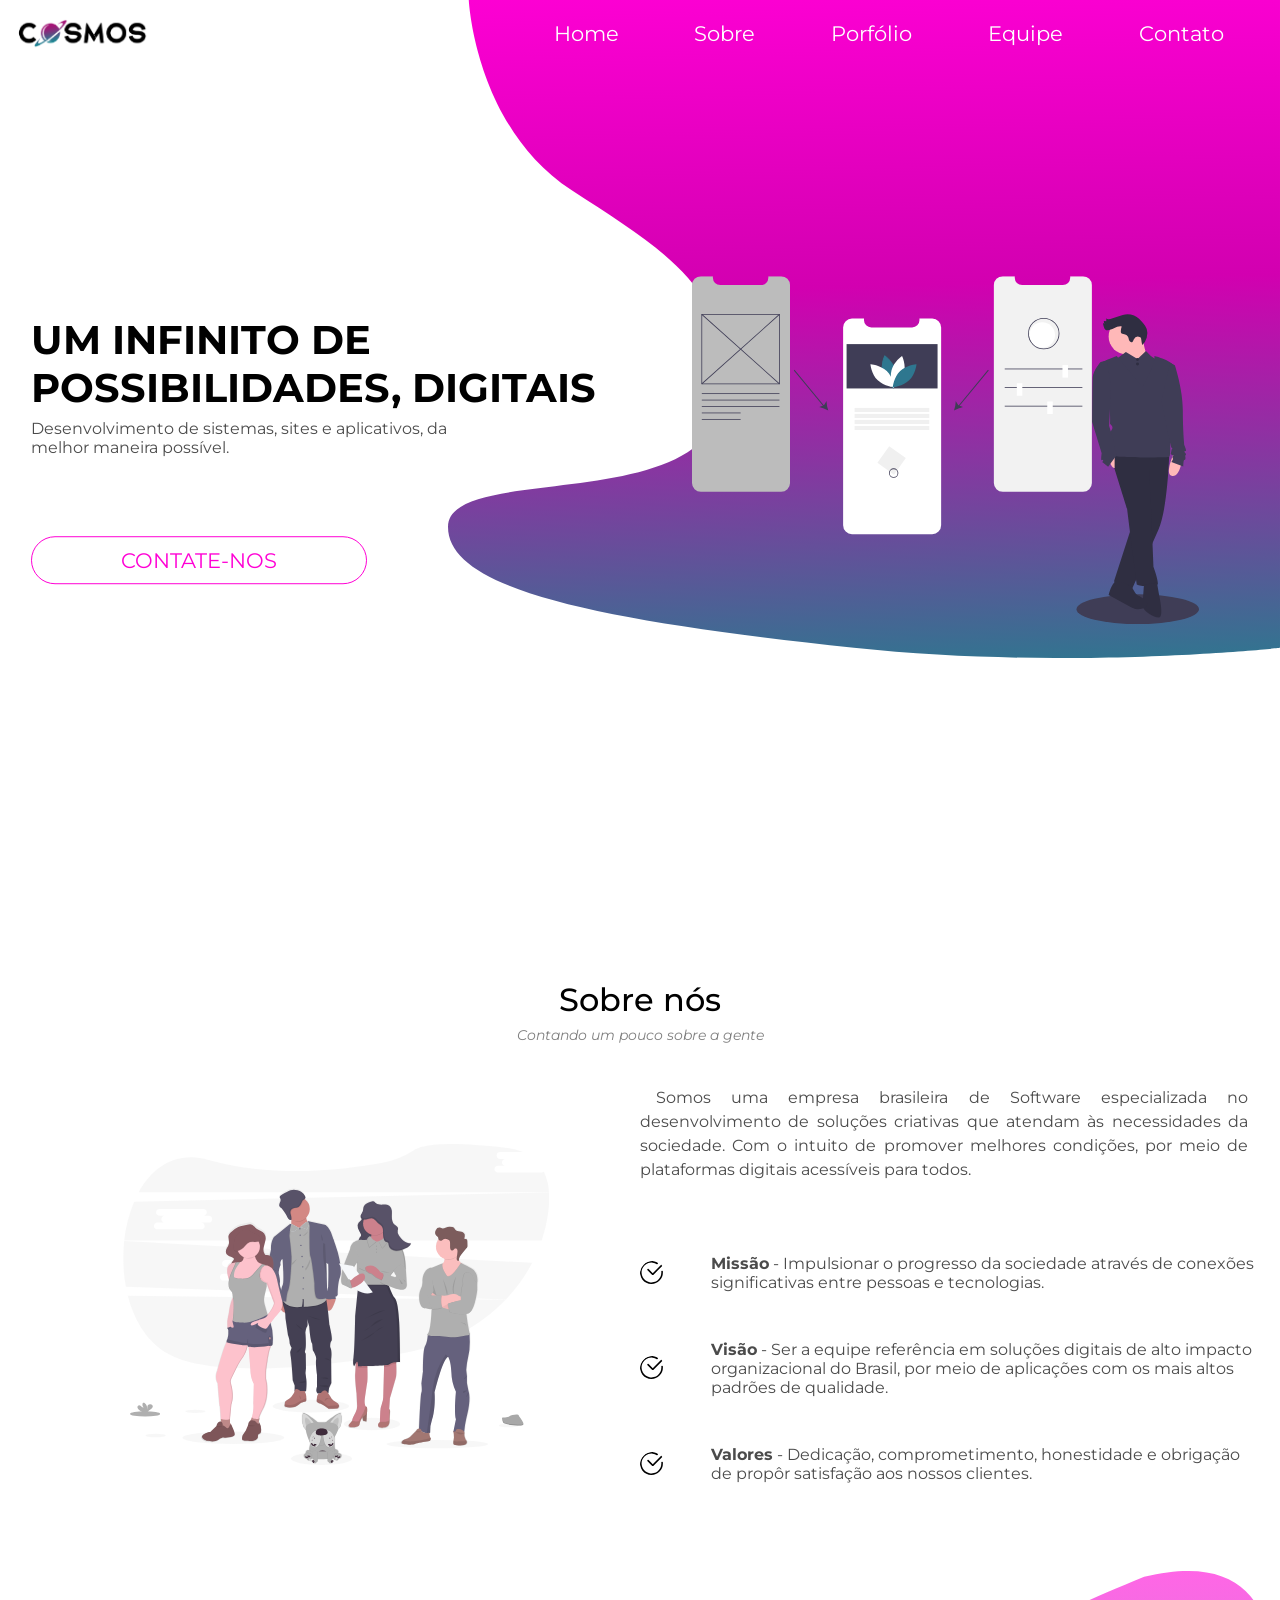
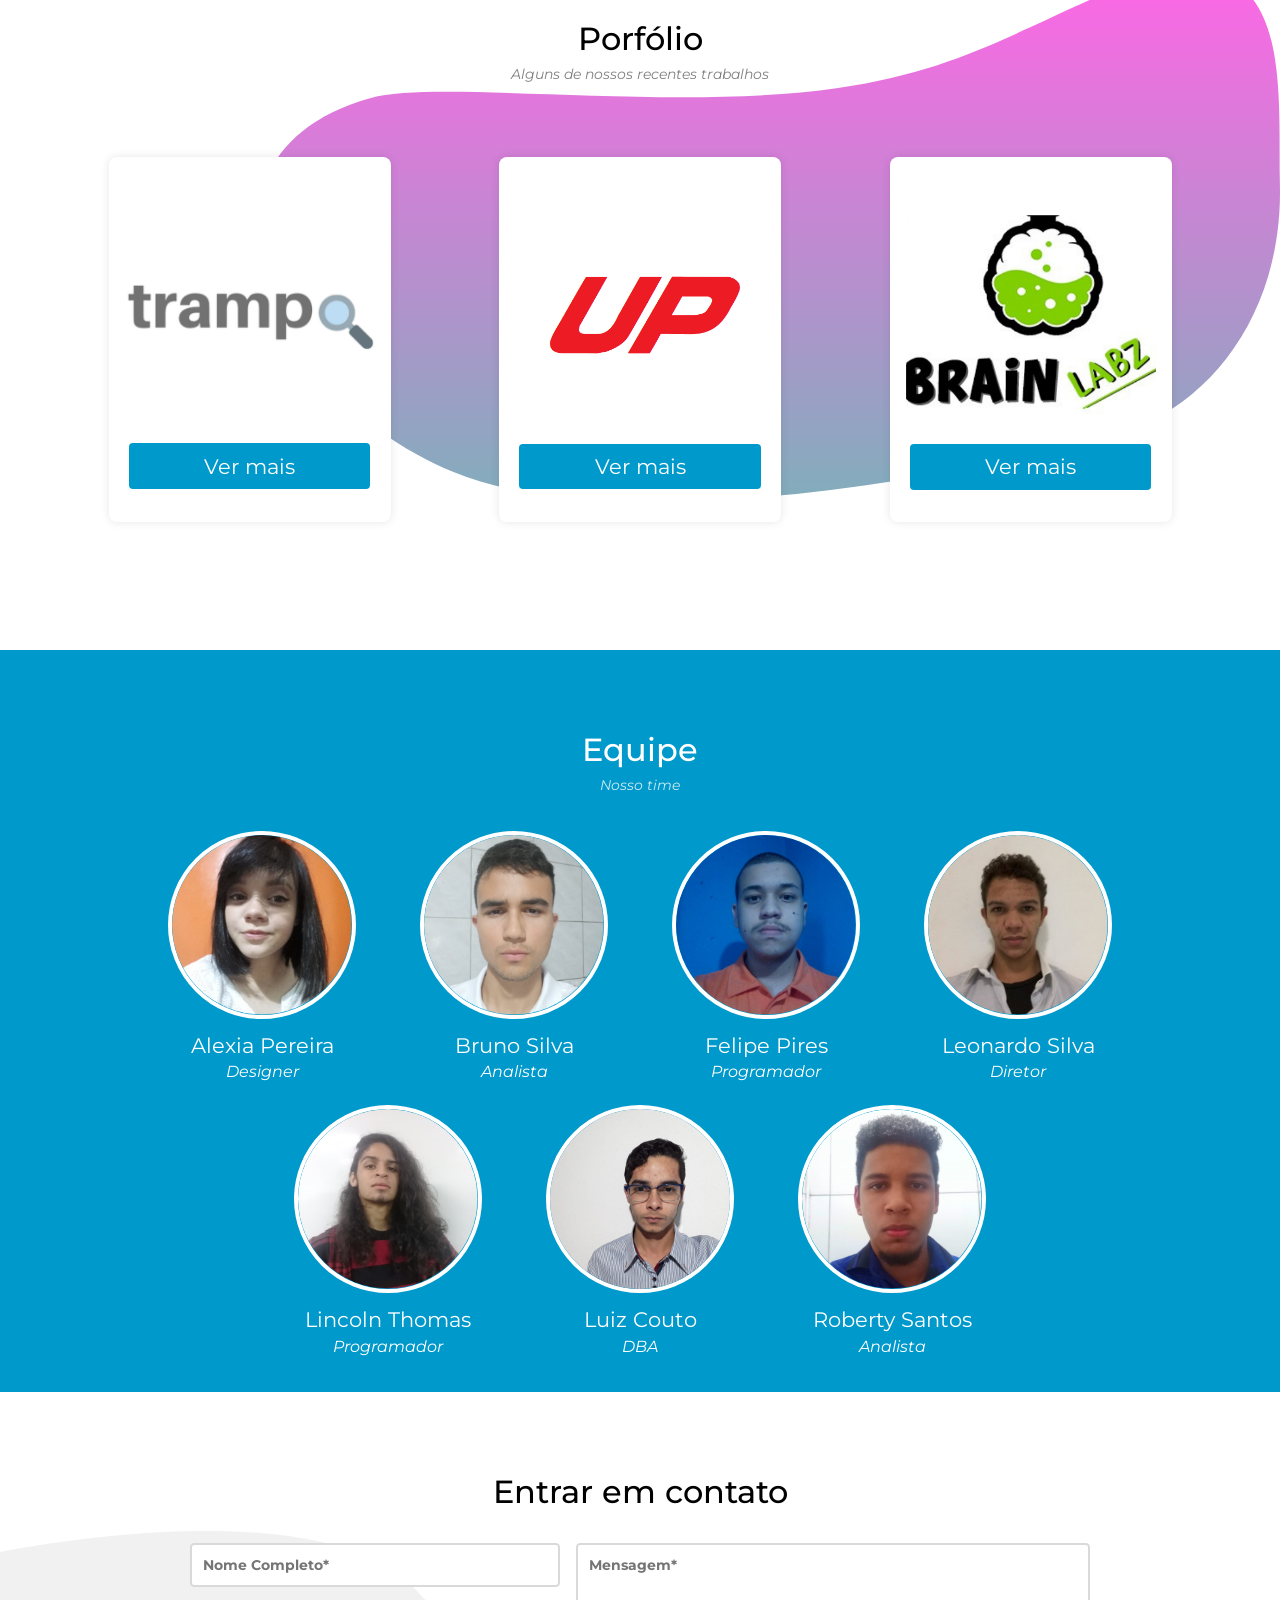
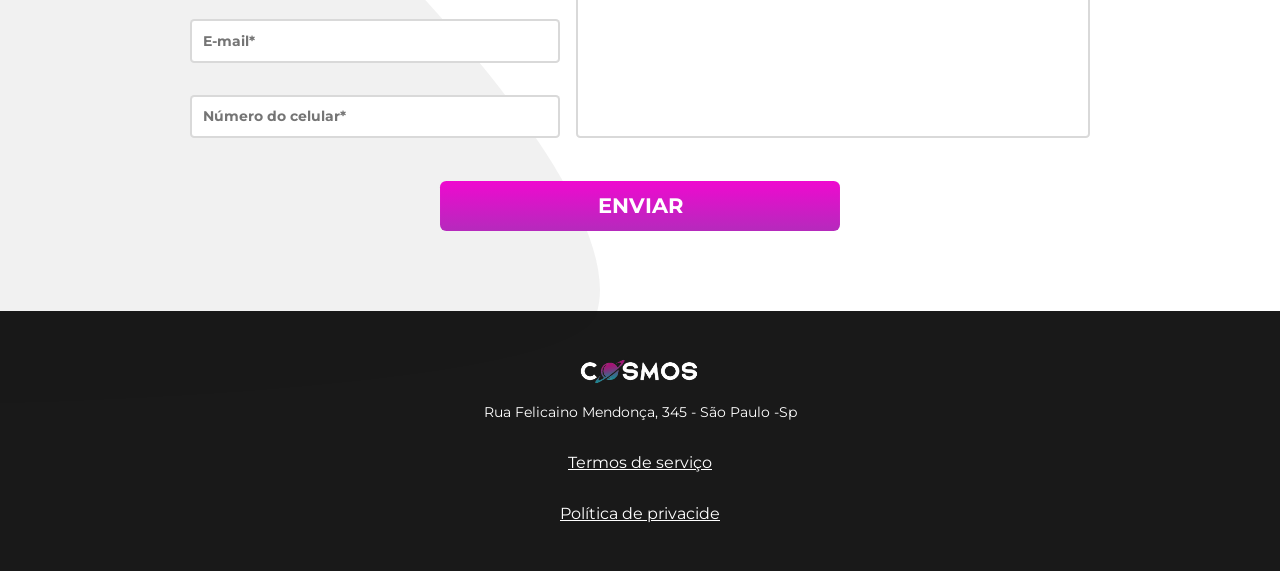
<file: site-institucional/index.html>
<!DOCTYPE html>
<html lang="en">

<head>
    <meta charset="UTF-8">
    <meta name="viewport" content="width=device-width, initial-scale=1.0">
    <meta http-equiv="X-UA-Compatible" content="ie=edge">
    <script src="https://ajax.googleapis.com/ajax/libs/jquery/3.3.1/jquery.min.js"></script>
    <link rel="icon" href="img/icon/logo-cosmos.png">
    <link rel="stylesheet" href="css/main.css">
    <link rel="stylesheet" href="css/swiper.min.css">

    <title>Cosmos</title>
</head>

<body>
    <img src="img/background/header-background.svg" alt="background" class="header-background hide-desktop">
    <img src="img/background/home-desktop-background.svg" alt="background" class="home-desktop-background hide-mobile hide-tablet">

    <!-- home -->
    <section class="home" id="homeSection">
        <header class="header">
            <a href="#homeSection"><img src="img/logo/cosmos-logo-black.png" width="130" alt="logo cosmos black" draggable="false" id="header-logoCosmos"></a>
            <img src="img/icon/navbar-icon.svg" alt="navbar icon" draggable="false" class="navbar-icon hide-desktop" onclick="toggleNav()">
            <nav>
                <a href="javascript:void(0)" onclick="toggleNav()">&times;</a>
                <a href="#homeSection">Home</a>
                <a href="#aboutSection">Sobre</a>
                <a href="#portfolioSection">Porfólio</a>
                <a href="#teamSection">Equipe</a>
                <a href="#contactSection">Contato</a>
            </nav>
        </header>
        <div class="introduction">
            <img src="img/ilustration/mobile-ilustration1.svg" alt="ilustration mobile devices and a girl" class="ilustration1 hide-desktop">
            <h1>Um infinito de possibilidades, digitais</h1>
            <p>Desenvolvimento de sistemas, sites e aplicativos, da melhor maneira possível.</p>
            <a href="#contactSection">Contate-nos</a>
            <img src="img/ilustration/home-desktop-ilustration.svg" alt="ilustration" class="home-desktop-ilustration hide-mobile hide-tablet">
        </div>
    </section>

    <!-- about -->
    <section class="about" id="aboutSection">
        <h1>Sobre nós</h1>
        <h3>Contando um pouco sobre a gente</h3>
        <div class="about-content">

            <img src="img/ilustration/mobile-ilustration2.svg" alt="ilustration" class="ilustration2" draggable="false">
            <p>Somos uma empresa brasileira de Software especializada no desenvolvimento de soluções criativas que atendam às necessidades da sociedade. Com o intuito de promover melhores condições, por meio de plataformas digitais acessíveis para todos.
            </p>
            <ul>
                <span></span>
                <li><strong>Missão</strong> - Impulsionar o progresso da sociedade através de conexões significativas entre pessoas e tecnologias. </li>
                <span></span>
                <li><strong>Visão</strong> - Ser a equipe referência em soluções digitais de alto impacto organizacional do Brasil, por meio de aplicações com os mais altos padrões de qualidade. </li>
                <span></span>
                <li><strong>Valores</strong> - Dedicação, comprometimento, honestidade e obrigação de propôr satisfação aos nossos clientes.</li>
            </ul>
        </div>
    </section>

    <!-- portfolio -->
    <section class="portfolio" id="portfolioSection">
        <h1>Porfólio</h1>
        <h3>Alguns de nossos recentes trabalhos</h3>
        <div class="swiper-container hide-desktop">
            <!-- Additional required wrapper -->
            <div class="swiper-wrapper">
                <!-- Slides -->
                <div class="swiper-slide">
                    <img src="img/logo/trampo.png" alt="trampo logo">
                    <span onclick="toggleModal(1)">Ver mais</span>
                </div>
                <div class="swiper-slide">
                    <img src="img/logo/up.png" alt="logo up">
                    <span onclick="toggleModal(2)">Ver mais</span>
                </div>
                <div class="swiper-slide">
                    <img src="img/logo/brainlabz.png" alt="brainlabz logo">
                    <span onclick="toggleModal(3)">Ver mais</span>
                </div>
            </div>
            <!-- If we need navigation buttons -->
            <div class="swiper-button-prev hide-mobile hide-desktop"></div>
            <div class="swiper-button-next hide-mobile hide-desktop"></div>
        </div>
        <img src="img/background/portfolio-desktop-background.svg" alt="background" class="portfolio-desktop-background hide-tablet hide-mobile">
        <div class="portfolio-content hide-mobile hide-tablet">
            <div class="project">
                <img src="img/logo/trampo.png" alt="trampo logo">
                <span onclick="toggleModal(1)">Ver mais</span>
            </div>
            <div class="project">
                <img src="img/logo/up.png" alt="up logo">
                <span onclick="toggleModal(2)">Ver mais</span>
            </div>
            <div class="project">
                <img src="img/logo/brainlabz.png" alt="brainlabz logo">
                <span onclick="toggleModal(3)">Ver mais</span>
            </div>
        </div>
    </section>

    <!-- team -->
    <section class="team" id="teamSection">

        <h1>Equipe</h1>
        <h3>Nosso time</h3>
        <div class="profiles">
            <div class="profile">
                <img src="img/team/alexia.png" alt="team member Alexia">
                <h2>Alexia Pereira</h2>
                <h4>Designer</h4>
            </div>
            <div class="profile">
                <img src="img/team/bruno.png" alt="team member Bruno">
                <h2>Bruno Silva</h2>
                <h4>Analista</h4>
            </div>
            <div class="profile">
                <img src="img/team/felipe.png" alt="team member Felipe">
                <h2>Felipe Pires</h2>
                <h4>Programador</h4>
            </div>
            <div class="profile">
                <img src="img/team/leonardo.png" alt="team member Leonardo">
                <h2>Leonardo Silva</h2>
                <h4>Diretor</h4>
            </div>
            <div class="profile">
                <img src="img/team/lincoln.png" alt="team member lincoln">
                <h2>Lincoln Thomas</h2>
                <h4>Programador</h4>
            </div>
            <div class="profile">
                <img src="img/team/luiz.png" alt="team member Luiz">
                <h2>Luiz Couto</h2>
                <h4>DBA</h4>
            </div>
            <div class="profile">
                <img src="img/team/roberty.png" alt="team member Roberty">
                <h2>Roberty Santos</h2>
                <h4>Analista</h4>
            </div>
        </div>
    </section>

    <!-- get in touch -->
    <section class="contact" id="contactSection">
        <h1>Entrar em contato</h1>
        <img src="img/background/contact-background.svg" alt="contact background" class="contact-background">
        <form action="">
            <input type="text" placeholder="Nome Completo*" required>
            <input type="email" placeholder="E-mail*" required>
            <input type="tel" placeholder="Número do celular*" required>
            <textarea name="message" id="" placeholder="Mensagem*" required></textarea>
            <input type="submit" value="Enviar">
        </form>
    </section>

    <!-- footer -->
    <footer>
        <img src="img/logo/cosmos-logo-white.png" alt="cosmos logo" width="120">
        <p>Rua Felicaino Mendonça, 345 - São Paulo -Sp</p>
        <a href="#">Termos de serviço</a>
        <a href="#">Política de privacide</a>
    </footer>


    <div class="modal m1">
        <div class="modal-content">
            <span onclick="toggleModal(1)">&times;</span>
            <img src="img/logo/trampo.png" alt="logo trampo">
            <h1>Trampo</h1>
            <p>O Trampo é uma plataforma online que tem como objetivo a conexão entre os trabalhadores informais a clientes em potenciais, gerando assim uma maior produtividade e economia para ambos os lados, sendo esta uma melhora de tempo evitando horas
                gastas procurando seja por um prestador ou tentando destacar-se para atrair mais clientes. </p>
        </div>
    </div>

    <div class="modal m2">
        <div class="modal-content">
            <span onclick="toggleModal(2)">&times;</span>
            <img src="img/logo/up.png" alt="logo up">
            <h1>Up</h1>
            <p>O UP é um carrinho robô seguidor de linha, criado em 2018 por integrantes da equipe Cosmos, sendo este especificamente: Bruno Silva, Alexia Pereira e Roberty Santos. O UP já participou de diversas competioções, conquistando até o então 2 medalhas,
                sendo esta uma de prata e outra de bronze, nas competições de Campeonato de robótica Etapa Itu e Etapa Guaianazes, respectivamente.</p>
        </div>
    </div>

    <div class="modal m3">
        <div class="modal-content">
            <span onclick="toggleModal(3)">&times;</span>
            <img src="img/logo/brainlabz.png" alt="brainlabz logo">
            <h1>BrainLabz</h1>
            <p>O BrainLabz é um recente projeto criado em 2019 pela dupla Alexia Pereira e Bruno Silva no componente curricular de Desenvolvimento de Sistemas da grade curricular do curso técnico em informática providenciado gratuitamente pela Etec de Guaianazes</p>
        </div>
    </div>

    <script src="js/swiper.min.js"></script>
    <script src="js/main.js"></script>

</body>

</html>
</file>
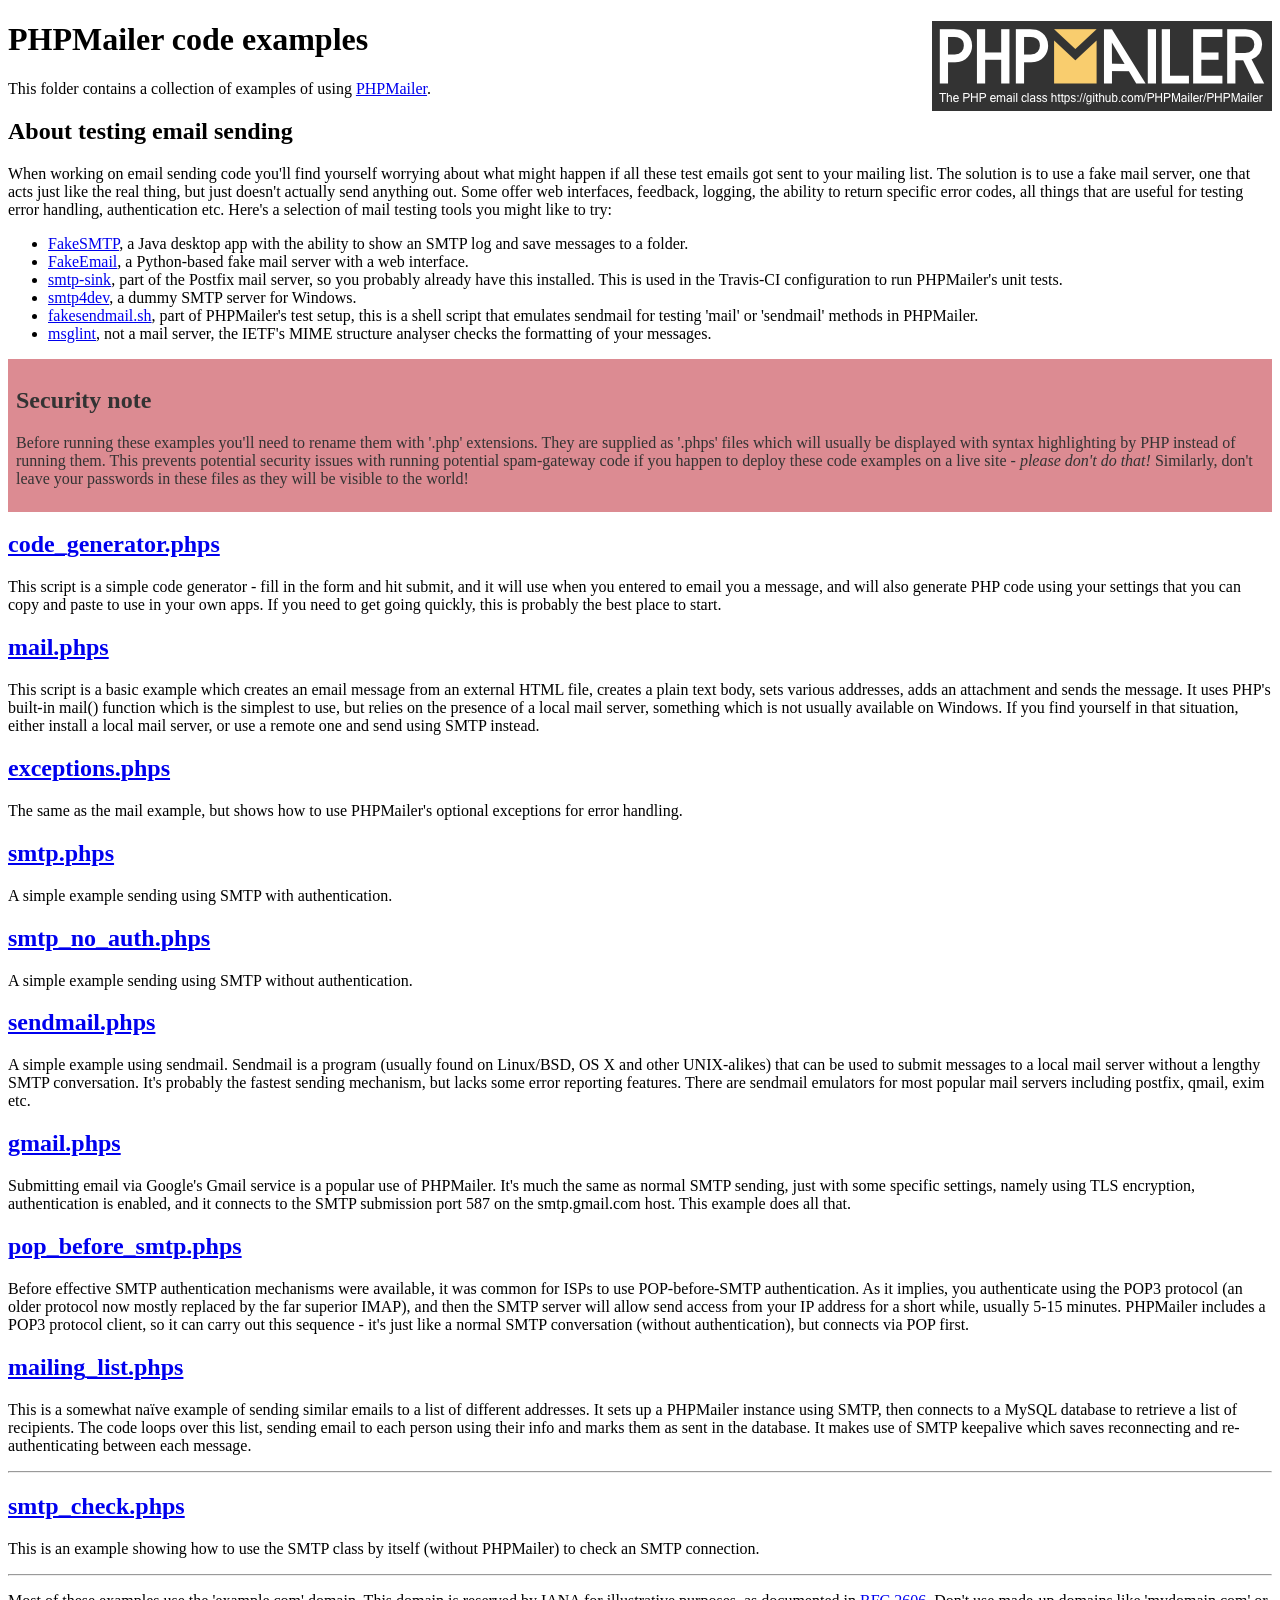
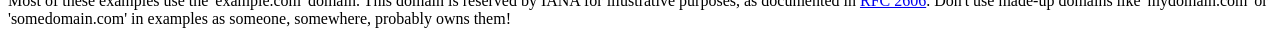
<file: site-trampo/Controller/PHPMailer/examples/index.html>
<!DOCTYPE html>
<html>
<head>
	<meta charset="UTF-8">
	<title>PHPMailer Examples</title>
</head>
<body>
<h1>PHPMailer code examples<a href="https://github.com/PHPMailer/PHPMailer"><img src="images/phpmailer.png" style="float:right; border:0;" alt="PHPMailer logo"></a></h1>
<p>This folder contains a collection of examples of using <a href="https://github.com/PHPMailer/PHPMailer">PHPMailer</a>.</p>
<h2>About testing email sending</h2>
<p>When working on email sending code you'll find yourself worrying about what might happen if all these test emails got sent to your mailing list. The solution is to use a fake mail server, one that acts just like the real thing, but just doesn't actually send anything out. Some offer web interfaces, feedback, logging, the ability to return specific error codes, all things that are useful for testing error handling, authentication etc. Here's a selection of mail testing tools you might like to try:</p>
<ul>
  <li><a href="https://github.com/Nilhcem/FakeSMTP">FakeSMTP</a>, a Java desktop app with the ability to show an SMTP log and save messages to a folder. </li>
  <li><a href="https://github.com/isotoma/FakeEmail">FakeEmail</a>, a Python-based fake mail server with a web interface.</li>
  <li><a href="http://www.postfix.org/smtp-sink.1.html">smtp-sink</a>, part of the Postfix mail server, so you probably already have this installed. This is used in the Travis-CI configuration to run PHPMailer's unit tests.</li>
  <li><a href="http://smtp4dev.codeplex.com">smtp4dev</a>, a dummy SMTP server for Windows.</li>
  <li><a href="https://github.com/PHPMailer/PHPMailer/blob/master/test/fakesendmail.sh">fakesendmail.sh</a>, part of PHPMailer's test setup, this is a shell script that emulates sendmail for testing 'mail' or 'sendmail' methods in PHPMailer.</li>
  <li><a href="http://tools.ietf.org/tools/msglint/">msglint</a>, not a mail server, the IETF's MIME structure analyser checks the formatting of your messages.</li>
</ul>
<div style="padding: 8px; color: #333333; background-color: #dc8b92">
<h2>Security note</h2>
<p>Before running these examples you'll need to rename them with '.php' extensions. They are supplied as '.phps' files which will usually be displayed with syntax highlighting by PHP instead of running them. This prevents potential security issues with running potential spam-gateway code if you happen to deploy these code examples on a live site - <em>please don't do that!</em> Similarly, don't leave your passwords in these files as they will be visible to the world!</p>
</div>
<h2><a href="code_generator.phps">code_generator.phps</a></h2>
<p>This script is a simple code generator - fill in the form and hit submit, and it will use when you entered to email you a message, and will also generate PHP code using your settings that you can copy and paste to use in your own apps. If you need to get going quickly, this is probably the best place to start.</p>
<h2><a href="mail.phps">mail.phps</a></h2>
<p>This script is a basic example which creates an email message from an external HTML file, creates a plain text body, sets various addresses, adds an attachment and sends the message. It uses PHP's built-in mail() function which is the simplest to use, but relies on the presence of a local mail server, something which is not usually available on Windows. If you find yourself in that situation, either install a local mail server, or use a remote one and send using SMTP instead.</p>
<h2><a href="exceptions.phps">exceptions.phps</a></h2>
<p>The same as the mail example, but shows how to use PHPMailer's optional exceptions for error handling.</p>
<h2><a href="smtp.phps">smtp.phps</a></h2>
<p>A simple example sending using SMTP with authentication.</p>
<h2><a href="smtp_no_auth.phps">smtp_no_auth.phps</a></h2>
<p>A simple example sending using SMTP without authentication.</p>
<h2><a href="sendmail.phps">sendmail.phps</a></h2>
<p>A simple example using sendmail. Sendmail is a program (usually found on Linux/BSD, OS X and other UNIX-alikes) that can be used to submit messages to a local mail server without a lengthy SMTP conversation. It's probably the fastest sending mechanism, but lacks some error reporting features. There are sendmail emulators for most popular mail servers including postfix, qmail, exim etc.</p>
<h2><a href="gmail.phps">gmail.phps</a></h2>
<p>Submitting email via Google's Gmail service is a popular use of PHPMailer. It's much the same as normal SMTP sending, just with some specific settings, namely using TLS encryption, authentication is enabled, and it connects to the SMTP submission port 587 on the smtp.gmail.com host. This example does all that.</p>
<h2><a href="pop_before_smtp.phps">pop_before_smtp.phps</a></h2>
<p>Before effective SMTP authentication mechanisms were available, it was common for ISPs to use POP-before-SMTP authentication. As it implies, you authenticate using the POP3 protocol (an older protocol now mostly replaced by the far superior IMAP), and then the SMTP server will allow send access from your IP address for a short while, usually 5-15 minutes. PHPMailer includes a POP3 protocol client, so it can carry out this sequence - it's just like a normal SMTP conversation (without authentication), but connects via POP first.</p>
<h2><a href="mailing_list.phps">mailing_list.phps</a></h2>
<p>This is a somewhat naïve example of sending similar emails to a list of different addresses. It sets up a PHPMailer instance using SMTP, then connects to a MySQL database to retrieve a list of recipients. The code loops over this list, sending email to each person using their info and marks them as sent in the database. It makes use of SMTP keepalive which saves reconnecting and re-authenticating between each message.</p>
<hr>
<h2><a href="smtp_check.phps">smtp_check.phps</a></h2>
<p>This is an example showing how to use the SMTP class by itself (without PHPMailer) to check an SMTP connection.</p>
<hr>
<p>Most of these examples use the 'example.com' domain. This domain is reserved by IANA for illustrative purposes, as documented in <a href="http://tools.ietf.org/html/rfc2606">RFC 2606</a>. Don't use made-up domains like 'mydomain.com' or 'somedomain.com' in examples as someone, somewhere, probably owns them!</p>
</body>
</html>
</file>
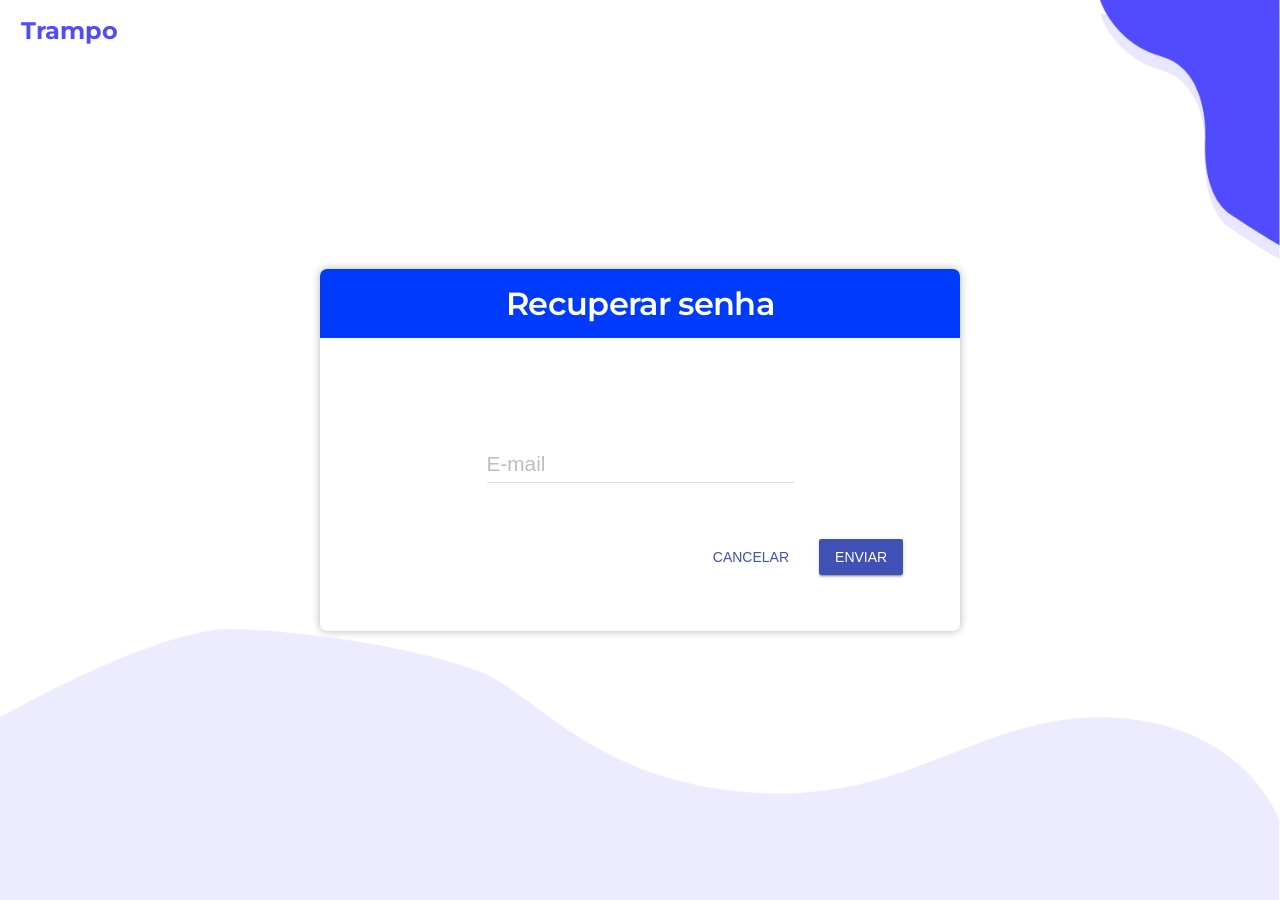
<file: site-trampo/View/PasswordRecovery/ConfirmEmail/index.html>
<!DOCTYPE html>
<html lang="pt-br">

<head>
    <meta charset="UTF-8">
    <meta name="viewport" content="width=device-width, initial-scale=1.0">
    <meta http-equiv="X-UA-Compatible" content="ie=edge">
    <link href="https://fonts.googleapis.com/icon?family=Material+Icons" rel="stylesheet">
    <link rel="stylesheet" href="css/material.min.css">
    <link rel="stylesheet" href="css/main.css">
    <title>Recuperar senha</title>
</head>

<body>
    <img src="img/icons/right-top-desktop-background.png" alt="background" class="top-desktop-background">
    <img src="img/icons/top-mobile-background.png" alt="background" class="top-mobile-background">
    <header>
        <a href="../../../View/Home/index.html">
            <h2>Trampo</h2>
        </a>
    </header>
    <main>

        <div class="wrapper">
            <h1>Recuperar senha</h1>
            <form action="../../../Controller/enviaEmail.php" method="POST" class="mdl-grid">
                <div class="mdl-cell mdl-cell--12-col">
                    <div class="mdl-textfield mdl-js-textfield mdl-textfield--floating-label">
                        <input class="mdl-textfield__input" type="email" id="email" name="email">
                        <label class="mdl-textfield__label" for="email">E-mail</label>
                    </div>
                </div>
                <div class="mdl-cell mdl-cell--6-col"></div>
                <div class="mdl-cell mdl-cell--6-col mdl-cell--12-col-tablet">
                    <a href="../../../View/Home/index.html"><button type="button" class="mdl-button mdl-js-button mdl-button--primary mdl-js-ripple-effect">Cancelar</button></a>
                    <button type="submit " class="mdl-button mdl-js-button mdl-button--raised mdl-button--primary mdl-js-ripple-effect " action="../../../Controller/enviaEmail.php" method="POST">Enviar</button>
                </div>
            </form>
        </div>

    </main>
    <img src="img/icons/bottom-desktop-background.png " alt="background " class="desktop-bottom-background ">
    <script src="js/main.js "></script>
    <script src="js/material.min.js ">
    </script>
</body>

</html>
</file>
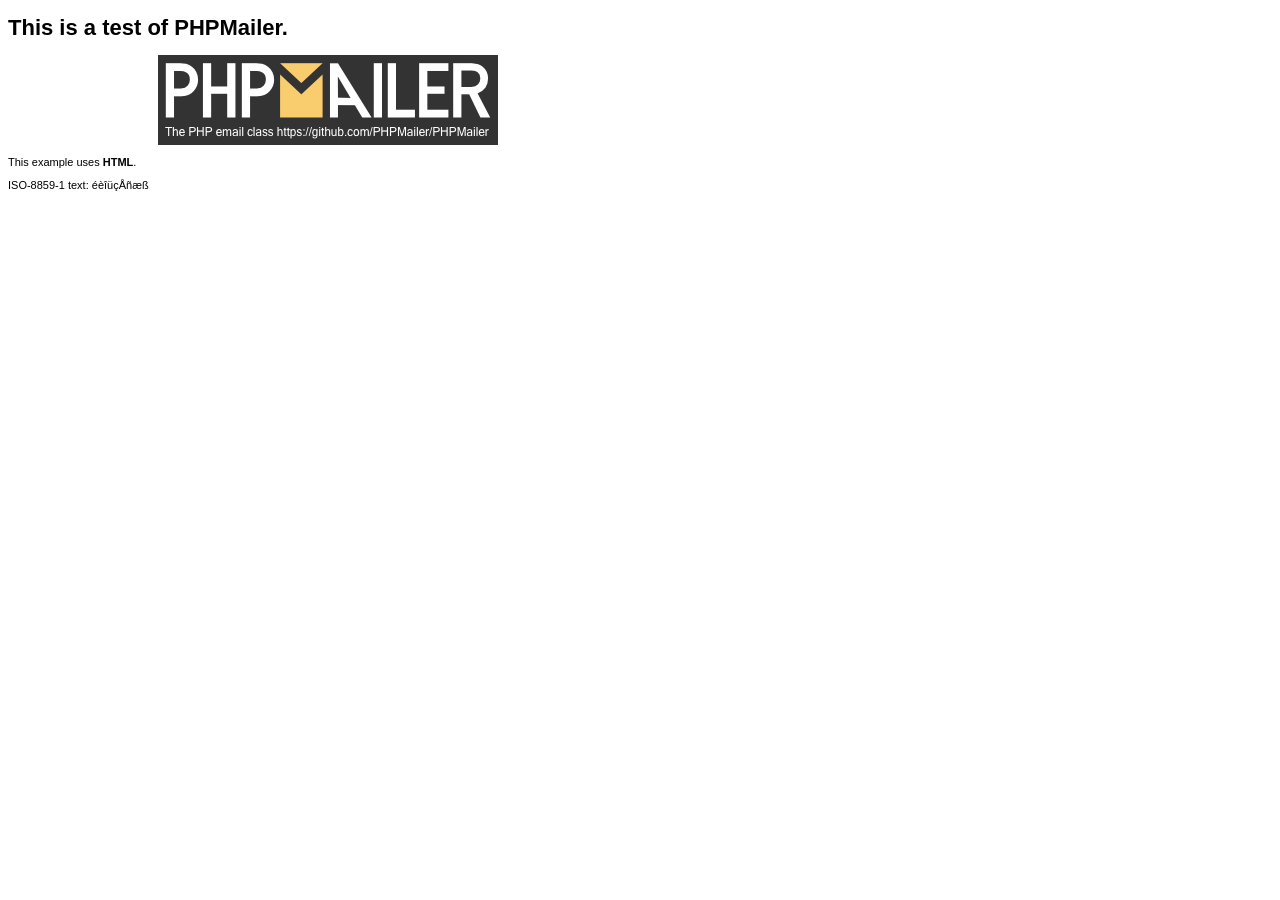
<file: site-trampo/Controller/PHPMailer/examples/contents.html>
<!DOCTYPE HTML PUBLIC "-//W3C//DTD HTML 4.01 Transitional//EN" "http://www.w3.org/TR/html4/loose.dtd">
<html>
<head>
  <meta http-equiv="Content-Type" content="text/html; charset=iso-8859-1">
  <title>PHPMailer Test</title>
</head>
<body>
<div style="width: 640px; font-family: Arial, Helvetica, sans-serif; font-size: 11px;">
  <h1>This is a test of PHPMailer.</h1>
  <div align="center">
    <a href="https://github.com/PHPMailer/PHPMailer/"><img src="images/phpmailer.png" height="90" width="340" alt="PHPMailer rocks"></a>
  </div>
  <p>This example uses <strong>HTML</strong>.</p>
  <p>ISO-8859-1 text: ���������</p>
</div>
</body>
</html>
</file>
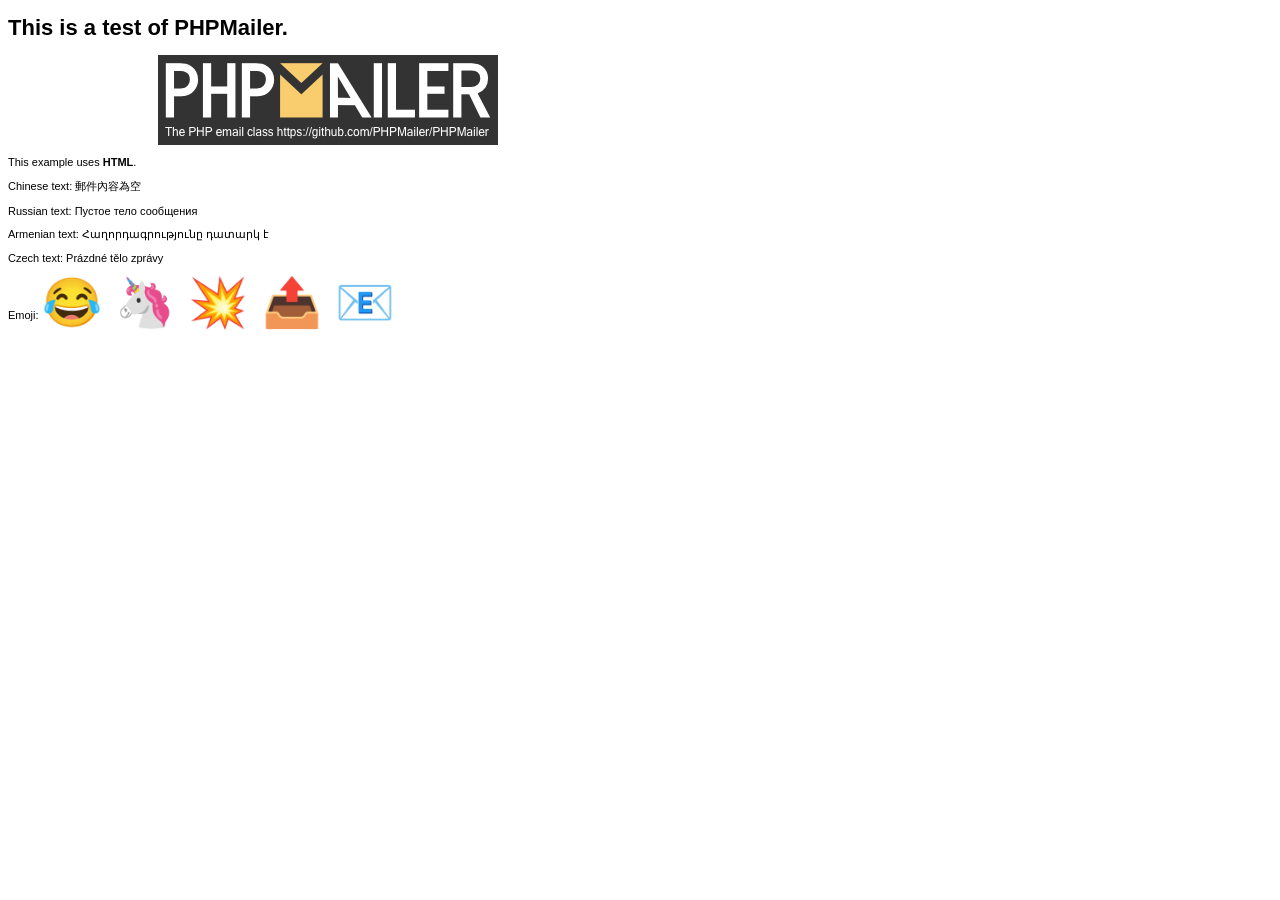
<file: site-trampo/Controller/PHPMailer/examples/contentsutf8.html>
<!DOCTYPE HTML PUBLIC "-//W3C//DTD HTML 4.01 Transitional//EN" "http://www.w3.org/TR/html4/loose.dtd">
<html>
<head>
  <meta http-equiv="Content-Type" content="text/html; charset=utf-8">
  <title>PHPMailer Test</title>
</head>
<body>
<div style="width: 640px; font-family: Arial, Helvetica, sans-serif; font-size: 11px;">
  <h1>This is a test of PHPMailer.</h1>
  <div align="center">
    <a href="https://github.com/PHPMailer/PHPMailer/"><img src="images/phpmailer.png" height="90" width="340" alt="PHPMailer rocks"></a>
  </div>
  <p>This example uses <strong>HTML</strong>.</p>
  <p>Chinese text: 郵件內容為空</p>
  <p>Russian text: Пустое тело сообщения</p>
  <p>Armenian text: Հաղորդագրությունը դատարկ է</p>
  <p>Czech text: Prázdné tělo zprávy</p>
  <p>Emoji: <span style="font-size: 48px">😂 🦄 💥 📤 📧</span></p>
</div>
</body>
</html>
</file>
<file: site-institucional/css/main.css>
@import url("https://fonts.googleapis.com/css?family=Montserrat:400,600,700&display=swap");
html {
  scroll-behavior: smooth;
}

body {
  margin: 0;
  overflow-x: hidden;
}

p,
h1,
h2,
h3,
h4,
input,
textarea,
a {
  width: 90%;
  margin: auto;
  font-family: "Montserrat";
}

h1 {
  font-size: 2em;
  text-align: center;
  font-weight: 500;
  text-transform: initial;
}

h2 {
  font-size: 1.3em;
}

h3 {
  font-size: 0.9em;
  color: rgba(0, 0, 0, 0.5);
  font-style: italic;
  font-weight: normal;
  width: 100%;
  text-align: center;
  margin-top: 0.5em;
  margin-bottom: 1.8em;
}

a {
  text-decoration: none;
  color: white;
}

p {
  color: #4b4b4b;
}

.header-background {
  width: 45%;
  max-width: 200px;
  position: absolute;
  z-index: -1;
  right: 0;
}

.home-desktop-background {
  width: 65%;
  position: absolute;
  right: 0;
  z-index: -1;
}

img {
  -webkit-user-select: none;
     -moz-user-select: none;
      -ms-user-select: none;
          user-select: none;
}

header {
  -webkit-box-sizing: border-box;
          box-sizing: border-box;
  padding: 1.1em;
  display: -webkit-box;
  display: -ms-flexbox;
  display: flex;
  -webkit-box-pack: justify;
      -ms-flex-pack: justify;
          justify-content: space-between;
  -webkit-transition: 0.4s;
  transition: 0.4s;
  position: absolute;
  width: 100%;
  top: 0;
  z-index: 1;
}

header a:first-of-type {
  width: auto;
  margin: 0;
}

header img:first-of-type {
  cursor: pointer;
}

header .navbar-icon {
  cursor: pointer;
}

header nav {
  position: fixed;
  width: 0;
  height: 100vh;
  background: rgba(0, 0, 0, 0.96);
  top: 0;
  right: 0;
  z-index: 5;
  -webkit-box-sizing: border-box;
          box-sizing: border-box;
  overflow-x: hidden;
  padding-top: 2em;
}

header nav a {
  width: 100%;
  display: block;
  margin-top: 1.3em;
  margin-left: 1em;
  font-size: 1.3em;
  width: -webkit-fit-content;
  width: -moz-fit-content;
  width: fit-content;
  color: rgba(255, 255, 255, 0.7);
}

header nav a:hover {
  color: #fff;
}

header nav a:first-of-type {
  position: absolute;
  right: 25px;
  margin-top: 0;
  margin-left: 0;
  top: 25px;
  padding: 0;
  font-size: 3em;
  line-height: 0.5em;
}

@media (min-width: 1200px) {
  header nav {
    position: relative;
    width: 60%;
    height: 2em;
    display: -webkit-box;
    display: -ms-flexbox;
    display: flex;
    -webkit-box-align: center;
        -ms-flex-align: center;
            align-items: center;
    -ms-flex-pack: distribute;
        justify-content: space-around;
    background: none;
    padding: 0;
  }
  header nav a {
    color: white;
    margin: 0;
    -webkit-transition: 0.1s;
    transition: 0.1s;
  }
  header nav a:hover {
    font-size: 1.4em;
  }
  header nav a:first-of-type {
    display: none;
  }
}

.ilustration1 {
  position: relative;
  left: 50%;
  -webkit-transform: translateX(-50%);
          transform: translateX(-50%);
  margin-top: 3.6em;
  width: 95%;
  max-width: 400px;
}

@media (min-width: 768px) {
  .ilustration1 {
    max-width: 500px;
  }
}

.home {
  height: 100vh;
  min-height: 700px;
}

.home .introduction {
  top: 50%;
  -webkit-transform: translateY(-50%);
          transform: translateY(-50%);
  position: relative;
  display: -ms-grid;
  display: grid;
  -webkit-box-align: center;
      -ms-flex-align: center;
          align-items: center;
  -ms-flex-pack: distribute;
      justify-content: space-around;
}

.home .introduction .home-desktop-ilustration {
  position: relative;
  right: 10%;
  -ms-grid-row: 1;
  -ms-grid-row-span: 3;
  -ms-grid-column: 2;
  -ms-grid-column-span: 1;
  grid-area: 1 / 2 / 4 / 3;
}

.home .introduction h1 {
  position: relative;
  width: 100%;
  margin: auto;
  margin-top: 1em;
  line-height: 1.2em;
  padding: 0 0.5em;
  -webkit-box-sizing: border-box;
          box-sizing: border-box;
  font-weight: bold;
}

.home .introduction p {
  width: 80%;
  margin: 1em auto;
  text-align: center;
}

.home .introduction a {
  background: #FF00D5;
  padding: 0.5em 1.3em;
  font-size: 1.3em;
  border-radius: 25px;
  margin: auto;
  display: block;
  width: 200px;
  text-align: center;
  margin-top: 1.3em;
}

@media (min-width: 768px) {
  .home .introduction a {
    width: 280px;
    font-size: 1.4em;
  }
}

@media (min-width: 1200px) {
  .home .introduction h1 {
    position: relative;
    padding: 0;
    width: 100%;
    max-width: 650px;
    text-align: left;
    margin: 0;
    text-transform: uppercase;
    font-size: 2.5em;
    margin-bottom: -1em;
  }
  .home .introduction p {
    position: relative;
    text-align: left;
    width: 100%;
    max-width: 440px;
    margin: 0;
    margin-top: -2em;
  }
  .home .introduction a {
    position: relative;
    background: none;
    color: #FF00D5;
    border: 1px solid #FF00D5;
    margin: 0;
    font-size: 1.3em;
    text-transform: uppercase;
    -webkit-transition: 0.3s;
    transition: 0.3s;
  }
  .home .introduction a:hover {
    background: #FF00D5;
    color: white;
  }
}

#aboutSection {
  padding-top: 5em;
}

.about .ilustration2 {
  width: 90%;
  max-width: 400px;
  position: relative;
  left: 50%;
  -webkit-transform: translateX(-50%);
          transform: translateX(-50%);
}

.about p {
  width: 80%;
  margin: 1em auto;
  text-indent: 1em;
  line-height: 1.5em;
  text-align: justify;
  word-wrap: normal;
  -webkit-hyphens: auto;
      -ms-hyphens: auto;
          hyphens: auto;
}

.about ul {
  font-family: "Montserrat";
  list-style: none;
  color: #4b4b4b;
  margin: 2em auto;
  padding: 0;
  width: 80%;
  display: -ms-grid;
  display: grid;
  -ms-grid-columns: 9% 91%;
      grid-template-columns: 9% 91%;
  grid-column-gap: 1em;
  -webkit-box-align: center;
      -ms-flex-align: center;
          align-items: center;
}

.about ul li {
  margin: 1.5em 0;
}

.about ul span {
  width: 25px;
  height: 25px;
  border-radius: 50%;
  background-image: url(../img/icon/checkmark.svg);
  background-size: 100%;
  background-repeat: no-repeat;
}

@media (min-width: 1200px) {
  .about .about-content {
    display: -ms-grid;
    display: grid;
    -webkit-box-pack: center;
        -ms-flex-pack: center;
            justify-content: center;
    -webkit-box-align: center;
        -ms-flex-align: center;
            align-items: center;
    -ms-grid-columns: 50% 50%;
        grid-template-columns: 50% 50%;
    padding: 0 2em;
  }
  .about p,
  .about ul {
    width: 100%;
  }
  .about .ilustration2 {
    width: 70%;
    max-width: 100%;
    -ms-grid-row: 1;
    -ms-grid-row-span: 2;
    grid-row: 1 / 3;
  }
  .about ul {
    -ms-grid-column: 2;
    -ms-grid-column-span: 1;
    grid-column: 2 /3;
  }
}

#portfolioSection {
  padding-top: 5em;
}

.portfolio {
  position: relative;
  margin-bottom: 5em;
}

.portfolio .swiper-container {
  width: 100%;
  height: -webkit-fit-content;
  height: -moz-fit-content;
  height: fit-content;
}

.portfolio .swiper-slide img {
  width: 75%;
  max-width: 280px;
  position: relative;
  left: 50%;
  -webkit-transform: translateX(-50%);
          transform: translateX(-50%);
}

.portfolio span {
  background: #0099CB;
  width: 200px;
  display: block;
  color: white;
  text-align: center;
  margin: auto;
  padding: 0.5em 1em;
  cursor: pointer;
  font-family: "Montserrat";
  font-size: 1.3em;
  border-radius: 4px;
}

@media (min-width: 1200px) {
  .portfolio .portfolio-desktop-background {
    position: absolute;
    z-index: -1;
    right: 0;
    top: 0;
    width: 80%;
    max-width: 1100px;
    margin-top: 2em;
  }
  .portfolio .portfolio-content {
    display: -webkit-box;
    display: -ms-flexbox;
    display: flex;
    -webkit-box-pack: space-evenly;
        -ms-flex-pack: space-evenly;
            justify-content: space-evenly;
    padding: 3em 0;
  }
  .portfolio .project {
    padding: 2em 1em;
    -webkit-box-shadow: 0px 0px 10px rgba(0, 0, 0, 0.1);
            box-shadow: 0px 0px 10px rgba(0, 0, 0, 0.1);
    border-radius: 0.5em;
    background: white;
  }
  .portfolio .project img {
    max-width: 250px;
  }
}

#teamSection {
  padding-top: 5em;
}

.team {
  background: #0099CB;
  color: white;
  padding: 1.3em 0;
}

.team h3 {
  color: rgba(255, 255, 255, 0.8);
  margin-bottom: 2em;
}

.team .profile {
  text-align: center;
  margin: 0.5em 2em;
  margin-bottom: 1em;
}

.team .profile h2 {
  font-weight: normal;
  margin: 0.5em auto 0.2em;
}

.team .profile h4 {
  font-weight: normal;
  font-style: italic;
}

@media (min-width: 1200px) {
  .team .profile img {
    width: 180px;
    height: 180px;
  }
}

.team .profiles {
  position: relative;
  margin: auto;
  max-width: 1200px;
  display: -webkit-box;
  display: -ms-flexbox;
  display: flex;
  -ms-flex-wrap: wrap;
      flex-wrap: wrap;
  -webkit-box-pack: center;
      -ms-flex-pack: center;
          justify-content: center;
}

.team img {
  width: 200px;
  height: 200px;
  border: 4px solid white;
  border-radius: 100%;
  -o-object-fit: cover;
     object-fit: cover;
}

#contactSection {
  padding-top: 5em;
}

.contact {
  margin-bottom: 5em;
}

.contact .contact-background {
  width: 100%;
  max-width: 600px;
  margin-top: 1.2em;
  position: absolute;
  z-index: -1;
}

.contact form {
  width: 80%;
  max-width: 400px;
  margin: auto;
  margin-top: 2em;
}

.contact form input,
.contact form textarea {
  -webkit-box-sizing: border-box;
          box-sizing: border-box;
  padding: 0.75em;
  width: 100%;
  margin-bottom: 1em;
  border-radius: 0.3em;
  border: 2px solid rgba(0, 0, 0, 0.15);
  color: rgba(0, 0, 0, 0.5);
  font-weight: 700;
  font-size: 0.9em;
  resize: none;
}

.contact form textarea {
  height: 13em;
}

.contact form input[type="submit"] {
  margin: auto;
  background: url(../img/background/submit-button-background.svg);
  background-size: 100%;
  background-position: center;
  background-repeat: no-repeat;
  font-size: 1.3em;
  border: 0;
  cursor: pointer;
  color: white;
  text-transform: uppercase;
  margin-top: 0.5em;
  padding: 0.6em;
}

@media (min-width: 768px) {
  .contact form {
    width: 90%;
    max-width: 900px;
    display: -ms-grid;
    display: grid;
        grid-template-areas: '. textarea textarea' '. textarea textarea' '. textarea textarea' 'submit submit submit';
    grid-gap: 2em 1em;
  }
  .contact form input {
    margin: 0;
  }
  .contact form textarea {
    -ms-grid-row: 1;
    -ms-grid-row-span: 3;
    -ms-grid-column: 2;
    -ms-grid-column-span: 2;
    grid-area: textarea;
    height: 100%;
  }
  .contact form input[type="submit"] {
    -ms-grid-row: 4;
    -ms-grid-column: 1;
    -ms-grid-column-span: 3;
    grid-area: submit;
    max-width: 400px;
  }
}

footer {
  background: rgba(0, 0, 0, 0.9);
  text-align: center;
  padding: 3em;
  padding-bottom: 1em;
}

footer p {
  margin-top: 1em;
  color: white;
  text-align: center;
  font-size: 0.9em;
}

footer a {
  display: block;
  text-decoration: underline;
  width: -webkit-fit-content;
  width: -moz-fit-content;
  width: fit-content;
  margin: 2em auto;
}

.modal {
  width: 100%;
  height: 100%;
  position: fixed;
  opacity: 0;
  left: 0;
  top: 0;
  background: rgba(0, 0, 0, 0.5);
  -webkit-transition: visibility 0s linear 0.10s, opacity 0.10s 0s, -webkit-transform 0.10s;
  transition: visibility 0s linear 0.10s, opacity 0.10s 0s, -webkit-transform 0.10s;
  transition: visibility 0s linear 0.10s, opacity 0.10s 0s, transform 0.10s;
  transition: visibility 0s linear 0.10s, opacity 0.10s 0s, transform 0.10s, -webkit-transform 0.10s;
  -webkit-transform: scale(1.1);
          transform: scale(1.1);
  visibility: hidden;
  z-index: 5;
}

.modal .modal-content {
  position: absolute;
  left: 50%;
  top: 50%;
  -webkit-transform: translate(-50%, -50%);
          transform: translate(-50%, -50%);
  width: 80%;
  height: 70%;
  background: white;
  border-radius: 0.4em;
  -webkit-box-sizing: border-box;
          box-sizing: border-box;
  overflow-y: scroll;
  padding: 1.3em;
}

.modal .modal-content h1 {
  text-transform: uppercase;
  color: rgba(0, 0, 0, 0.7);
  font-size: 1.4em;
  padding: 0 0.5em 0.2em;
  border-radius: 0.2em;
  margin: auto;
  width: -webkit-fit-content;
  width: -moz-fit-content;
  width: fit-content;
  border-bottom: 2px solid rgba(0, 0, 0, 0.1);
}

.modal .modal-content p {
  width: 100%;
  text-indent: 1em;
  margin: 1.3em 0;
  text-align: justify;
  padding: 0 0.5em;
  -webkit-hyphens: auto;
      -ms-hyphens: auto;
          hyphens: auto;
  -webkit-box-sizing: border-box;
          box-sizing: border-box;
}

.modal .modal-content > span {
  position: absolute;
  background: rgba(0, 0, 0, 0.4);
  color: white;
  right: 4%;
  top: 12px;
  width: -webkit-fit-content;
  width: -moz-fit-content;
  width: fit-content;
  font-size: 2.4em;
  line-height: 1.3rem;
  cursor: pointer;
  -webkit-transition: 0.3s;
  transition: 0.3s;
  margin-left: 2px;
  border-radius: 0.07em;
  padding: 0.04em;
  z-index: 2;
}

.modal img {
  width: 90%;
  max-width: 200px;
  left: 50%;
  -webkit-transform: translateX(-50%);
          transform: translateX(-50%);
  position: relative;
}

@media (min-width: 768px) {
  .modal .modal-content {
    padding: 1.3em 3em;
  }
  .modal .modal-content img {
    max-width: 350px;
  }
  .modal .modal-content h1 {
    font-size: 2em;
  }
  .modal .modal-content p {
    font-size: 1.2em;
  }
}

@media (min-width: 1200px) {
  .hide-desktop {
    display: none;
  }
}

@media (min-width: 600px) and (max-width: 1199px) {
  .hide-tablet {
    display: none;
  }
}

@media (max-width: 600px) {
  .hide-mobile {
    display: none;
  }
}

.showModal {
  opacity: 1;
  visibility: visible;
  -webkit-transform: scale(1);
          transform: scale(1);
  -webkit-transition: visibility 0s linear 0s, opacity 0.25s 0s, -webkit-transform 0.25s;
  transition: visibility 0s linear 0s, opacity 0.25s 0s, -webkit-transform 0.25s;
  transition: visibility 0s linear 0s, opacity 0.25s 0s, transform 0.25s;
  transition: visibility 0s linear 0s, opacity 0.25s 0s, transform 0.25s, -webkit-transform 0.25s;
}

.showNav {
  width: 196px;
}

.toggleTransition {
  -webkit-transition: 0.3s;
  transition: 0.3s;
}

.noScroll {
  overflow: hidden;
}

.fixed {
  top: 0;
  background: rgba(0, 0, 0, 0.8);
  position: fixed;
  width: 100%;
  z-index: 4;
}
/*# sourceMappingURL=main.css.map */
</file>
<file: site-trampo/View/PasswordRecovery/ConfirmEmail/css/main.css>
@import url("https://fonts.googleapis.com/css?family=Montserrat:400,600,700&display=swap");
body {
  margin: 0;
  position: relative;
  min-height: 650px;
}

img.top-desktop-background {
  position: absolute;
  top: 0;
  right: 0;
  width: 180px;
  z-index: -1;
}

img.top-mobile-background {
  display: none;
}

header {
  -webkit-box-sizing: border-box;
          box-sizing: border-box;
  width: 100%;
  padding: 0.5em 1.5em;
  position: absolute;
  z-index: 1;
  top: 0;
}

@media screen and (max-width: 412px) {
  header {
    display: -webkit-box;
    display: -ms-flexbox;
    display: flex;
    -webkit-box-pack: center;
        -ms-flex-pack: center;
            justify-content: center;
  }
}

header a {
  text-decoration: none;
  width: -webkit-fit-content;
  width: -moz-fit-content;
  width: fit-content;
  display: block;
}

header a h2 {
  color: #514bff;
  font-size: 1.7em;
  margin: 0;
  font-family: 'Montserrat';
  font-weight: 700;
}

main {
  min-height: 100vh;
  height: -webkit-fit-content;
  height: -moz-fit-content;
  height: fit-content;
  position: relative;
  display: -webkit-box;
  display: -ms-flexbox;
  display: flex;
  -webkit-box-sizing: border-box;
          box-sizing: border-box;
}

main .wrapper {
  position: relative;
  width: 50%;
  background: #fff;
  -webkit-box-shadow: 0 0 8px rgba(0, 0, 0, 0.3);
          box-shadow: 0 0 8px rgba(0, 0, 0, 0.3);
  margin: auto;
  border-radius: 0.5em;
}

main .wrapper h1 {
  font-family: 'Montserrat';
  text-align: center;
  background: #003bfb;
  color: #fff;
  padding: 0.4em;
  font-size: 2.3em;
  font-weight: 600;
  border-top-right-radius: 0.5rem;
  border-top-left-radius: 0.5rem;
  margin: 0;
}

main .wrapper h2 {
  font-family: 'Montserrat';
  font-size: 2.3em;
  text-align: center;
}

main .wrapper h3 {
  font: 1.8em 'Montserrat';
  text-align: center;
}

main .wrapper a {
  text-decoration: none;
}

main .wrapper form {
  padding: 2em 0;
  padding-top: 6em;
}

main .wrapper .mdl-cell {
  display: -webkit-box;
  display: -ms-flexbox;
  display: flex;
  -webkit-box-pack: center;
      -ms-flex-pack: center;
          justify-content: center;
  margin-bottom: 2em;
}

main .wrapper .mdl-textfield {
  width: 307px;
}

main .wrapper input,
main .wrapper label {
  font-size: 1.3em;
}

.mdl-button {
  margin: 0 0.5em;
}

.back-button {
  visibility: hidden;
}

img.desktop-bottom-background {
  width: 100%;
  position: absolute;
  z-index: -1;
  bottom: 0;
}

@media screen and (max-width: 1150px) {
  .top-desktop-background {
    display: none;
  }
  .desktop-bottom-background {
    position: relative !important;
    bottom: 0 !important;
  }
  header {
    padding-left: 1em !important;
  }
  header h2 {
    color: #fff !important;
    font-size: 2em !important;
  }
  .wrapper,
  main {
    padding: 0;
  }
  .wrapper {
    position: relative !important;
    width: 100% !important;
    background: none !important;
    -webkit-box-shadow: none !important;
            box-shadow: none !important;
  }
  .mdl-textfield {
    width: 90% !important;
    max-width: 307px !important;
  }
  form {
    padding: 0 !important;
  }
  main {
    padding-top: 6em;
  }
  main h1 {
    color: #003bfb !important;
    background: none !important;
  }
  .top-mobile-background {
    display: block !important;
    position: absolute;
    z-index: -1;
    max-width: 410px;
    max-height: 120px;
    width: 100%;
  }
  .desktop-bottom-background {
    display: none;
  }
  h3 {
    font-size: 2em;
  }
}
/*# sourceMappingURL=main.css.map */
</file>
<file: site-trampo/View/PasswordRecovery/ConfirmEmail/css/material.min.css>
/**
 * material-design-lite - Material Design Components in CSS, JS and HTML
 * @version v1.3.0
 * @license Apache-2.0
 * @copyright 2015 Google, Inc.
 * @link https://github.com/google/material-design-lite
 */
@charset "UTF-8";html{color:rgba(0,0,0,.87)}::-moz-selection{background:#b3d4fc;text-shadow:none}::selection{background:#b3d4fc;text-shadow:none}hr{display:block;height:1px;border:0;border-top:1px solid #ccc;margin:1em 0;padding:0}audio,canvas,iframe,img,svg,video{vertical-align:middle}fieldset{border:0;margin:0;padding:0}textarea{resize:vertical}.browserupgrade{margin:.2em 0;background:#ccc;color:#000;padding:.2em 0}.hidden{display:none!important}.visuallyhidden{border:0;clip:rect(0 0 0 0);height:1px;margin:-1px;overflow:hidden;padding:0;position:absolute;width:1px}.visuallyhidden.focusable:active,.visuallyhidden.focusable:focus{clip:auto;height:auto;margin:0;overflow:visible;position:static;width:auto}.invisible{visibility:hidden}.clearfix:before,.clearfix:after{content:" ";display:table}.clearfix:after{clear:both}@media print{*,*:before,*:after,*:first-letter{background:transparent!important;color:#000!important;box-shadow:none!important}a,a:visited{text-decoration:underline}a[href]:after{content:" (" attr(href)")"}abbr[title]:after{content:" (" attr(title)")"}a[href^="#"]:after,a[href^="javascript:"]:after{content:""}pre,blockquote{border:1px solid #999;page-break-inside:avoid}thead{display:table-header-group}tr,img{page-break-inside:avoid}img{max-width:100%!important}p,h2,h3{orphans:3;widows:3}h2,h3{page-break-after:avoid}}a,.mdl-accordion,.mdl-button,.mdl-card,.mdl-checkbox,.mdl-dropdown-menu,.mdl-icon-toggle,.mdl-item,.mdl-radio,.mdl-slider,.mdl-switch,.mdl-tabs__tab{-webkit-tap-highlight-color:transparent;-webkit-tap-highlight-color:rgba(255,255,255,0)}html{width:100%;height:100%;-ms-touch-action:manipulation;touch-action:manipulation}body{width:100%;min-height:100%}main{display:block}*[hidden]{display:none!important}html,body{font-family:"Helvetica","Arial",sans-serif;font-size:14px;font-weight:400;line-height:20px}h1,h2,h3,h4,h5,h6,p{padding:0}h1 small,h2 small,h3 small,h4 small,h5 small,h6 small{font-family:"Roboto","Helvetica","Arial",sans-serif;font-weight:400;line-height:1.35;letter-spacing:-.02em;opacity:.54;font-size:.6em}h1{font-size:56px;line-height:1.35;letter-spacing:-.02em;margin:24px 0}h1,h2{font-family:"Roboto","Helvetica","Arial",sans-serif;font-weight:400}h2{font-size:45px;line-height:48px}h2,h3{margin:24px 0}h3{font-size:34px;line-height:40px}h3,h4{font-family:"Roboto","Helvetica","Arial",sans-serif;font-weight:400}h4{font-size:24px;line-height:32px;-moz-osx-font-smoothing:grayscale;margin:24px 0 16px}h5{font-size:20px;font-weight:500;line-height:1;letter-spacing:.02em}h5,h6{font-family:"Roboto","Helvetica","Arial",sans-serif;margin:24px 0 16px}h6{font-size:16px;letter-spacing:.04em}h6,p{font-weight:400;line-height:24px}p{font-size:14px;letter-spacing:0;margin:0 0 16px}a{color:rgb(68,138,255);font-weight:500}blockquote{font-family:"Roboto","Helvetica","Arial",sans-serif;position:relative;font-size:24px;font-weight:300;font-style:italic;line-height:1.35;letter-spacing:.08em}blockquote:before{position:absolute;left:-.5em;content:'“'}blockquote:after{content:'”';margin-left:-.05em}mark{background-color:#f4ff81}dt{font-weight:700}address{font-size:12px;line-height:1;font-style:normal}address,ul,ol{font-weight:400;letter-spacing:0}ul,ol{font-size:14px;line-height:24px}.mdl-typography--display-4,.mdl-typography--display-4-color-contrast{font-family:"Roboto","Helvetica","Arial",sans-serif;font-size:112px;font-weight:300;line-height:1;letter-spacing:-.04em}.mdl-typography--display-4-color-contrast{opacity:.54}.mdl-typography--display-3,.mdl-typography--display-3-color-contrast{font-family:"Roboto","Helvetica","Arial",sans-serif;font-size:56px;font-weight:400;line-height:1.35;letter-spacing:-.02em}.mdl-typography--display-3-color-contrast{opacity:.54}.mdl-typography--display-2,.mdl-typography--display-2-color-contrast{font-family:"Roboto","Helvetica","Arial",sans-serif;font-size:45px;font-weight:400;line-height:48px}.mdl-typography--display-2-color-contrast{opacity:.54}.mdl-typography--display-1,.mdl-typography--display-1-color-contrast{font-family:"Roboto","Helvetica","Arial",sans-serif;font-size:34px;font-weight:400;line-height:40px}.mdl-typography--display-1-color-contrast{opacity:.54}.mdl-typography--headline,.mdl-typography--headline-color-contrast{font-family:"Roboto","Helvetica","Arial",sans-serif;font-size:24px;font-weight:400;line-height:32px;-moz-osx-font-smoothing:grayscale}.mdl-typography--headline-color-contrast{opacity:.87}.mdl-typography--title,.mdl-typography--title-color-contrast{font-family:"Roboto","Helvetica","Arial",sans-serif;font-size:20px;font-weight:500;line-height:1;letter-spacing:.02em}.mdl-typography--title-color-contrast{opacity:.87}.mdl-typography--subhead,.mdl-typography--subhead-color-contrast{font-family:"Roboto","Helvetica","Arial",sans-serif;font-size:16px;font-weight:400;line-height:24px;letter-spacing:.04em}.mdl-typography--subhead-color-contrast{opacity:.87}.mdl-typography--body-2,.mdl-typography--body-2-color-contrast{font-size:14px;font-weight:700;line-height:24px;letter-spacing:0}.mdl-typography--body-2-color-contrast{opacity:.87}.mdl-typography--body-1,.mdl-typography--body-1-color-contrast{font-size:14px;font-weight:400;line-height:24px;letter-spacing:0}.mdl-typography--body-1-color-contrast{opacity:.87}.mdl-typography--body-2-force-preferred-font,.mdl-typography--body-2-force-preferred-font-color-contrast{font-family:"Roboto","Helvetica","Arial",sans-serif;font-size:14px;font-weight:500;line-height:24px;letter-spacing:0}.mdl-typography--body-2-force-preferred-font-color-contrast{opacity:.87}.mdl-typography--body-1-force-preferred-font,.mdl-typography--body-1-force-preferred-font-color-contrast{font-family:"Roboto","Helvetica","Arial",sans-serif;font-size:14px;font-weight:400;line-height:24px;letter-spacing:0}.mdl-typography--body-1-force-preferred-font-color-contrast{opacity:.87}.mdl-typography--caption,.mdl-typography--caption-force-preferred-font{font-size:12px;font-weight:400;line-height:1;letter-spacing:0}.mdl-typography--caption-force-preferred-font{font-family:"Roboto","Helvetica","Arial",sans-serif}.mdl-typography--caption-color-contrast,.mdl-typography--caption-force-preferred-font-color-contrast{font-size:12px;font-weight:400;line-height:1;letter-spacing:0;opacity:.54}.mdl-typography--caption-force-preferred-font-color-contrast,.mdl-typography--menu{font-family:"Roboto","Helvetica","Arial",sans-serif}.mdl-typography--menu{font-size:14px;font-weight:500;line-height:1;letter-spacing:0}.mdl-typography--menu-color-contrast{opacity:.87}.mdl-typography--menu-color-contrast,.mdl-typography--button,.mdl-typography--button-color-contrast{font-family:"Roboto","Helvetica","Arial",sans-serif;font-size:14px;font-weight:500;line-height:1;letter-spacing:0}.mdl-typography--button,.mdl-typography--button-color-contrast{text-transform:uppercase}.mdl-typography--button-color-contrast{opacity:.87}.mdl-typography--text-left{text-align:left}.mdl-typography--text-right{text-align:right}.mdl-typography--text-center{text-align:center}.mdl-typography--text-justify{text-align:justify}.mdl-typography--text-nowrap{white-space:nowrap}.mdl-typography--text-lowercase{text-transform:lowercase}.mdl-typography--text-uppercase{text-transform:uppercase}.mdl-typography--text-capitalize{text-transform:capitalize}.mdl-typography--font-thin{font-weight:200!important}.mdl-typography--font-light{font-weight:300!important}.mdl-typography--font-regular{font-weight:400!important}.mdl-typography--font-medium{font-weight:500!important}.mdl-typography--font-bold{font-weight:700!important}.mdl-typography--font-black{font-weight:900!important}.material-icons{font-family:'Material Icons';font-weight:400;font-style:normal;font-size:24px;line-height:1;letter-spacing:normal;text-transform:none;display:inline-block;word-wrap:normal;-moz-font-feature-settings:'liga';font-feature-settings:'liga';-webkit-font-feature-settings:'liga';-webkit-font-smoothing:antialiased}.mdl-color-text--red{color:#f44336 !important}.mdl-color--red{background-color:#f44336 !important}.mdl-color-text--red-50{color:#ffebee !important}.mdl-color--red-50{background-color:#ffebee !important}.mdl-color-text--red-100{color:#ffcdd2 !important}.mdl-color--red-100{background-color:#ffcdd2 !important}.mdl-color-text--red-200{color:#ef9a9a !important}.mdl-color--red-200{background-color:#ef9a9a !important}.mdl-color-text--red-300{color:#e57373 !important}.mdl-color--red-300{background-color:#e57373 !important}.mdl-color-text--red-400{color:#ef5350 !important}.mdl-color--red-400{background-color:#ef5350 !important}.mdl-color-text--red-500{color:#f44336 !important}.mdl-color--red-500{background-color:#f44336 !important}.mdl-color-text--red-600{color:#e53935 !important}.mdl-color--red-600{background-color:#e53935 !important}.mdl-color-text--red-700{color:#d32f2f !important}.mdl-color--red-700{background-color:#d32f2f !important}.mdl-color-text--red-800{color:#c62828 !important}.mdl-color--red-800{background-color:#c62828 !important}.mdl-color-text--red-900{color:#b71c1c !important}.mdl-color--red-900{background-color:#b71c1c !important}.mdl-color-text--red-A100{color:#ff8a80 !important}.mdl-color--red-A100{background-color:#ff8a80 !important}.mdl-color-text--red-A200{color:#ff5252 !important}.mdl-color--red-A200{background-color:#ff5252 !important}.mdl-color-text--red-A400{color:#ff1744 !important}.mdl-color--red-A400{background-color:#ff1744 !important}.mdl-color-text--red-A700{color:#d50000 !important}.mdl-color--red-A700{background-color:#d50000 !important}.mdl-color-text--pink{color:#e91e63 !important}.mdl-color--pink{background-color:#e91e63 !important}.mdl-color-text--pink-50{color:#fce4ec !important}.mdl-color--pink-50{background-color:#fce4ec !important}.mdl-color-text--pink-100{color:#f8bbd0 !important}.mdl-color--pink-100{background-color:#f8bbd0 !important}.mdl-color-text--pink-200{color:#f48fb1 !important}.mdl-color--pink-200{background-color:#f48fb1 !important}.mdl-color-text--pink-300{color:#f06292 !important}.mdl-color--pink-300{background-color:#f06292 !important}.mdl-color-text--pink-400{color:#ec407a !important}.mdl-color--pink-400{background-color:#ec407a !important}.mdl-color-text--pink-500{color:#e91e63 !important}.mdl-color--pink-500{background-color:#e91e63 !important}.mdl-color-text--pink-600{color:#d81b60 !important}.mdl-color--pink-600{background-color:#d81b60 !important}.mdl-color-text--pink-700{color:#c2185b !important}.mdl-color--pink-700{background-color:#c2185b !important}.mdl-color-text--pink-800{color:#ad1457 !important}.mdl-color--pink-800{background-color:#ad1457 !important}.mdl-color-text--pink-900{color:#880e4f !important}.mdl-color--pink-900{background-color:#880e4f !important}.mdl-color-text--pink-A100{color:#ff80ab !important}.mdl-color--pink-A100{background-color:#ff80ab !important}.mdl-color-text--pink-A200{color:#ff4081 !important}.mdl-color--pink-A200{background-color:#ff4081 !important}.mdl-color-text--pink-A400{color:#f50057 !important}.mdl-color--pink-A400{background-color:#f50057 !important}.mdl-color-text--pink-A700{color:#c51162 !important}.mdl-color--pink-A700{background-color:#c51162 !important}.mdl-color-text--purple{color:#9c27b0 !important}.mdl-color--purple{background-color:#9c27b0 !important}.mdl-color-text--purple-50{color:#f3e5f5 !important}.mdl-color--purple-50{background-color:#f3e5f5 !important}.mdl-color-text--purple-100{color:#e1bee7 !important}.mdl-color--purple-100{background-color:#e1bee7 !important}.mdl-color-text--purple-200{color:#ce93d8 !important}.mdl-color--purple-200{background-color:#ce93d8 !important}.mdl-color-text--purple-300{color:#ba68c8 !important}.mdl-color--purple-300{background-color:#ba68c8 !important}.mdl-color-text--purple-400{color:#ab47bc !important}.mdl-color--purple-400{background-color:#ab47bc !important}.mdl-color-text--purple-500{color:#9c27b0 !important}.mdl-color--purple-500{background-color:#9c27b0 !important}.mdl-color-text--purple-600{color:#8e24aa !important}.mdl-color--purple-600{background-color:#8e24aa !important}.mdl-color-text--purple-700{color:#7b1fa2 !important}.mdl-color--purple-700{background-color:#7b1fa2 !important}.mdl-color-text--purple-800{color:#6a1b9a !important}.mdl-color--purple-800{background-color:#6a1b9a !important}.mdl-color-text--purple-900{color:#4a148c !important}.mdl-color--purple-900{background-color:#4a148c !important}.mdl-color-text--purple-A100{color:#ea80fc !important}.mdl-color--purple-A100{background-color:#ea80fc !important}.mdl-color-text--purple-A200{color:#e040fb !important}.mdl-color--purple-A200{background-color:#e040fb !important}.mdl-color-text--purple-A400{color:#d500f9 !important}.mdl-color--purple-A400{background-color:#d500f9 !important}.mdl-color-text--purple-A700{color:#a0f !important}.mdl-color--purple-A700{background-color:#a0f !important}.mdl-color-text--deep-purple{color:#673ab7 !important}.mdl-color--deep-purple{background-color:#673ab7 !important}.mdl-color-text--deep-purple-50{color:#ede7f6 !important}.mdl-color--deep-purple-50{background-color:#ede7f6 !important}.mdl-color-text--deep-purple-100{color:#d1c4e9 !important}.mdl-color--deep-purple-100{background-color:#d1c4e9 !important}.mdl-color-text--deep-purple-200{color:#b39ddb !important}.mdl-color--deep-purple-200{background-color:#b39ddb !important}.mdl-color-text--deep-purple-300{color:#9575cd !important}.mdl-color--deep-purple-300{background-color:#9575cd !important}.mdl-color-text--deep-purple-400{color:#7e57c2 !important}.mdl-color--deep-purple-400{background-color:#7e57c2 !important}.mdl-color-text--deep-purple-500{color:#673ab7 !important}.mdl-color--deep-purple-500{background-color:#673ab7 !important}.mdl-color-text--deep-purple-600{color:#5e35b1 !important}.mdl-color--deep-purple-600{background-color:#5e35b1 !important}.mdl-color-text--deep-purple-700{color:#512da8 !important}.mdl-color--deep-purple-700{background-color:#512da8 !important}.mdl-color-text--deep-purple-800{color:#4527a0 !important}.mdl-color--deep-purple-800{background-color:#4527a0 !important}.mdl-color-text--deep-purple-900{color:#311b92 !important}.mdl-color--deep-purple-900{background-color:#311b92 !important}.mdl-color-text--deep-purple-A100{color:#b388ff !important}.mdl-color--deep-purple-A100{background-color:#b388ff !important}.mdl-color-text--deep-purple-A200{color:#7c4dff !important}.mdl-color--deep-purple-A200{background-color:#7c4dff !important}.mdl-color-text--deep-purple-A400{color:#651fff !important}.mdl-color--deep-purple-A400{background-color:#651fff !important}.mdl-color-text--deep-purple-A700{color:#6200ea !important}.mdl-color--deep-purple-A700{background-color:#6200ea !important}.mdl-color-text--indigo{color:#3f51b5 !important}.mdl-color--indigo{background-color:#3f51b5 !important}.mdl-color-text--indigo-50{color:#e8eaf6 !important}.mdl-color--indigo-50{background-color:#e8eaf6 !important}.mdl-color-text--indigo-100{color:#c5cae9 !important}.mdl-color--indigo-100{background-color:#c5cae9 !important}.mdl-color-text--indigo-200{color:#9fa8da !important}.mdl-color--indigo-200{background-color:#9fa8da !important}.mdl-color-text--indigo-300{color:#7986cb !important}.mdl-color--indigo-300{background-color:#7986cb !important}.mdl-color-text--indigo-400{color:#5c6bc0 !important}.mdl-color--indigo-400{background-color:#5c6bc0 !important}.mdl-color-text--indigo-500{color:#3f51b5 !important}.mdl-color--indigo-500{background-color:#3f51b5 !important}.mdl-color-text--indigo-600{color:#3949ab !important}.mdl-color--indigo-600{background-color:#3949ab !important}.mdl-color-text--indigo-700{color:#303f9f !important}.mdl-color--indigo-700{background-color:#303f9f !important}.mdl-color-text--indigo-800{color:#283593 !important}.mdl-color--indigo-800{background-color:#283593 !important}.mdl-color-text--indigo-900{color:#1a237e !important}.mdl-color--indigo-900{background-color:#1a237e !important}.mdl-color-text--indigo-A100{color:#8c9eff !important}.mdl-color--indigo-A100{background-color:#8c9eff !important}.mdl-color-text--indigo-A200{color:#536dfe !important}.mdl-color--indigo-A200{background-color:#536dfe !important}.mdl-color-text--indigo-A400{color:#3d5afe !important}.mdl-color--indigo-A400{background-color:#3d5afe !important}.mdl-color-text--indigo-A700{color:#304ffe !important}.mdl-color--indigo-A700{background-color:#304ffe !important}.mdl-color-text--blue{color:#2196f3 !important}.mdl-color--blue{background-color:#2196f3 !important}.mdl-color-text--blue-50{color:#e3f2fd !important}.mdl-color--blue-50{background-color:#e3f2fd !important}.mdl-color-text--blue-100{color:#bbdefb !important}.mdl-color--blue-100{background-color:#bbdefb !important}.mdl-color-text--blue-200{color:#90caf9 !important}.mdl-color--blue-200{background-color:#90caf9 !important}.mdl-color-text--blue-300{color:#64b5f6 !important}.mdl-color--blue-300{background-color:#64b5f6 !important}.mdl-color-text--blue-400{color:#42a5f5 !important}.mdl-color--blue-400{background-color:#42a5f5 !important}.mdl-color-text--blue-500{color:#2196f3 !important}.mdl-color--blue-500{background-color:#2196f3 !important}.mdl-color-text--blue-600{color:#1e88e5 !important}.mdl-color--blue-600{background-color:#1e88e5 !important}.mdl-color-text--blue-700{color:#1976d2 !important}.mdl-color--blue-700{background-color:#1976d2 !important}.mdl-color-text--blue-800{color:#1565c0 !important}.mdl-color--blue-800{background-color:#1565c0 !important}.mdl-color-text--blue-900{color:#0d47a1 !important}.mdl-color--blue-900{background-color:#0d47a1 !important}.mdl-color-text--blue-A100{color:#82b1ff !important}.mdl-color--blue-A100{background-color:#82b1ff !important}.mdl-color-text--blue-A200{color:#448aff !important}.mdl-color--blue-A200{background-color:#448aff !important}.mdl-color-text--blue-A400{color:#2979ff !important}.mdl-color--blue-A400{background-color:#2979ff !important}.mdl-color-text--blue-A700{color:#2962ff !important}.mdl-color--blue-A700{background-color:#2962ff !important}.mdl-color-text--light-blue{color:#03a9f4 !important}.mdl-color--light-blue{background-color:#03a9f4 !important}.mdl-color-text--light-blue-50{color:#e1f5fe !important}.mdl-color--light-blue-50{background-color:#e1f5fe !important}.mdl-color-text--light-blue-100{color:#b3e5fc !important}.mdl-color--light-blue-100{background-color:#b3e5fc !important}.mdl-color-text--light-blue-200{color:#81d4fa !important}.mdl-color--light-blue-200{background-color:#81d4fa !important}.mdl-color-text--light-blue-300{color:#4fc3f7 !important}.mdl-color--light-blue-300{background-color:#4fc3f7 !important}.mdl-color-text--light-blue-400{color:#29b6f6 !important}.mdl-color--light-blue-400{background-color:#29b6f6 !important}.mdl-color-text--light-blue-500{color:#03a9f4 !important}.mdl-color--light-blue-500{background-color:#03a9f4 !important}.mdl-color-text--light-blue-600{color:#039be5 !important}.mdl-color--light-blue-600{background-color:#039be5 !important}.mdl-color-text--light-blue-700{color:#0288d1 !important}.mdl-color--light-blue-700{background-color:#0288d1 !important}.mdl-color-text--light-blue-800{color:#0277bd !important}.mdl-color--light-blue-800{background-color:#0277bd !important}.mdl-color-text--light-blue-900{color:#01579b !important}.mdl-color--light-blue-900{background-color:#01579b !important}.mdl-color-text--light-blue-A100{color:#80d8ff !important}.mdl-color--light-blue-A100{background-color:#80d8ff !important}.mdl-color-text--light-blue-A200{color:#40c4ff !important}.mdl-color--light-blue-A200{background-color:#40c4ff !important}.mdl-color-text--light-blue-A400{color:#00b0ff !important}.mdl-color--light-blue-A400{background-color:#00b0ff !important}.mdl-color-text--light-blue-A700{color:#0091ea !important}.mdl-color--light-blue-A700{background-color:#0091ea !important}.mdl-color-text--cyan{color:#00bcd4 !important}.mdl-color--cyan{background-color:#00bcd4 !important}.mdl-color-text--cyan-50{color:#e0f7fa !important}.mdl-color--cyan-50{background-color:#e0f7fa !important}.mdl-color-text--cyan-100{color:#b2ebf2 !important}.mdl-color--cyan-100{background-color:#b2ebf2 !important}.mdl-color-text--cyan-200{color:#80deea !important}.mdl-color--cyan-200{background-color:#80deea !important}.mdl-color-text--cyan-300{color:#4dd0e1 !important}.mdl-color--cyan-300{background-color:#4dd0e1 !important}.mdl-color-text--cyan-400{color:#26c6da !important}.mdl-color--cyan-400{background-color:#26c6da !important}.mdl-color-text--cyan-500{color:#00bcd4 !important}.mdl-color--cyan-500{background-color:#00bcd4 !important}.mdl-color-text--cyan-600{color:#00acc1 !important}.mdl-color--cyan-600{background-color:#00acc1 !important}.mdl-color-text--cyan-700{color:#0097a7 !important}.mdl-color--cyan-700{background-color:#0097a7 !important}.mdl-color-text--cyan-800{color:#00838f !important}.mdl-color--cyan-800{background-color:#00838f !important}.mdl-color-text--cyan-900{color:#006064 !important}.mdl-color--cyan-900{background-color:#006064 !important}.mdl-color-text--cyan-A100{color:#84ffff !important}.mdl-color--cyan-A100{background-color:#84ffff !important}.mdl-color-text--cyan-A200{color:#18ffff !important}.mdl-color--cyan-A200{background-color:#18ffff !important}.mdl-color-text--cyan-A400{color:#00e5ff !important}.mdl-color--cyan-A400{background-color:#00e5ff !important}.mdl-color-text--cyan-A700{color:#00b8d4 !important}.mdl-color--cyan-A700{background-color:#00b8d4 !important}.mdl-color-text--teal{color:#009688 !important}.mdl-color--teal{background-color:#009688 !important}.mdl-color-text--teal-50{color:#e0f2f1 !important}.mdl-color--teal-50{background-color:#e0f2f1 !important}.mdl-color-text--teal-100{color:#b2dfdb !important}.mdl-color--teal-100{background-color:#b2dfdb !important}.mdl-color-text--teal-200{color:#80cbc4 !important}.mdl-color--teal-200{background-color:#80cbc4 !important}.mdl-color-text--teal-300{color:#4db6ac !important}.mdl-color--teal-300{background-color:#4db6ac !important}.mdl-color-text--teal-400{color:#26a69a !important}.mdl-color--teal-400{background-color:#26a69a !important}.mdl-color-text--teal-500{color:#009688 !important}.mdl-color--teal-500{background-color:#009688 !important}.mdl-color-text--teal-600{color:#00897b !important}.mdl-color--teal-600{background-color:#00897b !important}.mdl-color-text--teal-700{color:#00796b !important}.mdl-color--teal-700{background-color:#00796b !important}.mdl-color-text--teal-800{color:#00695c !important}.mdl-color--teal-800{background-color:#00695c !important}.mdl-color-text--teal-900{color:#004d40 !important}.mdl-color--teal-900{background-color:#004d40 !important}.mdl-color-text--teal-A100{color:#a7ffeb !important}.mdl-color--teal-A100{background-color:#a7ffeb !important}.mdl-color-text--teal-A200{color:#64ffda !important}.mdl-color--teal-A200{background-color:#64ffda !important}.mdl-color-text--teal-A400{color:#1de9b6 !important}.mdl-color--teal-A400{background-color:#1de9b6 !important}.mdl-color-text--teal-A700{color:#00bfa5 !important}.mdl-color--teal-A700{background-color:#00bfa5 !important}.mdl-color-text--green{color:#4caf50 !important}.mdl-color--green{background-color:#4caf50 !important}.mdl-color-text--green-50{color:#e8f5e9 !important}.mdl-color--green-50{background-color:#e8f5e9 !important}.mdl-color-text--green-100{color:#c8e6c9 !important}.mdl-color--green-100{background-color:#c8e6c9 !important}.mdl-color-text--green-200{color:#a5d6a7 !important}.mdl-color--green-200{background-color:#a5d6a7 !important}.mdl-color-text--green-300{color:#81c784 !important}.mdl-color--green-300{background-color:#81c784 !important}.mdl-color-text--green-400{color:#66bb6a !important}.mdl-color--green-400{background-color:#66bb6a !important}.mdl-color-text--green-500{color:#4caf50 !important}.mdl-color--green-500{background-color:#4caf50 !important}.mdl-color-text--green-600{color:#43a047 !important}.mdl-color--green-600{background-color:#43a047 !important}.mdl-color-text--green-700{color:#388e3c !important}.mdl-color--green-700{background-color:#388e3c !important}.mdl-color-text--green-800{color:#2e7d32 !important}.mdl-color--green-800{background-color:#2e7d32 !important}.mdl-color-text--green-900{color:#1b5e20 !important}.mdl-color--green-900{background-color:#1b5e20 !important}.mdl-color-text--green-A100{color:#b9f6ca !important}.mdl-color--green-A100{background-color:#b9f6ca !important}.mdl-color-text--green-A200{color:#69f0ae !important}.mdl-color--green-A200{background-color:#69f0ae !important}.mdl-color-text--green-A400{color:#00e676 !important}.mdl-color--green-A400{background-color:#00e676 !important}.mdl-color-text--green-A700{color:#00c853 !important}.mdl-color--green-A700{background-color:#00c853 !important}.mdl-color-text--light-green{color:#8bc34a !important}.mdl-color--light-green{background-color:#8bc34a !important}.mdl-color-text--light-green-50{color:#f1f8e9 !important}.mdl-color--light-green-50{background-color:#f1f8e9 !important}.mdl-color-text--light-green-100{color:#dcedc8 !important}.mdl-color--light-green-100{background-color:#dcedc8 !important}.mdl-color-text--light-green-200{color:#c5e1a5 !important}.mdl-color--light-green-200{background-color:#c5e1a5 !important}.mdl-color-text--light-green-300{color:#aed581 !important}.mdl-color--light-green-300{background-color:#aed581 !important}.mdl-color-text--light-green-400{color:#9ccc65 !important}.mdl-color--light-green-400{background-color:#9ccc65 !important}.mdl-color-text--light-green-500{color:#8bc34a !important}.mdl-color--light-green-500{background-color:#8bc34a !important}.mdl-color-text--light-green-600{color:#7cb342 !important}.mdl-color--light-green-600{background-color:#7cb342 !important}.mdl-color-text--light-green-700{color:#689f38 !important}.mdl-color--light-green-700{background-color:#689f38 !important}.mdl-color-text--light-green-800{color:#558b2f !important}.mdl-color--light-green-800{background-color:#558b2f !important}.mdl-color-text--light-green-900{color:#33691e !important}.mdl-color--light-green-900{background-color:#33691e !important}.mdl-color-text--light-green-A100{color:#ccff90 !important}.mdl-color--light-green-A100{background-color:#ccff90 !important}.mdl-color-text--light-green-A200{color:#b2ff59 !important}.mdl-color--light-green-A200{background-color:#b2ff59 !important}.mdl-color-text--light-green-A400{color:#76ff03 !important}.mdl-color--light-green-A400{background-color:#76ff03 !important}.mdl-color-text--light-green-A700{color:#64dd17 !important}.mdl-color--light-green-A700{background-color:#64dd17 !important}.mdl-color-text--lime{color:#cddc39 !important}.mdl-color--lime{background-color:#cddc39 !important}.mdl-color-text--lime-50{color:#f9fbe7 !important}.mdl-color--lime-50{background-color:#f9fbe7 !important}.mdl-color-text--lime-100{color:#f0f4c3 !important}.mdl-color--lime-100{background-color:#f0f4c3 !important}.mdl-color-text--lime-200{color:#e6ee9c !important}.mdl-color--lime-200{background-color:#e6ee9c !important}.mdl-color-text--lime-300{color:#dce775 !important}.mdl-color--lime-300{background-color:#dce775 !important}.mdl-color-text--lime-400{color:#d4e157 !important}.mdl-color--lime-400{background-color:#d4e157 !important}.mdl-color-text--lime-500{color:#cddc39 !important}.mdl-color--lime-500{background-color:#cddc39 !important}.mdl-color-text--lime-600{color:#c0ca33 !important}.mdl-color--lime-600{background-color:#c0ca33 !important}.mdl-color-text--lime-700{color:#afb42b !important}.mdl-color--lime-700{background-color:#afb42b !important}.mdl-color-text--lime-800{color:#9e9d24 !important}.mdl-color--lime-800{background-color:#9e9d24 !important}.mdl-color-text--lime-900{color:#827717 !important}.mdl-color--lime-900{background-color:#827717 !important}.mdl-color-text--lime-A100{color:#f4ff81 !important}.mdl-color--lime-A100{background-color:#f4ff81 !important}.mdl-color-text--lime-A200{color:#eeff41 !important}.mdl-color--lime-A200{background-color:#eeff41 !important}.mdl-color-text--lime-A400{color:#c6ff00 !important}.mdl-color--lime-A400{background-color:#c6ff00 !important}.mdl-color-text--lime-A700{color:#aeea00 !important}.mdl-color--lime-A700{background-color:#aeea00 !important}.mdl-color-text--yellow{color:#ffeb3b !important}.mdl-color--yellow{background-color:#ffeb3b !important}.mdl-color-text--yellow-50{color:#fffde7 !important}.mdl-color--yellow-50{background-color:#fffde7 !important}.mdl-color-text--yellow-100{color:#fff9c4 !important}.mdl-color--yellow-100{background-color:#fff9c4 !important}.mdl-color-text--yellow-200{color:#fff59d !important}.mdl-color--yellow-200{background-color:#fff59d !important}.mdl-color-text--yellow-300{color:#fff176 !important}.mdl-color--yellow-300{background-color:#fff176 !important}.mdl-color-text--yellow-400{color:#ffee58 !important}.mdl-color--yellow-400{background-color:#ffee58 !important}.mdl-color-text--yellow-500{color:#ffeb3b !important}.mdl-color--yellow-500{background-color:#ffeb3b !important}.mdl-color-text--yellow-600{color:#fdd835 !important}.mdl-color--yellow-600{background-color:#fdd835 !important}.mdl-color-text--yellow-700{color:#fbc02d !important}.mdl-color--yellow-700{background-color:#fbc02d !important}.mdl-color-text--yellow-800{color:#f9a825 !important}.mdl-color--yellow-800{background-color:#f9a825 !important}.mdl-color-text--yellow-900{color:#f57f17 !important}.mdl-color--yellow-900{background-color:#f57f17 !important}.mdl-color-text--yellow-A100{color:#ffff8d !important}.mdl-color--yellow-A100{background-color:#ffff8d !important}.mdl-color-text--yellow-A200{color:#ff0 !important}.mdl-color--yellow-A200{background-color:#ff0 !important}.mdl-color-text--yellow-A400{color:#ffea00 !important}.mdl-color--yellow-A400{background-color:#ffea00 !important}.mdl-color-text--yellow-A700{color:#ffd600 !important}.mdl-color--yellow-A700{background-color:#ffd600 !important}.mdl-color-text--amber{color:#ffc107 !important}.mdl-color--amber{background-color:#ffc107 !important}.mdl-color-text--amber-50{color:#fff8e1 !important}.mdl-color--amber-50{background-color:#fff8e1 !important}.mdl-color-text--amber-100{color:#ffecb3 !important}.mdl-color--amber-100{background-color:#ffecb3 !important}.mdl-color-text--amber-200{color:#ffe082 !important}.mdl-color--amber-200{background-color:#ffe082 !important}.mdl-color-text--amber-300{color:#ffd54f !important}.mdl-color--amber-300{background-color:#ffd54f !important}.mdl-color-text--amber-400{color:#ffca28 !important}.mdl-color--amber-400{background-color:#ffca28 !important}.mdl-color-text--amber-500{color:#ffc107 !important}.mdl-color--amber-500{background-color:#ffc107 !important}.mdl-color-text--amber-600{color:#ffb300 !important}.mdl-color--amber-600{background-color:#ffb300 !important}.mdl-color-text--amber-700{color:#ffa000 !important}.mdl-color--amber-700{background-color:#ffa000 !important}.mdl-color-text--amber-800{color:#ff8f00 !important}.mdl-color--amber-800{background-color:#ff8f00 !important}.mdl-color-text--amber-900{color:#ff6f00 !important}.mdl-color--amber-900{background-color:#ff6f00 !important}.mdl-color-text--amber-A100{color:#ffe57f !important}.mdl-color--amber-A100{background-color:#ffe57f !important}.mdl-color-text--amber-A200{color:#ffd740 !important}.mdl-color--amber-A200{background-color:#ffd740 !important}.mdl-color-text--amber-A400{color:#ffc400 !important}.mdl-color--amber-A400{background-color:#ffc400 !important}.mdl-color-text--amber-A700{color:#ffab00 !important}.mdl-color--amber-A700{background-color:#ffab00 !important}.mdl-color-text--orange{color:#ff9800 !important}.mdl-color--orange{background-color:#ff9800 !important}.mdl-color-text--orange-50{color:#fff3e0 !important}.mdl-color--orange-50{background-color:#fff3e0 !important}.mdl-color-text--orange-100{color:#ffe0b2 !important}.mdl-color--orange-100{background-color:#ffe0b2 !important}.mdl-color-text--orange-200{color:#ffcc80 !important}.mdl-color--orange-200{background-color:#ffcc80 !important}.mdl-color-text--orange-300{color:#ffb74d !important}.mdl-color--orange-300{background-color:#ffb74d !important}.mdl-color-text--orange-400{color:#ffa726 !important}.mdl-color--orange-400{background-color:#ffa726 !important}.mdl-color-text--orange-500{color:#ff9800 !important}.mdl-color--orange-500{background-color:#ff9800 !important}.mdl-color-text--orange-600{color:#fb8c00 !important}.mdl-color--orange-600{background-color:#fb8c00 !important}.mdl-color-text--orange-700{color:#f57c00 !important}.mdl-color--orange-700{background-color:#f57c00 !important}.mdl-color-text--orange-800{color:#ef6c00 !important}.mdl-color--orange-800{background-color:#ef6c00 !important}.mdl-color-text--orange-900{color:#e65100 !important}.mdl-color--orange-900{background-color:#e65100 !important}.mdl-color-text--orange-A100{color:#ffd180 !important}.mdl-color--orange-A100{background-color:#ffd180 !important}.mdl-color-text--orange-A200{color:#ffab40 !important}.mdl-color--orange-A200{background-color:#ffab40 !important}.mdl-color-text--orange-A400{color:#ff9100 !important}.mdl-color--orange-A400{background-color:#ff9100 !important}.mdl-color-text--orange-A700{color:#ff6d00 !important}.mdl-color--orange-A700{background-color:#ff6d00 !important}.mdl-color-text--deep-orange{color:#ff5722 !important}.mdl-color--deep-orange{background-color:#ff5722 !important}.mdl-color-text--deep-orange-50{color:#fbe9e7 !important}.mdl-color--deep-orange-50{background-color:#fbe9e7 !important}.mdl-color-text--deep-orange-100{color:#ffccbc !important}.mdl-color--deep-orange-100{background-color:#ffccbc !important}.mdl-color-text--deep-orange-200{color:#ffab91 !important}.mdl-color--deep-orange-200{background-color:#ffab91 !important}.mdl-color-text--deep-orange-300{color:#ff8a65 !important}.mdl-color--deep-orange-300{background-color:#ff8a65 !important}.mdl-color-text--deep-orange-400{color:#ff7043 !important}.mdl-color--deep-orange-400{background-color:#ff7043 !important}.mdl-color-text--deep-orange-500{color:#ff5722 !important}.mdl-color--deep-orange-500{background-color:#ff5722 !important}.mdl-color-text--deep-orange-600{color:#f4511e !important}.mdl-color--deep-orange-600{background-color:#f4511e !important}.mdl-color-text--deep-orange-700{color:#e64a19 !important}.mdl-color--deep-orange-700{background-color:#e64a19 !important}.mdl-color-text--deep-orange-800{color:#d84315 !important}.mdl-color--deep-orange-800{background-color:#d84315 !important}.mdl-color-text--deep-orange-900{color:#bf360c !important}.mdl-color--deep-orange-900{background-color:#bf360c !important}.mdl-color-text--deep-orange-A100{color:#ff9e80 !important}.mdl-color--deep-orange-A100{background-color:#ff9e80 !important}.mdl-color-text--deep-orange-A200{color:#ff6e40 !important}.mdl-color--deep-orange-A200{background-color:#ff6e40 !important}.mdl-color-text--deep-orange-A400{color:#ff3d00 !important}.mdl-color--deep-orange-A400{background-color:#ff3d00 !important}.mdl-color-text--deep-orange-A700{color:#dd2c00 !important}.mdl-color--deep-orange-A700{background-color:#dd2c00 !important}.mdl-color-text--brown{color:#795548 !important}.mdl-color--brown{background-color:#795548 !important}.mdl-color-text--brown-50{color:#efebe9 !important}.mdl-color--brown-50{background-color:#efebe9 !important}.mdl-color-text--brown-100{color:#d7ccc8 !important}.mdl-color--brown-100{background-color:#d7ccc8 !important}.mdl-color-text--brown-200{color:#bcaaa4 !important}.mdl-color--brown-200{background-color:#bcaaa4 !important}.mdl-color-text--brown-300{color:#a1887f !important}.mdl-color--brown-300{background-color:#a1887f !important}.mdl-color-text--brown-400{color:#8d6e63 !important}.mdl-color--brown-400{background-color:#8d6e63 !important}.mdl-color-text--brown-500{color:#795548 !important}.mdl-color--brown-500{background-color:#795548 !important}.mdl-color-text--brown-600{color:#6d4c41 !important}.mdl-color--brown-600{background-color:#6d4c41 !important}.mdl-color-text--brown-700{color:#5d4037 !important}.mdl-color--brown-700{background-color:#5d4037 !important}.mdl-color-text--brown-800{color:#4e342e !important}.mdl-color--brown-800{background-color:#4e342e !important}.mdl-color-text--brown-900{color:#3e2723 !important}.mdl-color--brown-900{background-color:#3e2723 !important}.mdl-color-text--grey{color:#9e9e9e !important}.mdl-color--grey{background-color:#9e9e9e !important}.mdl-color-text--grey-50{color:#fafafa !important}.mdl-color--grey-50{background-color:#fafafa !important}.mdl-color-text--grey-100{color:#f5f5f5 !important}.mdl-color--grey-100{background-color:#f5f5f5 !important}.mdl-color-text--grey-200{color:#eee !important}.mdl-color--grey-200{background-color:#eee !important}.mdl-color-text--grey-300{color:#e0e0e0 !important}.mdl-color--grey-300{background-color:#e0e0e0 !important}.mdl-color-text--grey-400{color:#bdbdbd !important}.mdl-color--grey-400{background-color:#bdbdbd !important}.mdl-color-text--grey-500{color:#9e9e9e !important}.mdl-color--grey-500{background-color:#9e9e9e !important}.mdl-color-text--grey-600{color:#757575 !important}.mdl-color--grey-600{background-color:#757575 !important}.mdl-color-text--grey-700{color:#616161 !important}.mdl-color--grey-700{background-color:#616161 !important}.mdl-color-text--grey-800{color:#424242 !important}.mdl-color--grey-800{background-color:#424242 !important}.mdl-color-text--grey-900{color:#212121 !important}.mdl-color--grey-900{background-color:#212121 !important}.mdl-color-text--blue-grey{color:#607d8b !important}.mdl-color--blue-grey{background-color:#607d8b !important}.mdl-color-text--blue-grey-50{color:#eceff1 !important}.mdl-color--blue-grey-50{background-color:#eceff1 !important}.mdl-color-text--blue-grey-100{color:#cfd8dc !important}.mdl-color--blue-grey-100{background-color:#cfd8dc !important}.mdl-color-text--blue-grey-200{color:#b0bec5 !important}.mdl-color--blue-grey-200{background-color:#b0bec5 !important}.mdl-color-text--blue-grey-300{color:#90a4ae !important}.mdl-color--blue-grey-300{background-color:#90a4ae !important}.mdl-color-text--blue-grey-400{color:#78909c !important}.mdl-color--blue-grey-400{background-color:#78909c !important}.mdl-color-text--blue-grey-500{color:#607d8b !important}.mdl-color--blue-grey-500{background-color:#607d8b !important}.mdl-color-text--blue-grey-600{color:#546e7a !important}.mdl-color--blue-grey-600{background-color:#546e7a !important}.mdl-color-text--blue-grey-700{color:#455a64 !important}.mdl-color--blue-grey-700{background-color:#455a64 !important}.mdl-color-text--blue-grey-800{color:#37474f !important}.mdl-color--blue-grey-800{background-color:#37474f !important}.mdl-color-text--blue-grey-900{color:#263238 !important}.mdl-color--blue-grey-900{background-color:#263238 !important}.mdl-color--black{background-color:#000 !important}.mdl-color-text--black{color:#000 !important}.mdl-color--white{background-color:#fff !important}.mdl-color-text--white{color:#fff !important}.mdl-color--primary{background-color:rgb(63,81,181)!important}.mdl-color--primary-contrast{background-color:rgb(255,255,255)!important}.mdl-color--primary-dark{background-color:rgb(48,63,159)!important}.mdl-color--accent{background-color:rgb(68,138,255)!important}.mdl-color--accent-contrast{background-color:rgb(255,255,255)!important}.mdl-color-text--primary{color:rgb(63,81,181)!important}.mdl-color-text--primary-contrast{color:rgb(255,255,255)!important}.mdl-color-text--primary-dark{color:rgb(48,63,159)!important}.mdl-color-text--accent{color:rgb(68,138,255)!important}.mdl-color-text--accent-contrast{color:rgb(255,255,255)!important}.mdl-ripple{background:#000;border-radius:50%;height:50px;left:0;opacity:0;pointer-events:none;position:absolute;top:0;-webkit-transform:translate(-50%,-50%);transform:translate(-50%,-50%);width:50px;overflow:hidden}.mdl-ripple.is-animating{transition:transform .3s cubic-bezier(0,0,.2,1),width .3s cubic-bezier(0,0,.2,1),height .3s cubic-bezier(0,0,.2,1),opacity .6s cubic-bezier(0,0,.2,1);transition:transform .3s cubic-bezier(0,0,.2,1),width .3s cubic-bezier(0,0,.2,1),height .3s cubic-bezier(0,0,.2,1),opacity .6s cubic-bezier(0,0,.2,1),-webkit-transform .3s cubic-bezier(0,0,.2,1)}.mdl-ripple.is-visible{opacity:.3}.mdl-animation--default,.mdl-animation--fast-out-slow-in{transition-timing-function:cubic-bezier(.4,0,.2,1)}.mdl-animation--linear-out-slow-in{transition-timing-function:cubic-bezier(0,0,.2,1)}.mdl-animation--fast-out-linear-in{transition-timing-function:cubic-bezier(.4,0,1,1)}.mdl-badge{position:relative;white-space:nowrap;margin-right:24px}.mdl-badge:not([data-badge]){margin-right:auto}.mdl-badge[data-badge]:after{content:attr(data-badge);display:-webkit-flex;display:-ms-flexbox;display:flex;-webkit-flex-direction:row;-ms-flex-direction:row;flex-direction:row;-webkit-flex-wrap:wrap;-ms-flex-wrap:wrap;flex-wrap:wrap;-webkit-justify-content:center;-ms-flex-pack:center;justify-content:center;-webkit-align-content:center;-ms-flex-line-pack:center;align-content:center;-webkit-align-items:center;-ms-flex-align:center;align-items:center;position:absolute;top:-11px;right:-24px;font-family:"Roboto","Helvetica","Arial",sans-serif;font-weight:600;font-size:12px;width:22px;height:22px;border-radius:50%;background:rgb(68,138,255);color:rgb(255,255,255)}.mdl-button .mdl-badge[data-badge]:after{top:-10px;right:-5px}.mdl-badge.mdl-badge--no-background[data-badge]:after{color:rgb(68,138,255);background:rgba(255,255,255,.2);box-shadow:0 0 1px gray}.mdl-badge.mdl-badge--overlap{margin-right:10px}.mdl-badge.mdl-badge--overlap:after{right:-10px}.mdl-button{background:0 0;border:none;border-radius:2px;color:#000;position:relative;height:36px;margin:0;min-width:64px;padding:0 16px;display:inline-block;font-family:"Roboto","Helvetica","Arial",sans-serif;font-size:14px;font-weight:500;text-transform:uppercase;letter-spacing:0;overflow:hidden;will-change:box-shadow;transition:box-shadow .2s cubic-bezier(.4,0,1,1),background-color .2s cubic-bezier(.4,0,.2,1),color .2s cubic-bezier(.4,0,.2,1);outline:none;cursor:pointer;text-decoration:none;text-align:center;line-height:36px;vertical-align:middle}.mdl-button::-moz-focus-inner{border:0}.mdl-button:hover{background-color:rgba(158,158,158,.2)}.mdl-button:focus:not(:active){background-color:rgba(0,0,0,.12)}.mdl-button:active{background-color:rgba(158,158,158,.4)}.mdl-button.mdl-button--colored{color:rgb(63,81,181)}.mdl-button.mdl-button--colored:focus:not(:active){background-color:rgba(0,0,0,.12)}input.mdl-button[type="submit"]{-webkit-appearance:none}.mdl-button--raised{background:rgba(158,158,158,.2);box-shadow:0 2px 2px 0 rgba(0,0,0,.14),0 3px 1px -2px rgba(0,0,0,.2),0 1px 5px 0 rgba(0,0,0,.12)}.mdl-button--raised:active{box-shadow:0 4px 5px 0 rgba(0,0,0,.14),0 1px 10px 0 rgba(0,0,0,.12),0 2px 4px -1px rgba(0,0,0,.2);background-color:rgba(158,158,158,.4)}.mdl-button--raised:focus:not(:active){box-shadow:0 0 8px rgba(0,0,0,.18),0 8px 16px rgba(0,0,0,.36);background-color:rgba(158,158,158,.4)}.mdl-button--raised.mdl-button--colored{background:rgb(63,81,181);color:rgb(255,255,255)}.mdl-button--raised.mdl-button--colored:hover{background-color:rgb(63,81,181)}.mdl-button--raised.mdl-button--colored:active{background-color:rgb(63,81,181)}.mdl-button--raised.mdl-button--colored:focus:not(:active){background-color:rgb(63,81,181)}.mdl-button--raised.mdl-button--colored .mdl-ripple{background:rgb(255,255,255)}.mdl-button--fab{border-radius:50%;font-size:24px;height:56px;margin:auto;min-width:56px;width:56px;padding:0;overflow:hidden;background:rgba(158,158,158,.2);box-shadow:0 1px 1.5px 0 rgba(0,0,0,.12),0 1px 1px 0 rgba(0,0,0,.24);position:relative;line-height:normal}.mdl-button--fab .material-icons{position:absolute;top:50%;left:50%;-webkit-transform:translate(-12px,-12px);transform:translate(-12px,-12px);line-height:24px;width:24px}.mdl-button--fab.mdl-button--mini-fab{height:40px;min-width:40px;width:40px}.mdl-button--fab .mdl-button__ripple-container{border-radius:50%;-webkit-mask-image:-webkit-radial-gradient(circle,#fff,#000)}.mdl-button--fab:active{box-shadow:0 4px 5px 0 rgba(0,0,0,.14),0 1px 10px 0 rgba(0,0,0,.12),0 2px 4px -1px rgba(0,0,0,.2);background-color:rgba(158,158,158,.4)}.mdl-button--fab:focus:not(:active){box-shadow:0 0 8px rgba(0,0,0,.18),0 8px 16px rgba(0,0,0,.36);background-color:rgba(158,158,158,.4)}.mdl-button--fab.mdl-button--colored{background:rgb(68,138,255);color:rgb(255,255,255)}.mdl-button--fab.mdl-button--colored:hover{background-color:rgb(68,138,255)}.mdl-button--fab.mdl-button--colored:focus:not(:active){background-color:rgb(68,138,255)}.mdl-button--fab.mdl-button--colored:active{background-color:rgb(68,138,255)}.mdl-button--fab.mdl-button--colored .mdl-ripple{background:rgb(255,255,255)}.mdl-button--icon{border-radius:50%;font-size:24px;height:32px;margin-left:0;margin-right:0;min-width:32px;width:32px;padding:0;overflow:hidden;color:inherit;line-height:normal}.mdl-button--icon .material-icons{position:absolute;top:50%;left:50%;-webkit-transform:translate(-12px,-12px);transform:translate(-12px,-12px);line-height:24px;width:24px}.mdl-button--icon.mdl-button--mini-icon{height:24px;min-width:24px;width:24px}.mdl-button--icon.mdl-button--mini-icon .material-icons{top:0;left:0}.mdl-button--icon .mdl-button__ripple-container{border-radius:50%;-webkit-mask-image:-webkit-radial-gradient(circle,#fff,#000)}.mdl-button__ripple-container{display:block;height:100%;left:0;position:absolute;top:0;width:100%;z-index:0;overflow:hidden}.mdl-button[disabled] .mdl-button__ripple-container .mdl-ripple,.mdl-button.mdl-button--disabled .mdl-button__ripple-container .mdl-ripple{background-color:transparent}.mdl-button--primary.mdl-button--primary{color:rgb(63,81,181)}.mdl-button--primary.mdl-button--primary .mdl-ripple{background:rgb(255,255,255)}.mdl-button--primary.mdl-button--primary.mdl-button--raised,.mdl-button--primary.mdl-button--primary.mdl-button--fab{color:rgb(255,255,255);background-color:rgb(63,81,181)}.mdl-button--accent.mdl-button--accent{color:rgb(68,138,255)}.mdl-button--accent.mdl-button--accent .mdl-ripple{background:rgb(255,255,255)}.mdl-button--accent.mdl-button--accent.mdl-button--raised,.mdl-button--accent.mdl-button--accent.mdl-button--fab{color:rgb(255,255,255);background-color:rgb(68,138,255)}.mdl-button[disabled][disabled],.mdl-button.mdl-button--disabled.mdl-button--disabled{color:rgba(0,0,0,.26);cursor:default;background-color:transparent}.mdl-button--fab[disabled][disabled],.mdl-button--fab.mdl-button--disabled.mdl-button--disabled{background-color:rgba(0,0,0,.12);color:rgba(0,0,0,.26)}.mdl-button--raised[disabled][disabled],.mdl-button--raised.mdl-button--disabled.mdl-button--disabled{background-color:rgba(0,0,0,.12);color:rgba(0,0,0,.26);box-shadow:none}.mdl-button--colored[disabled][disabled],.mdl-button--colored.mdl-button--disabled.mdl-button--disabled{color:rgba(0,0,0,.26)}.mdl-button .material-icons{vertical-align:middle}.mdl-card{display:-webkit-flex;display:-ms-flexbox;display:flex;-webkit-flex-direction:column;-ms-flex-direction:column;flex-direction:column;font-size:16px;font-weight:400;min-height:200px;overflow:hidden;width:330px;z-index:1;position:relative;background:#fff;border-radius:2px;box-sizing:border-box}.mdl-card__media{background-color:rgb(68,138,255);background-repeat:repeat;background-position:50% 50%;background-size:cover;background-origin:padding-box;background-attachment:scroll;box-sizing:border-box}.mdl-card__title{-webkit-align-items:center;-ms-flex-align:center;align-items:center;color:#000;display:block;display:-webkit-flex;display:-ms-flexbox;display:flex;-webkit-justify-content:stretch;-ms-flex-pack:stretch;justify-content:stretch;line-height:normal;padding:16px;-webkit-perspective-origin:165px 56px;perspective-origin:165px 56px;-webkit-transform-origin:165px 56px;transform-origin:165px 56px;box-sizing:border-box}.mdl-card__title.mdl-card--border{border-bottom:1px solid rgba(0,0,0,.1)}.mdl-card__title-text{-webkit-align-self:flex-end;-ms-flex-item-align:end;align-self:flex-end;color:inherit;display:block;display:-webkit-flex;display:-ms-flexbox;display:flex;font-size:24px;font-weight:300;line-height:normal;overflow:hidden;-webkit-transform-origin:149px 48px;transform-origin:149px 48px;margin:0}.mdl-card__subtitle-text{font-size:14px;color:rgba(0,0,0,.54);margin:0}.mdl-card__supporting-text{color:rgba(0,0,0,.54);font-size:1rem;line-height:18px;overflow:hidden;padding:16px;width:90%}.mdl-card__supporting-text.mdl-card--border{border-bottom:1px solid rgba(0,0,0,.1)}.mdl-card__actions{font-size:16px;line-height:normal;width:100%;background-color:transparent;padding:8px;box-sizing:border-box}.mdl-card__actions.mdl-card--border{border-top:1px solid rgba(0,0,0,.1)}.mdl-card--expand{-webkit-flex-grow:1;-ms-flex-positive:1;flex-grow:1}.mdl-card__menu{position:absolute;right:16px;top:16px}.mdl-checkbox{position:relative;z-index:1;vertical-align:middle;display:inline-block;box-sizing:border-box;width:100%;height:24px;margin:0;padding:0}.mdl-checkbox.is-upgraded{padding-left:24px}.mdl-checkbox__input{line-height:24px}.mdl-checkbox.is-upgraded .mdl-checkbox__input{position:absolute;width:0;height:0;margin:0;padding:0;opacity:0;-ms-appearance:none;-moz-appearance:none;-webkit-appearance:none;appearance:none;border:none}.mdl-checkbox__box-outline{position:absolute;top:3px;left:0;display:inline-block;box-sizing:border-box;width:16px;height:16px;margin:0;cursor:pointer;overflow:hidden;border:2px solid rgba(0,0,0,.54);border-radius:2px;z-index:2}.mdl-checkbox.is-checked .mdl-checkbox__box-outline{border:2px solid rgb(63,81,181)}fieldset[disabled] .mdl-checkbox .mdl-checkbox__box-outline,.mdl-checkbox.is-disabled .mdl-checkbox__box-outline{border:2px solid rgba(0,0,0,.26);cursor:auto}.mdl-checkbox__focus-helper{position:absolute;top:3px;left:0;display:inline-block;box-sizing:border-box;width:16px;height:16px;border-radius:50%;background-color:transparent}.mdl-checkbox.is-focused .mdl-checkbox__focus-helper{box-shadow:0 0 0 8px rgba(0,0,0,.1);background-color:rgba(0,0,0,.1)}.mdl-checkbox.is-focused.is-checked .mdl-checkbox__focus-helper{box-shadow:0 0 0 8px rgba(63,81,181,.26);background-color:rgba(63,81,181,.26)}.mdl-checkbox__tick-outline{position:absolute;top:0;left:0;height:100%;width:100%;-webkit-mask:url("[data-uri]");mask:url("[data-uri]");background:0 0;transition-duration:.28s;transition-timing-function:cubic-bezier(.4,0,.2,1);transition-property:background}.mdl-checkbox.is-checked .mdl-checkbox__tick-outline{background:rgb(63,81,181)url("[data-uri]")}fieldset[disabled] .mdl-checkbox.is-checked .mdl-checkbox__tick-outline,.mdl-checkbox.is-checked.is-disabled .mdl-checkbox__tick-outline{background:rgba(0,0,0,.26)url("[data-uri]")}.mdl-checkbox__label{position:relative;cursor:pointer;font-size:16px;line-height:24px;margin:0}fieldset[disabled] .mdl-checkbox .mdl-checkbox__label,.mdl-checkbox.is-disabled .mdl-checkbox__label{color:rgba(0,0,0,.26);cursor:auto}.mdl-checkbox__ripple-container{position:absolute;z-index:2;top:-6px;left:-10px;box-sizing:border-box;width:36px;height:36px;border-radius:50%;cursor:pointer;overflow:hidden;-webkit-mask-image:-webkit-radial-gradient(circle,#fff,#000)}.mdl-checkbox__ripple-container .mdl-ripple{background:rgb(63,81,181)}fieldset[disabled] .mdl-checkbox .mdl-checkbox__ripple-container,.mdl-checkbox.is-disabled .mdl-checkbox__ripple-container{cursor:auto}fieldset[disabled] .mdl-checkbox .mdl-checkbox__ripple-container .mdl-ripple,.mdl-checkbox.is-disabled .mdl-checkbox__ripple-container .mdl-ripple{background:0 0}.mdl-chip{height:32px;font-family:"Roboto","Helvetica","Arial",sans-serif;line-height:32px;padding:0 12px;border:0;border-radius:16px;background-color:#dedede;display:inline-block;color:rgba(0,0,0,.87);margin:2px 0;font-size:0;white-space:nowrap}.mdl-chip__text{font-size:13px;vertical-align:middle;display:inline-block}.mdl-chip__action{height:24px;width:24px;background:0 0;opacity:.54;cursor:pointer;padding:0;margin:0 0 0 4px;font-size:13px;text-decoration:none;color:rgba(0,0,0,.87);border:none;outline:none}.mdl-chip__action,.mdl-chip__contact{display:inline-block;vertical-align:middle;overflow:hidden;text-align:center}.mdl-chip__contact{height:32px;width:32px;border-radius:16px;margin-right:8px;font-size:18px;line-height:32px}.mdl-chip:focus{outline:0;box-shadow:0 2px 2px 0 rgba(0,0,0,.14),0 3px 1px -2px rgba(0,0,0,.2),0 1px 5px 0 rgba(0,0,0,.12)}.mdl-chip:active{background-color:#d6d6d6}.mdl-chip--deletable{padding-right:4px}.mdl-chip--contact{padding-left:0}.mdl-data-table{position:relative;border:1px solid rgba(0,0,0,.12);border-collapse:collapse;white-space:nowrap;font-size:13px;background-color:#fff}.mdl-data-table thead{padding-bottom:3px}.mdl-data-table thead .mdl-data-table__select{margin-top:0}.mdl-data-table tbody tr{position:relative;height:48px;transition-duration:.28s;transition-timing-function:cubic-bezier(.4,0,.2,1);transition-property:background-color}.mdl-data-table tbody tr.is-selected{background-color:#e0e0e0}.mdl-data-table tbody tr:hover{background-color:#eee}.mdl-data-table td{text-align:right}.mdl-data-table th{padding:0 18px 12px 18px;text-align:right}.mdl-data-table td:first-of-type,.mdl-data-table th:first-of-type{padding-left:24px}.mdl-data-table td:last-of-type,.mdl-data-table th:last-of-type{padding-right:24px}.mdl-data-table td{position:relative;height:48px;border-top:1px solid rgba(0,0,0,.12);border-bottom:1px solid rgba(0,0,0,.12);padding:12px 18px;box-sizing:border-box}.mdl-data-table td,.mdl-data-table td .mdl-data-table__select{vertical-align:middle}.mdl-data-table th{position:relative;vertical-align:bottom;text-overflow:ellipsis;font-weight:700;line-height:24px;letter-spacing:0;height:48px;font-size:12px;color:rgba(0,0,0,.54);padding-bottom:8px;box-sizing:border-box}.mdl-data-table th.mdl-data-table__header--sorted-ascending,.mdl-data-table th.mdl-data-table__header--sorted-descending{color:rgba(0,0,0,.87)}.mdl-data-table th.mdl-data-table__header--sorted-ascending:before,.mdl-data-table th.mdl-data-table__header--sorted-descending:before{font-family:'Material Icons';font-weight:400;font-style:normal;line-height:1;letter-spacing:normal;text-transform:none;display:inline-block;word-wrap:normal;-moz-font-feature-settings:'liga';font-feature-settings:'liga';-webkit-font-feature-settings:'liga';-webkit-font-smoothing:antialiased;font-size:16px;content:"\e5d8";margin-right:5px;vertical-align:sub}.mdl-data-table th.mdl-data-table__header--sorted-ascending:hover,.mdl-data-table th.mdl-data-table__header--sorted-descending:hover{cursor:pointer}.mdl-data-table th.mdl-data-table__header--sorted-ascending:hover:before,.mdl-data-table th.mdl-data-table__header--sorted-descending:hover:before{color:rgba(0,0,0,.26)}.mdl-data-table th.mdl-data-table__header--sorted-descending:before{content:"\e5db"}.mdl-data-table__select{width:16px}.mdl-data-table__cell--non-numeric.mdl-data-table__cell--non-numeric{text-align:left}.mdl-dialog{border:none;box-shadow:0 9px 46px 8px rgba(0,0,0,.14),0 11px 15px -7px rgba(0,0,0,.12),0 24px 38px 3px rgba(0,0,0,.2);width:280px}.mdl-dialog__title{padding:24px 24px 0;margin:0;font-size:2.5rem}.mdl-dialog__actions{padding:8px 8px 8px 24px;display:-webkit-flex;display:-ms-flexbox;display:flex;-webkit-flex-direction:row-reverse;-ms-flex-direction:row-reverse;flex-direction:row-reverse;-webkit-flex-wrap:wrap;-ms-flex-wrap:wrap;flex-wrap:wrap}.mdl-dialog__actions>*{margin-right:8px;height:36px}.mdl-dialog__actions>*:first-child{margin-right:0}.mdl-dialog__actions--full-width{padding:0 0 8px}.mdl-dialog__actions--full-width>*{height:48px;-webkit-flex:0 0 100%;-ms-flex:0 0 100%;flex:0 0 100%;padding-right:16px;margin-right:0;text-align:right}.mdl-dialog__content{padding:20px 24px 24px;color:rgba(0,0,0,.54)}.mdl-mega-footer{padding:16px 40px;color:#9e9e9e;background-color:#424242}.mdl-mega-footer--top-section:after,.mdl-mega-footer--middle-section:after,.mdl-mega-footer--bottom-section:after,.mdl-mega-footer__top-section:after,.mdl-mega-footer__middle-section:after,.mdl-mega-footer__bottom-section:after{content:'';display:block;clear:both}.mdl-mega-footer--left-section,.mdl-mega-footer__left-section,.mdl-mega-footer--right-section,.mdl-mega-footer__right-section{margin-bottom:16px}.mdl-mega-footer--right-section a,.mdl-mega-footer__right-section a{display:block;margin-bottom:16px;color:inherit;text-decoration:none}@media screen and (min-width:760px){.mdl-mega-footer--left-section,.mdl-mega-footer__left-section{float:left}.mdl-mega-footer--right-section,.mdl-mega-footer__right-section{float:right}.mdl-mega-footer--right-section a,.mdl-mega-footer__right-section a{display:inline-block;margin-left:16px;line-height:36px;vertical-align:middle}}.mdl-mega-footer--social-btn,.mdl-mega-footer__social-btn{width:36px;height:36px;padding:0;margin:0;background-color:#9e9e9e;border:none}.mdl-mega-footer--drop-down-section,.mdl-mega-footer__drop-down-section{display:block;position:relative}@media screen and (min-width:760px){.mdl-mega-footer--drop-down-section,.mdl-mega-footer__drop-down-section{width:33%}.mdl-mega-footer--drop-down-section:nth-child(1),.mdl-mega-footer--drop-down-section:nth-child(2),.mdl-mega-footer__drop-down-section:nth-child(1),.mdl-mega-footer__drop-down-section:nth-child(2){float:left}.mdl-mega-footer--drop-down-section:nth-child(3),.mdl-mega-footer__drop-down-section:nth-child(3){float:right}.mdl-mega-footer--drop-down-section:nth-child(3):after,.mdl-mega-footer__drop-down-section:nth-child(3):after{clear:right}.mdl-mega-footer--drop-down-section:nth-child(4),.mdl-mega-footer__drop-down-section:nth-child(4){clear:right;float:right}.mdl-mega-footer--middle-section:after,.mdl-mega-footer__middle-section:after{content:'';display:block;clear:both}.mdl-mega-footer--bottom-section,.mdl-mega-footer__bottom-section{padding-top:0}}@media screen and (min-width:1024px){.mdl-mega-footer--drop-down-section,.mdl-mega-footer--drop-down-section:nth-child(3),.mdl-mega-footer--drop-down-section:nth-child(4),.mdl-mega-footer__drop-down-section,.mdl-mega-footer__drop-down-section:nth-child(3),.mdl-mega-footer__drop-down-section:nth-child(4){width:24%;float:left}}.mdl-mega-footer--heading-checkbox,.mdl-mega-footer__heading-checkbox{position:absolute;width:100%;height:55.8px;padding:32px;margin:-16px 0 0;cursor:pointer;z-index:1;opacity:0}.mdl-mega-footer--heading-checkbox+.mdl-mega-footer--heading:after,.mdl-mega-footer--heading-checkbox+.mdl-mega-footer__heading:after,.mdl-mega-footer__heading-checkbox+.mdl-mega-footer--heading:after,.mdl-mega-footer__heading-checkbox+.mdl-mega-footer__heading:after{font-family:'Material Icons';content:'\E5CE'}.mdl-mega-footer--heading-checkbox:checked~.mdl-mega-footer--link-list,.mdl-mega-footer--heading-checkbox:checked~.mdl-mega-footer__link-list,.mdl-mega-footer--heading-checkbox:checked+.mdl-mega-footer--heading+.mdl-mega-footer--link-list,.mdl-mega-footer--heading-checkbox:checked+.mdl-mega-footer__heading+.mdl-mega-footer__link-list,.mdl-mega-footer__heading-checkbox:checked~.mdl-mega-footer--link-list,.mdl-mega-footer__heading-checkbox:checked~.mdl-mega-footer__link-list,.mdl-mega-footer__heading-checkbox:checked+.mdl-mega-footer--heading+.mdl-mega-footer--link-list,.mdl-mega-footer__heading-checkbox:checked+.mdl-mega-footer__heading+.mdl-mega-footer__link-list{display:none}.mdl-mega-footer--heading-checkbox:checked+.mdl-mega-footer--heading:after,.mdl-mega-footer--heading-checkbox:checked+.mdl-mega-footer__heading:after,.mdl-mega-footer__heading-checkbox:checked+.mdl-mega-footer--heading:after,.mdl-mega-footer__heading-checkbox:checked+.mdl-mega-footer__heading:after{font-family:'Material Icons';content:'\E5CF'}.mdl-mega-footer--heading,.mdl-mega-footer__heading{position:relative;width:100%;padding-right:39.8px;margin-bottom:16px;box-sizing:border-box;font-size:14px;line-height:23.8px;font-weight:500;white-space:nowrap;text-overflow:ellipsis;overflow:hidden;color:#e0e0e0}.mdl-mega-footer--heading:after,.mdl-mega-footer__heading:after{content:'';position:absolute;top:0;right:0;display:block;width:23.8px;height:23.8px;background-size:cover}.mdl-mega-footer--link-list,.mdl-mega-footer__link-list{list-style:none;padding:0;margin:0 0 32px}.mdl-mega-footer--link-list:after,.mdl-mega-footer__link-list:after{clear:both;display:block;content:''}.mdl-mega-footer--link-list li,.mdl-mega-footer__link-list li{font-size:14px;font-weight:400;letter-spacing:0;line-height:20px}.mdl-mega-footer--link-list a,.mdl-mega-footer__link-list a{color:inherit;text-decoration:none;white-space:nowrap}@media screen and (min-width:760px){.mdl-mega-footer--heading-checkbox,.mdl-mega-footer__heading-checkbox{display:none}.mdl-mega-footer--heading-checkbox+.mdl-mega-footer--heading:after,.mdl-mega-footer--heading-checkbox+.mdl-mega-footer__heading:after,.mdl-mega-footer__heading-checkbox+.mdl-mega-footer--heading:after,.mdl-mega-footer__heading-checkbox+.mdl-mega-footer__heading:after{content:''}.mdl-mega-footer--heading-checkbox:checked~.mdl-mega-footer--link-list,.mdl-mega-footer--heading-checkbox:checked~.mdl-mega-footer__link-list,.mdl-mega-footer--heading-checkbox:checked+.mdl-mega-footer__heading+.mdl-mega-footer__link-list,.mdl-mega-footer--heading-checkbox:checked+.mdl-mega-footer--heading+.mdl-mega-footer--link-list,.mdl-mega-footer__heading-checkbox:checked~.mdl-mega-footer--link-list,.mdl-mega-footer__heading-checkbox:checked~.mdl-mega-footer__link-list,.mdl-mega-footer__heading-checkbox:checked+.mdl-mega-footer__heading+.mdl-mega-footer__link-list,.mdl-mega-footer__heading-checkbox:checked+.mdl-mega-footer--heading+.mdl-mega-footer--link-list{display:block}.mdl-mega-footer--heading-checkbox:checked+.mdl-mega-footer--heading:after,.mdl-mega-footer--heading-checkbox:checked+.mdl-mega-footer__heading:after,.mdl-mega-footer__heading-checkbox:checked+.mdl-mega-footer--heading:after,.mdl-mega-footer__heading-checkbox:checked+.mdl-mega-footer__heading:after{content:''}}.mdl-mega-footer--bottom-section,.mdl-mega-footer__bottom-section{padding-top:16px;margin-bottom:16px}.mdl-logo{margin-bottom:16px;color:#fff}.mdl-mega-footer--bottom-section .mdl-mega-footer--link-list li,.mdl-mega-footer__bottom-section .mdl-mega-footer__link-list li{float:left;margin-bottom:0;margin-right:16px}@media screen and (min-width:760px){.mdl-logo{float:left;margin-bottom:0;margin-right:16px}}.mdl-mini-footer{display:-webkit-flex;display:-ms-flexbox;display:flex;-webkit-flex-flow:row wrap;-ms-flex-flow:row wrap;flex-flow:row wrap;-webkit-justify-content:space-between;-ms-flex-pack:justify;justify-content:space-between;padding:32px 16px;color:#9e9e9e;background-color:#424242}.mdl-mini-footer:after{content:'';display:block}.mdl-mini-footer .mdl-logo{line-height:36px}.mdl-mini-footer--link-list,.mdl-mini-footer__link-list{display:-webkit-flex;display:-ms-flexbox;display:flex;-webkit-flex-flow:row nowrap;-ms-flex-flow:row nowrap;flex-flow:row nowrap;list-style:none;margin:0;padding:0}.mdl-mini-footer--link-list li,.mdl-mini-footer__link-list li{margin-bottom:0;margin-right:16px}@media screen and (min-width:760px){.mdl-mini-footer--link-list li,.mdl-mini-footer__link-list li{line-height:36px}}.mdl-mini-footer--link-list a,.mdl-mini-footer__link-list a{color:inherit;text-decoration:none;white-space:nowrap}.mdl-mini-footer--left-section,.mdl-mini-footer__left-section{display:inline-block;-webkit-order:0;-ms-flex-order:0;order:0}.mdl-mini-footer--right-section,.mdl-mini-footer__right-section{display:inline-block;-webkit-order:1;-ms-flex-order:1;order:1}.mdl-mini-footer--social-btn,.mdl-mini-footer__social-btn{width:36px;height:36px;padding:0;margin:0;background-color:#9e9e9e;border:none}.mdl-icon-toggle{position:relative;z-index:1;vertical-align:middle;display:inline-block;height:32px;margin:0;padding:0}.mdl-icon-toggle__input{line-height:32px}.mdl-icon-toggle.is-upgraded .mdl-icon-toggle__input{position:absolute;width:0;height:0;margin:0;padding:0;opacity:0;-ms-appearance:none;-moz-appearance:none;-webkit-appearance:none;appearance:none;border:none}.mdl-icon-toggle__label{display:inline-block;position:relative;cursor:pointer;height:32px;width:32px;min-width:32px;color:#616161;border-radius:50%;padding:0;margin-left:0;margin-right:0;text-align:center;background-color:transparent;will-change:background-color;transition:background-color .2s cubic-bezier(.4,0,.2,1),color .2s cubic-bezier(.4,0,.2,1)}.mdl-icon-toggle__label.material-icons{line-height:32px;font-size:24px}.mdl-icon-toggle.is-checked .mdl-icon-toggle__label{color:rgb(63,81,181)}.mdl-icon-toggle.is-disabled .mdl-icon-toggle__label{color:rgba(0,0,0,.26);cursor:auto;transition:none}.mdl-icon-toggle.is-focused .mdl-icon-toggle__label{background-color:rgba(0,0,0,.12)}.mdl-icon-toggle.is-focused.is-checked .mdl-icon-toggle__label{background-color:rgba(63,81,181,.26)}.mdl-icon-toggle__ripple-container{position:absolute;z-index:2;top:-2px;left:-2px;box-sizing:border-box;width:36px;height:36px;border-radius:50%;cursor:pointer;overflow:hidden;-webkit-mask-image:-webkit-radial-gradient(circle,#fff,#000)}.mdl-icon-toggle__ripple-container .mdl-ripple{background:#616161}.mdl-icon-toggle.is-disabled .mdl-icon-toggle__ripple-container{cursor:auto}.mdl-icon-toggle.is-disabled .mdl-icon-toggle__ripple-container .mdl-ripple{background:0 0}.mdl-list{display:block;padding:8px 0;list-style:none}.mdl-list__item{font-family:"Roboto","Helvetica","Arial",sans-serif;font-size:16px;font-weight:400;letter-spacing:.04em;line-height:1;min-height:48px;-webkit-flex-direction:row;-ms-flex-direction:row;flex-direction:row;-webkit-flex-wrap:nowrap;-ms-flex-wrap:nowrap;flex-wrap:nowrap;padding:16px;cursor:default;color:rgba(0,0,0,.87);overflow:hidden}.mdl-list__item,.mdl-list__item .mdl-list__item-primary-content{box-sizing:border-box;display:-webkit-flex;display:-ms-flexbox;display:flex;-webkit-align-items:center;-ms-flex-align:center;align-items:center}.mdl-list__item .mdl-list__item-primary-content{-webkit-order:0;-ms-flex-order:0;order:0;-webkit-flex-grow:2;-ms-flex-positive:2;flex-grow:2;text-decoration:none}.mdl-list__item .mdl-list__item-primary-content .mdl-list__item-icon{margin-right:32px}.mdl-list__item .mdl-list__item-primary-content .mdl-list__item-avatar{margin-right:16px}.mdl-list__item .mdl-list__item-secondary-content{display:-webkit-flex;display:-ms-flexbox;display:flex;-webkit-flex-flow:column;-ms-flex-flow:column;flex-flow:column;-webkit-align-items:flex-end;-ms-flex-align:end;align-items:flex-end;margin-left:16px}.mdl-list__item .mdl-list__item-secondary-content .mdl-list__item-secondary-action label{display:inline}.mdl-list__item .mdl-list__item-secondary-content .mdl-list__item-secondary-info{font-size:12px;font-weight:400;line-height:1;letter-spacing:0;color:rgba(0,0,0,.54)}.mdl-list__item .mdl-list__item-secondary-content .mdl-list__item-sub-header{padding:0 0 0 16px}.mdl-list__item-icon,.mdl-list__item-icon.material-icons{height:24px;width:24px;font-size:24px;box-sizing:border-box;color:#757575}.mdl-list__item-avatar,.mdl-list__item-avatar.material-icons{height:40px;width:40px;box-sizing:border-box;border-radius:50%;background-color:#757575;font-size:40px;color:#fff}.mdl-list__item--two-line{height:72px}.mdl-list__item--two-line .mdl-list__item-primary-content{height:36px;line-height:20px;display:block}.mdl-list__item--two-line .mdl-list__item-primary-content .mdl-list__item-avatar{float:left}.mdl-list__item--two-line .mdl-list__item-primary-content .mdl-list__item-icon{float:left;margin-top:6px}.mdl-list__item--two-line .mdl-list__item-primary-content .mdl-list__item-secondary-content{height:36px}.mdl-list__item--two-line .mdl-list__item-primary-content .mdl-list__item-sub-title{font-size:14px;font-weight:400;letter-spacing:0;line-height:18px;color:rgba(0,0,0,.54);display:block;padding:0}.mdl-list__item--three-line{height:88px}.mdl-list__item--three-line .mdl-list__item-primary-content{height:52px;line-height:20px;display:block}.mdl-list__item--three-line .mdl-list__item-primary-content .mdl-list__item-avatar,.mdl-list__item--three-line .mdl-list__item-primary-content .mdl-list__item-icon{float:left}.mdl-list__item--three-line .mdl-list__item-secondary-content{height:52px}.mdl-list__item--three-line .mdl-list__item-text-body{font-size:14px;font-weight:400;letter-spacing:0;line-height:18px;height:52px;color:rgba(0,0,0,.54);display:block;padding:0}.mdl-menu__container{display:block;margin:0;padding:0;border:none;position:absolute;overflow:visible;height:0;width:0;visibility:hidden;z-index:-1}.mdl-menu__container.is-visible,.mdl-menu__container.is-animating{z-index:999;visibility:visible}.mdl-menu__outline{display:block;background:#fff;margin:0;padding:0;border:none;border-radius:2px;position:absolute;top:0;left:0;overflow:hidden;opacity:0;-webkit-transform:scale(0);transform:scale(0);-webkit-transform-origin:0 0;transform-origin:0 0;box-shadow:0 2px 2px 0 rgba(0,0,0,.14),0 3px 1px -2px rgba(0,0,0,.2),0 1px 5px 0 rgba(0,0,0,.12);will-change:transform;transition:transform .3s cubic-bezier(.4,0,.2,1),opacity .2s cubic-bezier(.4,0,.2,1);transition:transform .3s cubic-bezier(.4,0,.2,1),opacity .2s cubic-bezier(.4,0,.2,1),-webkit-transform .3s cubic-bezier(.4,0,.2,1);z-index:-1}.mdl-menu__container.is-visible .mdl-menu__outline{opacity:1;-webkit-transform:scale(1);transform:scale(1);z-index:999}.mdl-menu__outline.mdl-menu--bottom-right{-webkit-transform-origin:100% 0;transform-origin:100% 0}.mdl-menu__outline.mdl-menu--top-left{-webkit-transform-origin:0 100%;transform-origin:0 100%}.mdl-menu__outline.mdl-menu--top-right{-webkit-transform-origin:100% 100%;transform-origin:100% 100%}.mdl-menu{position:absolute;list-style:none;top:0;left:0;height:auto;width:auto;min-width:124px;padding:8px 0;margin:0;opacity:0;clip:rect(0 0 0 0);z-index:-1}.mdl-menu__container.is-visible .mdl-menu{opacity:1;z-index:999}.mdl-menu.is-animating{transition:opacity .2s cubic-bezier(.4,0,.2,1),clip .3s cubic-bezier(.4,0,.2,1)}.mdl-menu.mdl-menu--bottom-right{left:auto;right:0}.mdl-menu.mdl-menu--top-left{top:auto;bottom:0}.mdl-menu.mdl-menu--top-right{top:auto;left:auto;bottom:0;right:0}.mdl-menu.mdl-menu--unaligned{top:auto;left:auto}.mdl-menu__item{display:block;border:none;color:rgba(0,0,0,.87);background-color:transparent;text-align:left;margin:0;padding:0 16px;outline-color:#bdbdbd;position:relative;overflow:hidden;font-size:14px;font-weight:400;letter-spacing:0;text-decoration:none;cursor:pointer;height:48px;line-height:48px;white-space:nowrap;opacity:0;transition:opacity .2s cubic-bezier(.4,0,.2,1);-webkit-user-select:none;-moz-user-select:none;-ms-user-select:none;user-select:none}.mdl-menu__container.is-visible .mdl-menu__item{opacity:1}.mdl-menu__item::-moz-focus-inner{border:0}.mdl-menu__item--full-bleed-divider{border-bottom:1px solid rgba(0,0,0,.12)}.mdl-menu__item[disabled],.mdl-menu__item[data-mdl-disabled]{color:#bdbdbd;background-color:transparent;cursor:auto}.mdl-menu__item[disabled]:hover,.mdl-menu__item[data-mdl-disabled]:hover{background-color:transparent}.mdl-menu__item[disabled]:focus,.mdl-menu__item[data-mdl-disabled]:focus{background-color:transparent}.mdl-menu__item[disabled] .mdl-ripple,.mdl-menu__item[data-mdl-disabled] .mdl-ripple{background:0 0}.mdl-menu__item:hover{background-color:#eee}.mdl-menu__item:focus{outline:none;background-color:#eee}.mdl-menu__item:active{background-color:#e0e0e0}.mdl-menu__item--ripple-container{display:block;height:100%;left:0;position:absolute;top:0;width:100%;z-index:0;overflow:hidden}.mdl-progress{display:block;position:relative;height:4px;width:500px;max-width:100%}.mdl-progress>.bar{display:block;position:absolute;top:0;bottom:0;width:0%;transition:width .2s cubic-bezier(.4,0,.2,1)}.mdl-progress>.progressbar{background-color:rgb(63,81,181);z-index:1;left:0}.mdl-progress>.bufferbar{background-image:linear-gradient(to right,rgba(255,255,255,.7),rgba(255,255,255,.7)),linear-gradient(to right,rgb(63,81,181),rgb(63,81,181));z-index:0;left:0}.mdl-progress>.auxbar{right:0}@supports (-webkit-appearance:none){.mdl-progress:not(.mdl-progress--indeterminate):not(.mdl-progress--indeterminate)>.auxbar,.mdl-progress:not(.mdl-progress__indeterminate):not(.mdl-progress__indeterminate)>.auxbar{background-image:linear-gradient(to right,rgba(255,255,255,.7),rgba(255,255,255,.7)),linear-gradient(to right,rgb(63,81,181),rgb(63,81,181));-webkit-mask:url("[data-uri]");mask:url("[data-uri]")}}.mdl-progress:not(.mdl-progress--indeterminate)>.auxbar,.mdl-progress:not(.mdl-progress__indeterminate)>.auxbar{background-image:linear-gradient(to right,rgba(255,255,255,.9),rgba(255,255,255,.9)),linear-gradient(to right,rgb(63,81,181),rgb(63,81,181))}.mdl-progress.mdl-progress--indeterminate>.bar1,.mdl-progress.mdl-progress__indeterminate>.bar1{-webkit-animation-name:indeterminate1;animation-name:indeterminate1}.mdl-progress.mdl-progress--indeterminate>.bar1,.mdl-progress.mdl-progress__indeterminate>.bar1,.mdl-progress.mdl-progress--indeterminate>.bar3,.mdl-progress.mdl-progress__indeterminate>.bar3{background-color:rgb(63,81,181);-webkit-animation-duration:2s;animation-duration:2s;-webkit-animation-iteration-count:infinite;animation-iteration-count:infinite;-webkit-animation-timing-function:linear;animation-timing-function:linear}.mdl-progress.mdl-progress--indeterminate>.bar3,.mdl-progress.mdl-progress__indeterminate>.bar3{background-image:none;-webkit-animation-name:indeterminate2;animation-name:indeterminate2}@-webkit-keyframes indeterminate1{0%{left:0%;width:0%}50%{left:25%;width:75%}75%{left:100%;width:0%}}@keyframes indeterminate1{0%{left:0%;width:0%}50%{left:25%;width:75%}75%{left:100%;width:0%}}@-webkit-keyframes indeterminate2{0%,50%{left:0%;width:0%}75%{left:0%;width:25%}100%{left:100%;width:0%}}@keyframes indeterminate2{0%,50%{left:0%;width:0%}75%{left:0%;width:25%}100%{left:100%;width:0%}}.mdl-navigation{display:-webkit-flex;display:-ms-flexbox;display:flex;-webkit-flex-wrap:nowrap;-ms-flex-wrap:nowrap;flex-wrap:nowrap;box-sizing:border-box}.mdl-navigation__link{color:#424242;text-decoration:none;margin:0;font-size:14px;font-weight:400;line-height:24px;letter-spacing:0;opacity:.87}.mdl-navigation__link .material-icons{vertical-align:middle}.mdl-layout{width:100%;height:100%;display:-webkit-flex;display:-ms-flexbox;display:flex;-webkit-flex-direction:column;-ms-flex-direction:column;flex-direction:column;overflow-y:auto;overflow-x:hidden;position:relative;-webkit-overflow-scrolling:touch}.mdl-layout.is-small-screen .mdl-layout--large-screen-only{display:none}.mdl-layout:not(.is-small-screen) .mdl-layout--small-screen-only{display:none}.mdl-layout__container{position:absolute;width:100%;height:100%}.mdl-layout__title,.mdl-layout-title{display:block;position:relative;font-family:"Roboto","Helvetica","Arial",sans-serif;font-size:20px;line-height:1;letter-spacing:.02em;font-weight:400;box-sizing:border-box}.mdl-layout-spacer{-webkit-flex-grow:1;-ms-flex-positive:1;flex-grow:1}.mdl-layout__drawer{display:-webkit-flex;display:-ms-flexbox;display:flex;-webkit-flex-direction:column;-ms-flex-direction:column;flex-direction:column;-webkit-flex-wrap:nowrap;-ms-flex-wrap:nowrap;flex-wrap:nowrap;width:240px;height:100%;max-height:100%;position:absolute;top:0;left:0;box-shadow:0 2px 2px 0 rgba(0,0,0,.14),0 3px 1px -2px rgba(0,0,0,.2),0 1px 5px 0 rgba(0,0,0,.12);box-sizing:border-box;border-right:1px solid #e0e0e0;background:#fafafa;-webkit-transform:translateX(-250px);transform:translateX(-250px);-webkit-transform-style:preserve-3d;transform-style:preserve-3d;will-change:transform;transition-duration:.2s;transition-timing-function:cubic-bezier(.4,0,.2,1);transition-property:transform;transition-property:transform,-webkit-transform;color:#424242;overflow:visible;overflow-y:auto;z-index:5}.mdl-layout__drawer.is-visible{-webkit-transform:translateX(0);transform:translateX(0)}.mdl-layout__drawer.is-visible~.mdl-layout__content.mdl-layout__content{overflow:hidden}.mdl-layout__drawer>*{-webkit-flex-shrink:0;-ms-flex-negative:0;flex-shrink:0}.mdl-layout__drawer>.mdl-layout__title,.mdl-layout__drawer>.mdl-layout-title{line-height:64px;padding-left:40px}@media screen and (max-width:1024px){.mdl-layout__drawer>.mdl-layout__title,.mdl-layout__drawer>.mdl-layout-title{line-height:56px;padding-left:16px}}.mdl-layout__drawer .mdl-navigation{-webkit-flex-direction:column;-ms-flex-direction:column;flex-direction:column;-webkit-align-items:stretch;-ms-flex-align:stretch;align-items:stretch;padding-top:16px}.mdl-layout__drawer .mdl-navigation .mdl-navigation__link{display:block;-webkit-flex-shrink:0;-ms-flex-negative:0;flex-shrink:0;padding:16px 40px;margin:0;color:#757575}@media screen and (max-width:1024px){.mdl-layout__drawer .mdl-navigation .mdl-navigation__link{padding:16px}}.mdl-layout__drawer .mdl-navigation .mdl-navigation__link:hover{background-color:#e0e0e0}.mdl-layout__drawer .mdl-navigation .mdl-navigation__link--current{background-color:#e0e0e0;color:#000}@media screen and (min-width:1025px){.mdl-layout--fixed-drawer>.mdl-layout__drawer{-webkit-transform:translateX(0);transform:translateX(0)}}.mdl-layout__drawer-button{display:block;position:absolute;height:48px;width:48px;border:0;-webkit-flex-shrink:0;-ms-flex-negative:0;flex-shrink:0;overflow:hidden;text-align:center;cursor:pointer;font-size:26px;line-height:56px;font-family:Helvetica,Arial,sans-serif;margin:8px 12px;top:0;left:0;color:rgb(255,255,255);z-index:4}.mdl-layout__header .mdl-layout__drawer-button{position:absolute;color:rgb(255,255,255);background-color:inherit}@media screen and (max-width:1024px){.mdl-layout__header .mdl-layout__drawer-button{margin:4px}}@media screen and (max-width:1024px){.mdl-layout__drawer-button{margin:4px;color:rgba(0,0,0,.5)}}@media screen and (min-width:1025px){.mdl-layout__drawer-button{line-height:54px}.mdl-layout--no-desktop-drawer-button .mdl-layout__drawer-button,.mdl-layout--fixed-drawer>.mdl-layout__drawer-button,.mdl-layout--no-drawer-button .mdl-layout__drawer-button{display:none}}.mdl-layout__header{display:-webkit-flex;display:-ms-flexbox;display:flex;-webkit-flex-direction:column;-ms-flex-direction:column;flex-direction:column;-webkit-flex-wrap:nowrap;-ms-flex-wrap:nowrap;flex-wrap:nowrap;-webkit-justify-content:flex-start;-ms-flex-pack:start;justify-content:flex-start;box-sizing:border-box;-webkit-flex-shrink:0;-ms-flex-negative:0;flex-shrink:0;width:100%;margin:0;padding:0;border:none;min-height:64px;max-height:1000px;z-index:3;background-color:rgb(63,81,181);color:rgb(255,255,255);box-shadow:0 2px 2px 0 rgba(0,0,0,.14),0 3px 1px -2px rgba(0,0,0,.2),0 1px 5px 0 rgba(0,0,0,.12);transition-duration:.2s;transition-timing-function:cubic-bezier(.4,0,.2,1);transition-property:max-height,box-shadow}@media screen and (max-width:1024px){.mdl-layout__header{min-height:56px}}.mdl-layout--fixed-drawer.is-upgraded:not(.is-small-screen)>.mdl-layout__header{margin-left:240px;width:calc(100% - 240px)}@media screen and (min-width:1025px){.mdl-layout--fixed-drawer>.mdl-layout__header .mdl-layout__header-row{padding-left:40px}}.mdl-layout__header>.mdl-layout-icon{position:absolute;left:40px;top:16px;height:32px;width:32px;overflow:hidden;z-index:3;display:block}@media screen and (max-width:1024px){.mdl-layout__header>.mdl-layout-icon{left:16px;top:12px}}.mdl-layout.has-drawer .mdl-layout__header>.mdl-layout-icon{display:none}.mdl-layout__header.is-compact{max-height:64px}@media screen and (max-width:1024px){.mdl-layout__header.is-compact{max-height:56px}}.mdl-layout__header.is-compact.has-tabs{height:112px}@media screen and (max-width:1024px){.mdl-layout__header.is-compact.has-tabs{min-height:104px}}@media screen and (max-width:1024px){.mdl-layout__header{display:none}.mdl-layout--fixed-header>.mdl-layout__header{display:-webkit-flex;display:-ms-flexbox;display:flex}}.mdl-layout__header--transparent.mdl-layout__header--transparent{background-color:transparent;box-shadow:none}.mdl-layout__header--seamed,.mdl-layout__header--scroll{box-shadow:none}.mdl-layout__header--waterfall{box-shadow:none;overflow:hidden}.mdl-layout__header--waterfall.is-casting-shadow{box-shadow:0 2px 2px 0 rgba(0,0,0,.14),0 3px 1px -2px rgba(0,0,0,.2),0 1px 5px 0 rgba(0,0,0,.12)}.mdl-layout__header--waterfall.mdl-layout__header--waterfall-hide-top{-webkit-justify-content:flex-end;-ms-flex-pack:end;justify-content:flex-end}.mdl-layout__header-row{display:-webkit-flex;display:-ms-flexbox;display:flex;-webkit-flex-direction:row;-ms-flex-direction:row;flex-direction:row;-webkit-flex-wrap:nowrap;-ms-flex-wrap:nowrap;flex-wrap:nowrap;-webkit-flex-shrink:0;-ms-flex-negative:0;flex-shrink:0;box-sizing:border-box;-webkit-align-self:stretch;-ms-flex-item-align:stretch;align-self:stretch;-webkit-align-items:center;-ms-flex-align:center;align-items:center;height:64px;margin:0;padding:0 40px 0 80px}.mdl-layout--no-drawer-button .mdl-layout__header-row{padding-left:40px}@media screen and (min-width:1025px){.mdl-layout--no-desktop-drawer-button .mdl-layout__header-row{padding-left:40px}}@media screen and (max-width:1024px){.mdl-layout__header-row{height:56px;padding:0 16px 0 72px}.mdl-layout--no-drawer-button .mdl-layout__header-row{padding-left:16px}}.mdl-layout__header-row>*{-webkit-flex-shrink:0;-ms-flex-negative:0;flex-shrink:0}.mdl-layout__header--scroll .mdl-layout__header-row{width:100%}.mdl-layout__header-row .mdl-navigation{margin:0;padding:0;height:64px;-webkit-flex-direction:row;-ms-flex-direction:row;flex-direction:row;-webkit-align-items:center;-ms-flex-align:center;align-items:center}@media screen and (max-width:1024px){.mdl-layout__header-row .mdl-navigation{height:56px}}.mdl-layout__header-row .mdl-navigation__link{display:block;color:rgb(255,255,255);line-height:64px;padding:0 24px}@media screen and (max-width:1024px){.mdl-layout__header-row .mdl-navigation__link{line-height:56px;padding:0 16px}}.mdl-layout__obfuscator{background-color:transparent;position:absolute;top:0;left:0;height:100%;width:100%;z-index:4;visibility:hidden;transition-property:background-color;transition-duration:.2s;transition-timing-function:cubic-bezier(.4,0,.2,1)}.mdl-layout__obfuscator.is-visible{background-color:rgba(0,0,0,.5);visibility:visible}@supports (pointer-events:auto){.mdl-layout__obfuscator{background-color:rgba(0,0,0,.5);opacity:0;transition-property:opacity;visibility:visible;pointer-events:none}.mdl-layout__obfuscator.is-visible{pointer-events:auto;opacity:1}}.mdl-layout__content{-ms-flex:0 1 auto;position:relative;display:inline-block;overflow-y:auto;overflow-x:hidden;-webkit-flex-grow:1;-ms-flex-positive:1;flex-grow:1;z-index:1;-webkit-overflow-scrolling:touch}.mdl-layout--fixed-drawer>.mdl-layout__content{margin-left:240px}.mdl-layout__container.has-scrolling-header .mdl-layout__content{overflow:visible}@media screen and (max-width:1024px){.mdl-layout--fixed-drawer>.mdl-layout__content{margin-left:0}.mdl-layout__container.has-scrolling-header .mdl-layout__content{overflow-y:auto;overflow-x:hidden}}.mdl-layout__tab-bar{height:96px;margin:0;width:calc(100% - 112px);padding:0 0 0 56px;display:-webkit-flex;display:-ms-flexbox;display:flex;background-color:rgb(63,81,181);overflow-y:hidden;overflow-x:scroll}.mdl-layout__tab-bar::-webkit-scrollbar{display:none}.mdl-layout--no-drawer-button .mdl-layout__tab-bar{padding-left:16px;width:calc(100% - 32px)}@media screen and (min-width:1025px){.mdl-layout--no-desktop-drawer-button .mdl-layout__tab-bar{padding-left:16px;width:calc(100% - 32px)}}@media screen and (max-width:1024px){.mdl-layout__tab-bar{width:calc(100% - 60px);padding:0 0 0 60px}.mdl-layout--no-drawer-button .mdl-layout__tab-bar{width:calc(100% - 8px);padding-left:4px}}.mdl-layout--fixed-tabs .mdl-layout__tab-bar{padding:0;overflow:hidden;width:100%}.mdl-layout__tab-bar-container{position:relative;height:48px;width:100%;border:none;margin:0;z-index:2;-webkit-flex-grow:0;-ms-flex-positive:0;flex-grow:0;-webkit-flex-shrink:0;-ms-flex-negative:0;flex-shrink:0;overflow:hidden}.mdl-layout__container>.mdl-layout__tab-bar-container{position:absolute;top:0;left:0}.mdl-layout__tab-bar-button{display:inline-block;position:absolute;top:0;height:48px;width:56px;z-index:4;text-align:center;background-color:rgb(63,81,181);color:transparent;cursor:pointer;-webkit-user-select:none;-moz-user-select:none;-ms-user-select:none;user-select:none}.mdl-layout--no-desktop-drawer-button .mdl-layout__tab-bar-button,.mdl-layout--no-drawer-button .mdl-layout__tab-bar-button{width:16px}.mdl-layout--no-desktop-drawer-button .mdl-layout__tab-bar-button .material-icons,.mdl-layout--no-drawer-button .mdl-layout__tab-bar-button .material-icons{position:relative;left:-4px}@media screen and (max-width:1024px){.mdl-layout__tab-bar-button{width:60px}}.mdl-layout--fixed-tabs .mdl-layout__tab-bar-button{display:none}.mdl-layout__tab-bar-button .material-icons{line-height:48px}.mdl-layout__tab-bar-button.is-active{color:rgb(255,255,255)}.mdl-layout__tab-bar-left-button{left:0}.mdl-layout__tab-bar-right-button{right:0}.mdl-layout__tab{margin:0;border:none;padding:0 24px;float:left;position:relative;display:block;-webkit-flex-grow:0;-ms-flex-positive:0;flex-grow:0;-webkit-flex-shrink:0;-ms-flex-negative:0;flex-shrink:0;text-decoration:none;height:48px;line-height:48px;text-align:center;font-weight:500;font-size:14px;text-transform:uppercase;color:rgba(255,255,255,.6);overflow:hidden}@media screen and (max-width:1024px){.mdl-layout__tab{padding:0 12px}}.mdl-layout--fixed-tabs .mdl-layout__tab{float:none;-webkit-flex-grow:1;-ms-flex-positive:1;flex-grow:1;padding:0}.mdl-layout.is-upgraded .mdl-layout__tab.is-active{color:rgb(255,255,255)}.mdl-layout.is-upgraded .mdl-layout__tab.is-active::after{height:2px;width:100%;display:block;content:" ";bottom:0;left:0;position:absolute;background:rgb(68,138,255);-webkit-animation:border-expand .2s cubic-bezier(.4,0,.4,1).01s alternate forwards;animation:border-expand .2s cubic-bezier(.4,0,.4,1).01s alternate forwards;transition:all 1s cubic-bezier(.4,0,1,1)}.mdl-layout__tab .mdl-layout__tab-ripple-container{display:block;position:absolute;height:100%;width:100%;left:0;top:0;z-index:1;overflow:hidden}.mdl-layout__tab .mdl-layout__tab-ripple-container .mdl-ripple{background-color:rgb(255,255,255)}.mdl-layout__tab-panel{display:block}.mdl-layout.is-upgraded .mdl-layout__tab-panel{display:none}.mdl-layout.is-upgraded .mdl-layout__tab-panel.is-active{display:block}.mdl-radio{position:relative;font-size:16px;line-height:24px;display:inline-block;vertical-align:middle;box-sizing:border-box;height:24px;margin:0;padding-left:0}.mdl-radio.is-upgraded{padding-left:24px}.mdl-radio__button{line-height:24px}.mdl-radio.is-upgraded .mdl-radio__button{position:absolute;width:0;height:0;margin:0;padding:0;opacity:0;-ms-appearance:none;-moz-appearance:none;-webkit-appearance:none;appearance:none;border:none}.mdl-radio__outer-circle{position:absolute;top:4px;left:0;display:inline-block;box-sizing:border-box;width:16px;height:16px;margin:0;cursor:pointer;border:2px solid rgba(0,0,0,.54);border-radius:50%;z-index:2}.mdl-radio.is-checked .mdl-radio__outer-circle{border:2px solid rgb(63,81,181)}.mdl-radio__outer-circle fieldset[disabled] .mdl-radio,.mdl-radio.is-disabled .mdl-radio__outer-circle{border:2px solid rgba(0,0,0,.26);cursor:auto}.mdl-radio__inner-circle{position:absolute;z-index:1;margin:0;top:8px;left:4px;box-sizing:border-box;width:8px;height:8px;cursor:pointer;transition-duration:.28s;transition-timing-function:cubic-bezier(.4,0,.2,1);transition-property:transform;transition-property:transform,-webkit-transform;-webkit-transform:scale(0,0);transform:scale(0,0);border-radius:50%;background:rgb(63,81,181)}.mdl-radio.is-checked .mdl-radio__inner-circle{-webkit-transform:scale(1,1);transform:scale(1,1)}fieldset[disabled] .mdl-radio .mdl-radio__inner-circle,.mdl-radio.is-disabled .mdl-radio__inner-circle{background:rgba(0,0,0,.26);cursor:auto}.mdl-radio.is-focused .mdl-radio__inner-circle{box-shadow:0 0 0 10px rgba(0,0,0,.1)}.mdl-radio__label{cursor:pointer}fieldset[disabled] .mdl-radio .mdl-radio__label,.mdl-radio.is-disabled .mdl-radio__label{color:rgba(0,0,0,.26);cursor:auto}.mdl-radio__ripple-container{position:absolute;z-index:2;top:-9px;left:-13px;box-sizing:border-box;width:42px;height:42px;border-radius:50%;cursor:pointer;overflow:hidden;-webkit-mask-image:-webkit-radial-gradient(circle,#fff,#000)}.mdl-radio__ripple-container .mdl-ripple{background:rgb(63,81,181)}fieldset[disabled] .mdl-radio .mdl-radio__ripple-container,.mdl-radio.is-disabled .mdl-radio__ripple-container{cursor:auto}fieldset[disabled] .mdl-radio .mdl-radio__ripple-container .mdl-ripple,.mdl-radio.is-disabled .mdl-radio__ripple-container .mdl-ripple{background:0 0}_:-ms-input-placeholder,:root .mdl-slider.mdl-slider.is-upgraded{-ms-appearance:none;height:32px;margin:0}.mdl-slider{width:calc(100% - 40px);margin:0 20px}.mdl-slider.is-upgraded{-webkit-appearance:none;-moz-appearance:none;appearance:none;height:2px;background:0 0;-webkit-user-select:none;-moz-user-select:none;-ms-user-select:none;user-select:none;outline:0;padding:0;color:rgb(63,81,181);-webkit-align-self:center;-ms-flex-item-align:center;-ms-grid-row-align:center;align-self:center;z-index:1;cursor:pointer}.mdl-slider.is-upgraded::-moz-focus-outer{border:0}.mdl-slider.is-upgraded::-ms-tooltip{display:none}.mdl-slider.is-upgraded::-webkit-slider-runnable-track{background:0 0}.mdl-slider.is-upgraded::-moz-range-track{background:0 0;border:none}.mdl-slider.is-upgraded::-ms-track{background:0 0;color:transparent;height:2px;width:100%;border:none}.mdl-slider.is-upgraded::-ms-fill-lower{padding:0;background:linear-gradient(to right,transparent,transparent 16px,rgb(63,81,181)16px,rgb(63,81,181)0)}.mdl-slider.is-upgraded::-ms-fill-upper{padding:0;background:linear-gradient(to left,transparent,transparent 16px,rgba(0,0,0,.26)16px,rgba(0,0,0,.26)0)}.mdl-slider.is-upgraded::-webkit-slider-thumb{-webkit-appearance:none;width:12px;height:12px;box-sizing:border-box;border-radius:50%;background:rgb(63,81,181);border:none;transition:transform .18s cubic-bezier(.4,0,.2,1),border .18s cubic-bezier(.4,0,.2,1),box-shadow .18s cubic-bezier(.4,0,.2,1),background .28s cubic-bezier(.4,0,.2,1);transition:transform .18s cubic-bezier(.4,0,.2,1),border .18s cubic-bezier(.4,0,.2,1),box-shadow .18s cubic-bezier(.4,0,.2,1),background .28s cubic-bezier(.4,0,.2,1),-webkit-transform .18s cubic-bezier(.4,0,.2,1)}.mdl-slider.is-upgraded::-moz-range-thumb{-moz-appearance:none;width:12px;height:12px;box-sizing:border-box;border-radius:50%;background-image:none;background:rgb(63,81,181);border:none}.mdl-slider.is-upgraded:focus:not(:active)::-webkit-slider-thumb{box-shadow:0 0 0 10px rgba(63,81,181,.26)}.mdl-slider.is-upgraded:focus:not(:active)::-moz-range-thumb{box-shadow:0 0 0 10px rgba(63,81,181,.26)}.mdl-slider.is-upgraded:active::-webkit-slider-thumb{background-image:none;background:rgb(63,81,181);-webkit-transform:scale(1.5);transform:scale(1.5)}.mdl-slider.is-upgraded:active::-moz-range-thumb{background-image:none;background:rgb(63,81,181);transform:scale(1.5)}.mdl-slider.is-upgraded::-ms-thumb{width:32px;height:32px;border:none;border-radius:50%;background:rgb(63,81,181);transform:scale(.375);transition:transform .18s cubic-bezier(.4,0,.2,1),background .28s cubic-bezier(.4,0,.2,1);transition:transform .18s cubic-bezier(.4,0,.2,1),background .28s cubic-bezier(.4,0,.2,1),-webkit-transform .18s cubic-bezier(.4,0,.2,1)}.mdl-slider.is-upgraded:focus:not(:active)::-ms-thumb{background:radial-gradient(circle closest-side,rgb(63,81,181)0%,rgb(63,81,181)37.5%,rgba(63,81,181,.26)37.5%,rgba(63,81,181,.26)100%);transform:scale(1)}.mdl-slider.is-upgraded:active::-ms-thumb{background:rgb(63,81,181);transform:scale(.5625)}.mdl-slider.is-upgraded.is-lowest-value::-webkit-slider-thumb{border:2px solid rgba(0,0,0,.26);background:0 0}.mdl-slider.is-upgraded.is-lowest-value::-moz-range-thumb{border:2px solid rgba(0,0,0,.26);background:0 0}.mdl-slider.is-upgraded.is-lowest-value+.mdl-slider__background-flex>.mdl-slider__background-upper{left:6px}.mdl-slider.is-upgraded.is-lowest-value:focus:not(:active)::-webkit-slider-thumb{box-shadow:0 0 0 10px rgba(0,0,0,.12);background:rgba(0,0,0,.12)}.mdl-slider.is-upgraded.is-lowest-value:focus:not(:active)::-moz-range-thumb{box-shadow:0 0 0 10px rgba(0,0,0,.12);background:rgba(0,0,0,.12)}.mdl-slider.is-upgraded.is-lowest-value:active::-webkit-slider-thumb{border:1.6px solid rgba(0,0,0,.26);-webkit-transform:scale(1.5);transform:scale(1.5)}.mdl-slider.is-upgraded.is-lowest-value:active+.mdl-slider__background-flex>.mdl-slider__background-upper{left:9px}.mdl-slider.is-upgraded.is-lowest-value:active::-moz-range-thumb{border:1.5px solid rgba(0,0,0,.26);transform:scale(1.5)}.mdl-slider.is-upgraded.is-lowest-value::-ms-thumb{background:radial-gradient(circle closest-side,transparent 0%,transparent 66.67%,rgba(0,0,0,.26)66.67%,rgba(0,0,0,.26)100%)}.mdl-slider.is-upgraded.is-lowest-value:focus:not(:active)::-ms-thumb{background:radial-gradient(circle closest-side,rgba(0,0,0,.12)0%,rgba(0,0,0,.12)25%,rgba(0,0,0,.26)25%,rgba(0,0,0,.26)37.5%,rgba(0,0,0,.12)37.5%,rgba(0,0,0,.12)100%);transform:scale(1)}.mdl-slider.is-upgraded.is-lowest-value:active::-ms-thumb{transform:scale(.5625);background:radial-gradient(circle closest-side,transparent 0%,transparent 77.78%,rgba(0,0,0,.26)77.78%,rgba(0,0,0,.26)100%)}.mdl-slider.is-upgraded.is-lowest-value::-ms-fill-lower{background:0 0}.mdl-slider.is-upgraded.is-lowest-value::-ms-fill-upper{margin-left:6px}.mdl-slider.is-upgraded.is-lowest-value:active::-ms-fill-upper{margin-left:9px}.mdl-slider.is-upgraded:disabled:focus::-webkit-slider-thumb,.mdl-slider.is-upgraded:disabled:active::-webkit-slider-thumb,.mdl-slider.is-upgraded:disabled::-webkit-slider-thumb{-webkit-transform:scale(.667);transform:scale(.667);background:rgba(0,0,0,.26)}.mdl-slider.is-upgraded:disabled:focus::-moz-range-thumb,.mdl-slider.is-upgraded:disabled:active::-moz-range-thumb,.mdl-slider.is-upgraded:disabled::-moz-range-thumb{transform:scale(.667);background:rgba(0,0,0,.26)}.mdl-slider.is-upgraded:disabled+.mdl-slider__background-flex>.mdl-slider__background-lower{background-color:rgba(0,0,0,.26);left:-6px}.mdl-slider.is-upgraded:disabled+.mdl-slider__background-flex>.mdl-slider__background-upper{left:6px}.mdl-slider.is-upgraded.is-lowest-value:disabled:focus::-webkit-slider-thumb,.mdl-slider.is-upgraded.is-lowest-value:disabled:active::-webkit-slider-thumb,.mdl-slider.is-upgraded.is-lowest-value:disabled::-webkit-slider-thumb{border:3px solid rgba(0,0,0,.26);background:0 0;-webkit-transform:scale(.667);transform:scale(.667)}.mdl-slider.is-upgraded.is-lowest-value:disabled:focus::-moz-range-thumb,.mdl-slider.is-upgraded.is-lowest-value:disabled:active::-moz-range-thumb,.mdl-slider.is-upgraded.is-lowest-value:disabled::-moz-range-thumb{border:3px solid rgba(0,0,0,.26);background:0 0;transform:scale(.667)}.mdl-slider.is-upgraded.is-lowest-value:disabled:active+.mdl-slider__background-flex>.mdl-slider__background-upper{left:6px}.mdl-slider.is-upgraded:disabled:focus::-ms-thumb,.mdl-slider.is-upgraded:disabled:active::-ms-thumb,.mdl-slider.is-upgraded:disabled::-ms-thumb{transform:scale(.25);background:rgba(0,0,0,.26)}.mdl-slider.is-upgraded.is-lowest-value:disabled:focus::-ms-thumb,.mdl-slider.is-upgraded.is-lowest-value:disabled:active::-ms-thumb,.mdl-slider.is-upgraded.is-lowest-value:disabled::-ms-thumb{transform:scale(.25);background:radial-gradient(circle closest-side,transparent 0%,transparent 50%,rgba(0,0,0,.26)50%,rgba(0,0,0,.26)100%)}.mdl-slider.is-upgraded:disabled::-ms-fill-lower{margin-right:6px;background:linear-gradient(to right,transparent,transparent 25px,rgba(0,0,0,.26)25px,rgba(0,0,0,.26)0)}.mdl-slider.is-upgraded:disabled::-ms-fill-upper{margin-left:6px}.mdl-slider.is-upgraded.is-lowest-value:disabled:active::-ms-fill-upper{margin-left:6px}.mdl-slider__ie-container{height:18px;overflow:visible;border:none;margin:none;padding:none}.mdl-slider__container{height:18px;position:relative;-webkit-flex-direction:row;-ms-flex-direction:row;flex-direction:row}.mdl-slider__container,.mdl-slider__background-flex{background:0 0;display:-webkit-flex;display:-ms-flexbox;display:flex}.mdl-slider__background-flex{position:absolute;height:2px;width:calc(100% - 52px);top:50%;left:0;margin:0 26px;overflow:hidden;border:0;padding:0;-webkit-transform:translate(0,-1px);transform:translate(0,-1px)}.mdl-slider__background-lower{background:rgb(63,81,181)}.mdl-slider__background-lower,.mdl-slider__background-upper{-webkit-flex:0;-ms-flex:0;flex:0;position:relative;border:0;padding:0}.mdl-slider__background-upper{background:rgba(0,0,0,.26);transition:left .18s cubic-bezier(.4,0,.2,1)}.mdl-snackbar{position:fixed;bottom:0;left:50%;cursor:default;background-color:#323232;z-index:3;display:block;display:-webkit-flex;display:-ms-flexbox;display:flex;-webkit-justify-content:space-between;-ms-flex-pack:justify;justify-content:space-between;font-family:"Roboto","Helvetica","Arial",sans-serif;will-change:transform;-webkit-transform:translate(0,80px);transform:translate(0,80px);transition:transform .25s cubic-bezier(.4,0,1,1);transition:transform .25s cubic-bezier(.4,0,1,1),-webkit-transform .25s cubic-bezier(.4,0,1,1);pointer-events:none}@media (max-width:479px){.mdl-snackbar{width:100%;left:0;min-height:48px;max-height:80px}}@media (min-width:480px){.mdl-snackbar{min-width:288px;max-width:568px;border-radius:2px;-webkit-transform:translate(-50%,80px);transform:translate(-50%,80px)}}.mdl-snackbar--active{-webkit-transform:translate(0,0);transform:translate(0,0);pointer-events:auto;transition:transform .25s cubic-bezier(0,0,.2,1);transition:transform .25s cubic-bezier(0,0,.2,1),-webkit-transform .25s cubic-bezier(0,0,.2,1)}@media (min-width:480px){.mdl-snackbar--active{-webkit-transform:translate(-50%,0);transform:translate(-50%,0)}}.mdl-snackbar__text{padding:14px 12px 14px 24px;vertical-align:middle;color:#fff;float:left}.mdl-snackbar__action{background:0 0;border:none;color:rgb(68,138,255);float:right;padding:14px 24px 14px 12px;font-family:"Roboto","Helvetica","Arial",sans-serif;font-size:14px;font-weight:500;text-transform:uppercase;line-height:1;letter-spacing:0;overflow:hidden;outline:none;opacity:0;pointer-events:none;cursor:pointer;text-decoration:none;text-align:center;-webkit-align-self:center;-ms-flex-item-align:center;-ms-grid-row-align:center;align-self:center}.mdl-snackbar__action::-moz-focus-inner{border:0}.mdl-snackbar__action:not([aria-hidden]){opacity:1;pointer-events:auto}.mdl-spinner{display:inline-block;position:relative;width:28px;height:28px}.mdl-spinner:not(.is-upgraded).is-active:after{content:"Loading..."}.mdl-spinner.is-upgraded.is-active{-webkit-animation:mdl-spinner__container-rotate 1568.23529412ms linear infinite;animation:mdl-spinner__container-rotate 1568.23529412ms linear infinite}@-webkit-keyframes mdl-spinner__container-rotate{to{-webkit-transform:rotate(360deg);transform:rotate(360deg)}}@keyframes mdl-spinner__container-rotate{to{-webkit-transform:rotate(360deg);transform:rotate(360deg)}}.mdl-spinner__layer{position:absolute;width:100%;height:100%;opacity:0}.mdl-spinner__layer-1{border-color:#42a5f5}.mdl-spinner--single-color .mdl-spinner__layer-1{border-color:rgb(63,81,181)}.mdl-spinner.is-active .mdl-spinner__layer-1{-webkit-animation:mdl-spinner__fill-unfill-rotate 5332ms cubic-bezier(.4,0,.2,1)infinite both,mdl-spinner__layer-1-fade-in-out 5332ms cubic-bezier(.4,0,.2,1)infinite both;animation:mdl-spinner__fill-unfill-rotate 5332ms cubic-bezier(.4,0,.2,1)infinite both,mdl-spinner__layer-1-fade-in-out 5332ms cubic-bezier(.4,0,.2,1)infinite both}.mdl-spinner__layer-2{border-color:#f44336}.mdl-spinner--single-color .mdl-spinner__layer-2{border-color:rgb(63,81,181)}.mdl-spinner.is-active .mdl-spinner__layer-2{-webkit-animation:mdl-spinner__fill-unfill-rotate 5332ms cubic-bezier(.4,0,.2,1)infinite both,mdl-spinner__layer-2-fade-in-out 5332ms cubic-bezier(.4,0,.2,1)infinite both;animation:mdl-spinner__fill-unfill-rotate 5332ms cubic-bezier(.4,0,.2,1)infinite both,mdl-spinner__layer-2-fade-in-out 5332ms cubic-bezier(.4,0,.2,1)infinite both}.mdl-spinner__layer-3{border-color:#fdd835}.mdl-spinner--single-color .mdl-spinner__layer-3{border-color:rgb(63,81,181)}.mdl-spinner.is-active .mdl-spinner__layer-3{-webkit-animation:mdl-spinner__fill-unfill-rotate 5332ms cubic-bezier(.4,0,.2,1)infinite both,mdl-spinner__layer-3-fade-in-out 5332ms cubic-bezier(.4,0,.2,1)infinite both;animation:mdl-spinner__fill-unfill-rotate 5332ms cubic-bezier(.4,0,.2,1)infinite both,mdl-spinner__layer-3-fade-in-out 5332ms cubic-bezier(.4,0,.2,1)infinite both}.mdl-spinner__layer-4{border-color:#4caf50}.mdl-spinner--single-color .mdl-spinner__layer-4{border-color:rgb(63,81,181)}.mdl-spinner.is-active .mdl-spinner__layer-4{-webkit-animation:mdl-spinner__fill-unfill-rotate 5332ms cubic-bezier(.4,0,.2,1)infinite both,mdl-spinner__layer-4-fade-in-out 5332ms cubic-bezier(.4,0,.2,1)infinite both;animation:mdl-spinner__fill-unfill-rotate 5332ms cubic-bezier(.4,0,.2,1)infinite both,mdl-spinner__layer-4-fade-in-out 5332ms cubic-bezier(.4,0,.2,1)infinite both}@-webkit-keyframes mdl-spinner__fill-unfill-rotate{12.5%{-webkit-transform:rotate(135deg);transform:rotate(135deg)}25%{-webkit-transform:rotate(270deg);transform:rotate(270deg)}37.5%{-webkit-transform:rotate(405deg);transform:rotate(405deg)}50%{-webkit-transform:rotate(540deg);transform:rotate(540deg)}62.5%{-webkit-transform:rotate(675deg);transform:rotate(675deg)}75%{-webkit-transform:rotate(810deg);transform:rotate(810deg)}87.5%{-webkit-transform:rotate(945deg);transform:rotate(945deg)}to{-webkit-transform:rotate(1080deg);transform:rotate(1080deg)}}@keyframes mdl-spinner__fill-unfill-rotate{12.5%{-webkit-transform:rotate(135deg);transform:rotate(135deg)}25%{-webkit-transform:rotate(270deg);transform:rotate(270deg)}37.5%{-webkit-transform:rotate(405deg);transform:rotate(405deg)}50%{-webkit-transform:rotate(540deg);transform:rotate(540deg)}62.5%{-webkit-transform:rotate(675deg);transform:rotate(675deg)}75%{-webkit-transform:rotate(810deg);transform:rotate(810deg)}87.5%{-webkit-transform:rotate(945deg);transform:rotate(945deg)}to{-webkit-transform:rotate(1080deg);transform:rotate(1080deg)}}@-webkit-keyframes mdl-spinner__layer-1-fade-in-out{from,25%{opacity:.99}26%,89%{opacity:0}90%,100%{opacity:.99}}@keyframes mdl-spinner__layer-1-fade-in-out{from,25%{opacity:.99}26%,89%{opacity:0}90%,100%{opacity:.99}}@-webkit-keyframes mdl-spinner__layer-2-fade-in-out{from,15%{opacity:0}25%,50%{opacity:.99}51%{opacity:0}}@keyframes mdl-spinner__layer-2-fade-in-out{from,15%{opacity:0}25%,50%{opacity:.99}51%{opacity:0}}@-webkit-keyframes mdl-spinner__layer-3-fade-in-out{from,40%{opacity:0}50%,75%{opacity:.99}76%{opacity:0}}@keyframes mdl-spinner__layer-3-fade-in-out{from,40%{opacity:0}50%,75%{opacity:.99}76%{opacity:0}}@-webkit-keyframes mdl-spinner__layer-4-fade-in-out{from,65%{opacity:0}75%,90%{opacity:.99}100%{opacity:0}}@keyframes mdl-spinner__layer-4-fade-in-out{from,65%{opacity:0}75%,90%{opacity:.99}100%{opacity:0}}.mdl-spinner__gap-patch{position:absolute;box-sizing:border-box;top:0;left:45%;width:10%;height:100%;overflow:hidden;border-color:inherit}.mdl-spinner__gap-patch .mdl-spinner__circle{width:1000%;left:-450%}.mdl-spinner__circle-clipper{display:inline-block;position:relative;width:50%;height:100%;overflow:hidden;border-color:inherit}.mdl-spinner__circle-clipper.mdl-spinner__left{float:left}.mdl-spinner__circle-clipper.mdl-spinner__right{float:right}.mdl-spinner__circle-clipper .mdl-spinner__circle{width:200%}.mdl-spinner__circle{box-sizing:border-box;height:100%;border-width:3px;border-style:solid;border-color:inherit;border-bottom-color:transparent!important;border-radius:50%;-webkit-animation:none;animation:none;position:absolute;top:0;right:0;bottom:0;left:0}.mdl-spinner__left .mdl-spinner__circle{border-right-color:transparent!important;-webkit-transform:rotate(129deg);transform:rotate(129deg)}.mdl-spinner.is-active .mdl-spinner__left .mdl-spinner__circle{-webkit-animation:mdl-spinner__left-spin 1333ms cubic-bezier(.4,0,.2,1)infinite both;animation:mdl-spinner__left-spin 1333ms cubic-bezier(.4,0,.2,1)infinite both}.mdl-spinner__right .mdl-spinner__circle{left:-100%;border-left-color:transparent!important;-webkit-transform:rotate(-129deg);transform:rotate(-129deg)}.mdl-spinner.is-active .mdl-spinner__right .mdl-spinner__circle{-webkit-animation:mdl-spinner__right-spin 1333ms cubic-bezier(.4,0,.2,1)infinite both;animation:mdl-spinner__right-spin 1333ms cubic-bezier(.4,0,.2,1)infinite both}@-webkit-keyframes mdl-spinner__left-spin{from{-webkit-transform:rotate(130deg);transform:rotate(130deg)}50%{-webkit-transform:rotate(-5deg);transform:rotate(-5deg)}to{-webkit-transform:rotate(130deg);transform:rotate(130deg)}}@keyframes mdl-spinner__left-spin{from{-webkit-transform:rotate(130deg);transform:rotate(130deg)}50%{-webkit-transform:rotate(-5deg);transform:rotate(-5deg)}to{-webkit-transform:rotate(130deg);transform:rotate(130deg)}}@-webkit-keyframes mdl-spinner__right-spin{from{-webkit-transform:rotate(-130deg);transform:rotate(-130deg)}50%{-webkit-transform:rotate(5deg);transform:rotate(5deg)}to{-webkit-transform:rotate(-130deg);transform:rotate(-130deg)}}@keyframes mdl-spinner__right-spin{from{-webkit-transform:rotate(-130deg);transform:rotate(-130deg)}50%{-webkit-transform:rotate(5deg);transform:rotate(5deg)}to{-webkit-transform:rotate(-130deg);transform:rotate(-130deg)}}.mdl-switch{position:relative;z-index:1;vertical-align:middle;display:inline-block;box-sizing:border-box;width:100%;height:24px;margin:0;padding:0;overflow:visible;-webkit-touch-callout:none;-webkit-user-select:none;-moz-user-select:none;-ms-user-select:none;user-select:none}.mdl-switch.is-upgraded{padding-left:28px}.mdl-switch__input{line-height:24px}.mdl-switch.is-upgraded .mdl-switch__input{position:absolute;width:0;height:0;margin:0;padding:0;opacity:0;-ms-appearance:none;-moz-appearance:none;-webkit-appearance:none;appearance:none;border:none}.mdl-switch__track{background:rgba(0,0,0,.26);position:absolute;left:0;top:5px;height:14px;width:36px;border-radius:14px;cursor:pointer}.mdl-switch.is-checked .mdl-switch__track{background:rgba(63,81,181,.5)}.mdl-switch__track fieldset[disabled] .mdl-switch,.mdl-switch.is-disabled .mdl-switch__track{background:rgba(0,0,0,.12);cursor:auto}.mdl-switch__thumb{background:#fafafa;position:absolute;left:0;top:2px;height:20px;width:20px;border-radius:50%;cursor:pointer;box-shadow:0 2px 2px 0 rgba(0,0,0,.14),0 3px 1px -2px rgba(0,0,0,.2),0 1px 5px 0 rgba(0,0,0,.12);transition-duration:.28s;transition-timing-function:cubic-bezier(.4,0,.2,1);transition-property:left}.mdl-switch.is-checked .mdl-switch__thumb{background:rgb(63,81,181);left:16px;box-shadow:0 3px 4px 0 rgba(0,0,0,.14),0 3px 3px -2px rgba(0,0,0,.2),0 1px 8px 0 rgba(0,0,0,.12)}.mdl-switch__thumb fieldset[disabled] .mdl-switch,.mdl-switch.is-disabled .mdl-switch__thumb{background:#bdbdbd;cursor:auto}.mdl-switch__focus-helper{position:absolute;top:50%;left:50%;-webkit-transform:translate(-4px,-4px);transform:translate(-4px,-4px);display:inline-block;box-sizing:border-box;width:8px;height:8px;border-radius:50%;background-color:transparent}.mdl-switch.is-focused .mdl-switch__focus-helper{box-shadow:0 0 0 20px rgba(0,0,0,.1);background-color:rgba(0,0,0,.1)}.mdl-switch.is-focused.is-checked .mdl-switch__focus-helper{box-shadow:0 0 0 20px rgba(63,81,181,.26);background-color:rgba(63,81,181,.26)}.mdl-switch__label{position:relative;cursor:pointer;font-size:16px;line-height:24px;margin:0;left:24px}.mdl-switch__label fieldset[disabled] .mdl-switch,.mdl-switch.is-disabled .mdl-switch__label{color:#bdbdbd;cursor:auto}.mdl-switch__ripple-container{position:absolute;z-index:2;top:-12px;left:-14px;box-sizing:border-box;width:48px;height:48px;border-radius:50%;cursor:pointer;overflow:hidden;-webkit-mask-image:-webkit-radial-gradient(circle,#fff,#000);transition-duration:.4s;transition-timing-function:step-end;transition-property:left}.mdl-switch__ripple-container .mdl-ripple{background:rgb(63,81,181)}.mdl-switch__ripple-container fieldset[disabled] .mdl-switch,.mdl-switch.is-disabled .mdl-switch__ripple-container{cursor:auto}fieldset[disabled] .mdl-switch .mdl-switch__ripple-container .mdl-ripple,.mdl-switch.is-disabled .mdl-switch__ripple-container .mdl-ripple{background:0 0}.mdl-switch.is-checked .mdl-switch__ripple-container{left:2px}.mdl-tabs{display:block;width:100%}.mdl-tabs__tab-bar{display:-webkit-flex;display:-ms-flexbox;display:flex;-webkit-flex-direction:row;-ms-flex-direction:row;flex-direction:row;-webkit-justify-content:center;-ms-flex-pack:center;justify-content:center;-webkit-align-content:space-between;-ms-flex-line-pack:justify;align-content:space-between;-webkit-align-items:flex-start;-ms-flex-align:start;align-items:flex-start;height:48px;padding:0;margin:0;border-bottom:1px solid #e0e0e0}.mdl-tabs__tab{margin:0;border:none;padding:0 24px;float:left;position:relative;display:block;text-decoration:none;height:48px;line-height:48px;text-align:center;font-weight:500;font-size:14px;text-transform:uppercase;color:rgba(0,0,0,.54);overflow:hidden}.mdl-tabs.is-upgraded .mdl-tabs__tab.is-active{color:rgba(0,0,0,.87)}.mdl-tabs.is-upgraded .mdl-tabs__tab.is-active:after{height:2px;width:100%;display:block;content:" ";bottom:0;left:0;position:absolute;background:rgb(63,81,181);-webkit-animation:border-expand .2s cubic-bezier(.4,0,.4,1).01s alternate forwards;animation:border-expand .2s cubic-bezier(.4,0,.4,1).01s alternate forwards;transition:all 1s cubic-bezier(.4,0,1,1)}.mdl-tabs__tab .mdl-tabs__ripple-container{display:block;position:absolute;height:100%;width:100%;left:0;top:0;z-index:1;overflow:hidden}.mdl-tabs__tab .mdl-tabs__ripple-container .mdl-ripple{background:rgb(63,81,181)}.mdl-tabs__panel{display:block}.mdl-tabs.is-upgraded .mdl-tabs__panel{display:none}.mdl-tabs.is-upgraded .mdl-tabs__panel.is-active{display:block}@-webkit-keyframes border-expand{0%{opacity:0;width:0}100%{opacity:1;width:100%}}@keyframes border-expand{0%{opacity:0;width:0}100%{opacity:1;width:100%}}.mdl-textfield{position:relative;font-size:16px;display:inline-block;box-sizing:border-box;width:300px;max-width:100%;margin:0;padding:20px 0}.mdl-textfield .mdl-button{position:absolute;bottom:20px}.mdl-textfield--align-right{text-align:right}.mdl-textfield--full-width{width:100%}.mdl-textfield--expandable{min-width:32px;width:auto;min-height:32px}.mdl-textfield--expandable .mdl-button--icon{top:16px}.mdl-textfield__input{border:none;border-bottom:1px solid rgba(0,0,0,.12);display:block;font-size:16px;font-family:"Helvetica","Arial",sans-serif;margin:0;padding:4px 0;width:100%;background:0 0;text-align:left;color:inherit}.mdl-textfield__input[type="number"]{-moz-appearance:textfield}.mdl-textfield__input[type="number"]::-webkit-inner-spin-button,.mdl-textfield__input[type="number"]::-webkit-outer-spin-button{-webkit-appearance:none;margin:0}.mdl-textfield.is-focused .mdl-textfield__input{outline:none}.mdl-textfield.is-invalid .mdl-textfield__input{border-color:#d50000;box-shadow:none}fieldset[disabled] .mdl-textfield .mdl-textfield__input,.mdl-textfield.is-disabled .mdl-textfield__input{background-color:transparent;border-bottom:1px dotted rgba(0,0,0,.12);color:rgba(0,0,0,.26)}.mdl-textfield textarea.mdl-textfield__input{display:block}.mdl-textfield__label{bottom:0;color:rgba(0,0,0,.26);font-size:16px;left:0;right:0;pointer-events:none;position:absolute;display:block;top:24px;width:100%;overflow:hidden;white-space:nowrap;text-align:left}.mdl-textfield.is-dirty .mdl-textfield__label,.mdl-textfield.has-placeholder .mdl-textfield__label{visibility:hidden}.mdl-textfield--floating-label .mdl-textfield__label{transition-duration:.2s;transition-timing-function:cubic-bezier(.4,0,.2,1)}.mdl-textfield--floating-label.has-placeholder .mdl-textfield__label{transition:none}fieldset[disabled] .mdl-textfield .mdl-textfield__label,.mdl-textfield.is-disabled.is-disabled .mdl-textfield__label{color:rgba(0,0,0,.26)}.mdl-textfield--floating-label.is-focused .mdl-textfield__label,.mdl-textfield--floating-label.is-dirty .mdl-textfield__label,.mdl-textfield--floating-label.has-placeholder .mdl-textfield__label{color:rgb(63,81,181);font-size:12px;top:4px;visibility:visible}.mdl-textfield--floating-label.is-focused .mdl-textfield__expandable-holder .mdl-textfield__label,.mdl-textfield--floating-label.is-dirty .mdl-textfield__expandable-holder .mdl-textfield__label,.mdl-textfield--floating-label.has-placeholder .mdl-textfield__expandable-holder .mdl-textfield__label{top:-16px}.mdl-textfield--floating-label.is-invalid .mdl-textfield__label{color:#d50000;font-size:12px}.mdl-textfield__label:after{background-color:rgb(63,81,181);bottom:20px;content:'';height:2px;left:45%;position:absolute;transition-duration:.2s;transition-timing-function:cubic-bezier(.4,0,.2,1);visibility:hidden;width:10px}.mdl-textfield.is-focused .mdl-textfield__label:after{left:0;visibility:visible;width:100%}.mdl-textfield.is-invalid .mdl-textfield__label:after{background-color:#d50000}.mdl-textfield__error{color:#d50000;position:absolute;font-size:12px;margin-top:3px;visibility:hidden;display:block}.mdl-textfield.is-invalid .mdl-textfield__error{visibility:visible}.mdl-textfield__expandable-holder{display:inline-block;position:relative;margin-left:32px;transition-duration:.2s;transition-timing-function:cubic-bezier(.4,0,.2,1);display:inline-block;max-width:.1px}.mdl-textfield.is-focused .mdl-textfield__expandable-holder,.mdl-textfield.is-dirty .mdl-textfield__expandable-holder{max-width:600px}.mdl-textfield__expandable-holder .mdl-textfield__label:after{bottom:0}.mdl-tooltip{-webkit-transform:scale(0);transform:scale(0);-webkit-transform-origin:top center;transform-origin:top center;z-index:999;background:rgba(97,97,97,.9);border-radius:2px;color:#fff;display:inline-block;font-size:10px;font-weight:500;line-height:14px;max-width:170px;position:fixed;top:-500px;left:-500px;padding:8px;text-align:center}.mdl-tooltip.is-active{-webkit-animation:pulse 200ms cubic-bezier(0,0,.2,1)forwards;animation:pulse 200ms cubic-bezier(0,0,.2,1)forwards}.mdl-tooltip--large{line-height:14px;font-size:14px;padding:16px}@-webkit-keyframes pulse{0%{-webkit-transform:scale(0);transform:scale(0);opacity:0}50%{-webkit-transform:scale(.99);transform:scale(.99)}100%{-webkit-transform:scale(1);transform:scale(1);opacity:1;visibility:visible}}@keyframes pulse{0%{-webkit-transform:scale(0);transform:scale(0);opacity:0}50%{-webkit-transform:scale(.99);transform:scale(.99)}100%{-webkit-transform:scale(1);transform:scale(1);opacity:1;visibility:visible}}.mdl-shadow--2dp{box-shadow:0 2px 2px 0 rgba(0,0,0,.14),0 3px 1px -2px rgba(0,0,0,.2),0 1px 5px 0 rgba(0,0,0,.12)}.mdl-shadow--3dp{box-shadow:0 3px 4px 0 rgba(0,0,0,.14),0 3px 3px -2px rgba(0,0,0,.2),0 1px 8px 0 rgba(0,0,0,.12)}.mdl-shadow--4dp{box-shadow:0 4px 5px 0 rgba(0,0,0,.14),0 1px 10px 0 rgba(0,0,0,.12),0 2px 4px -1px rgba(0,0,0,.2)}.mdl-shadow--6dp{box-shadow:0 6px 10px 0 rgba(0,0,0,.14),0 1px 18px 0 rgba(0,0,0,.12),0 3px 5px -1px rgba(0,0,0,.2)}.mdl-shadow--8dp{box-shadow:0 8px 10px 1px rgba(0,0,0,.14),0 3px 14px 2px rgba(0,0,0,.12),0 5px 5px -3px rgba(0,0,0,.2)}.mdl-shadow--16dp{box-shadow:0 16px 24px 2px rgba(0,0,0,.14),0 6px 30px 5px rgba(0,0,0,.12),0 8px 10px -5px rgba(0,0,0,.2)}.mdl-shadow--24dp{box-shadow:0 9px 46px 8px rgba(0,0,0,.14),0 11px 15px -7px rgba(0,0,0,.12),0 24px 38px 3px rgba(0,0,0,.2)}.mdl-grid{display:-webkit-flex;display:-ms-flexbox;display:flex;-webkit-flex-flow:row wrap;-ms-flex-flow:row wrap;flex-flow:row wrap;margin:0 auto;-webkit-align-items:stretch;-ms-flex-align:stretch;align-items:stretch}.mdl-grid.mdl-grid--no-spacing{padding:0}.mdl-cell{box-sizing:border-box}.mdl-cell--top{-webkit-align-self:flex-start;-ms-flex-item-align:start;align-self:flex-start}.mdl-cell--middle{-webkit-align-self:center;-ms-flex-item-align:center;-ms-grid-row-align:center;align-self:center}.mdl-cell--bottom{-webkit-align-self:flex-end;-ms-flex-item-align:end;align-self:flex-end}.mdl-cell--stretch{-webkit-align-self:stretch;-ms-flex-item-align:stretch;-ms-grid-row-align:stretch;align-self:stretch}.mdl-grid.mdl-grid--no-spacing>.mdl-cell{margin:0}.mdl-cell--order-1{-webkit-order:1;-ms-flex-order:1;order:1}.mdl-cell--order-2{-webkit-order:2;-ms-flex-order:2;order:2}.mdl-cell--order-3{-webkit-order:3;-ms-flex-order:3;order:3}.mdl-cell--order-4{-webkit-order:4;-ms-flex-order:4;order:4}.mdl-cell--order-5{-webkit-order:5;-ms-flex-order:5;order:5}.mdl-cell--order-6{-webkit-order:6;-ms-flex-order:6;order:6}.mdl-cell--order-7{-webkit-order:7;-ms-flex-order:7;order:7}.mdl-cell--order-8{-webkit-order:8;-ms-flex-order:8;order:8}.mdl-cell--order-9{-webkit-order:9;-ms-flex-order:9;order:9}.mdl-cell--order-10{-webkit-order:10;-ms-flex-order:10;order:10}.mdl-cell--order-11{-webkit-order:11;-ms-flex-order:11;order:11}.mdl-cell--order-12{-webkit-order:12;-ms-flex-order:12;order:12}@media (max-width:479px){.mdl-grid{padding:8px}.mdl-cell{margin:8px;width:calc(100% - 16px)}.mdl-grid--no-spacing>.mdl-cell{width:100%}.mdl-cell--hide-phone{display:none!important}.mdl-cell--order-1-phone.mdl-cell--order-1-phone{-webkit-order:1;-ms-flex-order:1;order:1}.mdl-cell--order-2-phone.mdl-cell--order-2-phone{-webkit-order:2;-ms-flex-order:2;order:2}.mdl-cell--order-3-phone.mdl-cell--order-3-phone{-webkit-order:3;-ms-flex-order:3;order:3}.mdl-cell--order-4-phone.mdl-cell--order-4-phone{-webkit-order:4;-ms-flex-order:4;order:4}.mdl-cell--order-5-phone.mdl-cell--order-5-phone{-webkit-order:5;-ms-flex-order:5;order:5}.mdl-cell--order-6-phone.mdl-cell--order-6-phone{-webkit-order:6;-ms-flex-order:6;order:6}.mdl-cell--order-7-phone.mdl-cell--order-7-phone{-webkit-order:7;-ms-flex-order:7;order:7}.mdl-cell--order-8-phone.mdl-cell--order-8-phone{-webkit-order:8;-ms-flex-order:8;order:8}.mdl-cell--order-9-phone.mdl-cell--order-9-phone{-webkit-order:9;-ms-flex-order:9;order:9}.mdl-cell--order-10-phone.mdl-cell--order-10-phone{-webkit-order:10;-ms-flex-order:10;order:10}.mdl-cell--order-11-phone.mdl-cell--order-11-phone{-webkit-order:11;-ms-flex-order:11;order:11}.mdl-cell--order-12-phone.mdl-cell--order-12-phone{-webkit-order:12;-ms-flex-order:12;order:12}.mdl-cell--1-col,.mdl-cell--1-col-phone.mdl-cell--1-col-phone{width:calc(25% - 16px)}.mdl-grid--no-spacing>.mdl-cell--1-col,.mdl-grid--no-spacing>.mdl-cell--1-col-phone.mdl-cell--1-col-phone{width:25%}.mdl-cell--2-col,.mdl-cell--2-col-phone.mdl-cell--2-col-phone{width:calc(50% - 16px)}.mdl-grid--no-spacing>.mdl-cell--2-col,.mdl-grid--no-spacing>.mdl-cell--2-col-phone.mdl-cell--2-col-phone{width:50%}.mdl-cell--3-col,.mdl-cell--3-col-phone.mdl-cell--3-col-phone{width:calc(75% - 16px)}.mdl-grid--no-spacing>.mdl-cell--3-col,.mdl-grid--no-spacing>.mdl-cell--3-col-phone.mdl-cell--3-col-phone{width:75%}.mdl-cell--4-col,.mdl-cell--4-col-phone.mdl-cell--4-col-phone{width:calc(100% - 16px)}.mdl-grid--no-spacing>.mdl-cell--4-col,.mdl-grid--no-spacing>.mdl-cell--4-col-phone.mdl-cell--4-col-phone{width:100%}.mdl-cell--5-col,.mdl-cell--5-col-phone.mdl-cell--5-col-phone{width:calc(100% - 16px)}.mdl-grid--no-spacing>.mdl-cell--5-col,.mdl-grid--no-spacing>.mdl-cell--5-col-phone.mdl-cell--5-col-phone{width:100%}.mdl-cell--6-col,.mdl-cell--6-col-phone.mdl-cell--6-col-phone{width:calc(100% - 16px)}.mdl-grid--no-spacing>.mdl-cell--6-col,.mdl-grid--no-spacing>.mdl-cell--6-col-phone.mdl-cell--6-col-phone{width:100%}.mdl-cell--7-col,.mdl-cell--7-col-phone.mdl-cell--7-col-phone{width:calc(100% - 16px)}.mdl-grid--no-spacing>.mdl-cell--7-col,.mdl-grid--no-spacing>.mdl-cell--7-col-phone.mdl-cell--7-col-phone{width:100%}.mdl-cell--8-col,.mdl-cell--8-col-phone.mdl-cell--8-col-phone{width:calc(100% - 16px)}.mdl-grid--no-spacing>.mdl-cell--8-col,.mdl-grid--no-spacing>.mdl-cell--8-col-phone.mdl-cell--8-col-phone{width:100%}.mdl-cell--9-col,.mdl-cell--9-col-phone.mdl-cell--9-col-phone{width:calc(100% - 16px)}.mdl-grid--no-spacing>.mdl-cell--9-col,.mdl-grid--no-spacing>.mdl-cell--9-col-phone.mdl-cell--9-col-phone{width:100%}.mdl-cell--10-col,.mdl-cell--10-col-phone.mdl-cell--10-col-phone{width:calc(100% - 16px)}.mdl-grid--no-spacing>.mdl-cell--10-col,.mdl-grid--no-spacing>.mdl-cell--10-col-phone.mdl-cell--10-col-phone{width:100%}.mdl-cell--11-col,.mdl-cell--11-col-phone.mdl-cell--11-col-phone{width:calc(100% - 16px)}.mdl-grid--no-spacing>.mdl-cell--11-col,.mdl-grid--no-spacing>.mdl-cell--11-col-phone.mdl-cell--11-col-phone{width:100%}.mdl-cell--12-col,.mdl-cell--12-col-phone.mdl-cell--12-col-phone{width:calc(100% - 16px)}.mdl-grid--no-spacing>.mdl-cell--12-col,.mdl-grid--no-spacing>.mdl-cell--12-col-phone.mdl-cell--12-col-phone{width:100%}.mdl-cell--1-offset,.mdl-cell--1-offset-phone.mdl-cell--1-offset-phone{margin-left:calc(25% + 8px)}.mdl-grid.mdl-grid--no-spacing>.mdl-cell--1-offset,.mdl-grid.mdl-grid--no-spacing>.mdl-cell--1-offset-phone.mdl-cell--1-offset-phone{margin-left:25%}.mdl-cell--2-offset,.mdl-cell--2-offset-phone.mdl-cell--2-offset-phone{margin-left:calc(50% + 8px)}.mdl-grid.mdl-grid--no-spacing>.mdl-cell--2-offset,.mdl-grid.mdl-grid--no-spacing>.mdl-cell--2-offset-phone.mdl-cell--2-offset-phone{margin-left:50%}.mdl-cell--3-offset,.mdl-cell--3-offset-phone.mdl-cell--3-offset-phone{margin-left:calc(75% + 8px)}.mdl-grid.mdl-grid--no-spacing>.mdl-cell--3-offset,.mdl-grid.mdl-grid--no-spacing>.mdl-cell--3-offset-phone.mdl-cell--3-offset-phone{margin-left:75%}}@media (min-width:480px) and (max-width:839px){.mdl-grid{padding:8px}.mdl-cell{margin:8px;width:calc(50% - 16px)}.mdl-grid--no-spacing>.mdl-cell{width:50%}.mdl-cell--hide-tablet{display:none!important}.mdl-cell--order-1-tablet.mdl-cell--order-1-tablet{-webkit-order:1;-ms-flex-order:1;order:1}.mdl-cell--order-2-tablet.mdl-cell--order-2-tablet{-webkit-order:2;-ms-flex-order:2;order:2}.mdl-cell--order-3-tablet.mdl-cell--order-3-tablet{-webkit-order:3;-ms-flex-order:3;order:3}.mdl-cell--order-4-tablet.mdl-cell--order-4-tablet{-webkit-order:4;-ms-flex-order:4;order:4}.mdl-cell--order-5-tablet.mdl-cell--order-5-tablet{-webkit-order:5;-ms-flex-order:5;order:5}.mdl-cell--order-6-tablet.mdl-cell--order-6-tablet{-webkit-order:6;-ms-flex-order:6;order:6}.mdl-cell--order-7-tablet.mdl-cell--order-7-tablet{-webkit-order:7;-ms-flex-order:7;order:7}.mdl-cell--order-8-tablet.mdl-cell--order-8-tablet{-webkit-order:8;-ms-flex-order:8;order:8}.mdl-cell--order-9-tablet.mdl-cell--order-9-tablet{-webkit-order:9;-ms-flex-order:9;order:9}.mdl-cell--order-10-tablet.mdl-cell--order-10-tablet{-webkit-order:10;-ms-flex-order:10;order:10}.mdl-cell--order-11-tablet.mdl-cell--order-11-tablet{-webkit-order:11;-ms-flex-order:11;order:11}.mdl-cell--order-12-tablet.mdl-cell--order-12-tablet{-webkit-order:12;-ms-flex-order:12;order:12}.mdl-cell--1-col,.mdl-cell--1-col-tablet.mdl-cell--1-col-tablet{width:calc(12.5% - 16px)}.mdl-grid--no-spacing>.mdl-cell--1-col,.mdl-grid--no-spacing>.mdl-cell--1-col-tablet.mdl-cell--1-col-tablet{width:12.5%}.mdl-cell--2-col,.mdl-cell--2-col-tablet.mdl-cell--2-col-tablet{width:calc(25% - 16px)}.mdl-grid--no-spacing>.mdl-cell--2-col,.mdl-grid--no-spacing>.mdl-cell--2-col-tablet.mdl-cell--2-col-tablet{width:25%}.mdl-cell--3-col,.mdl-cell--3-col-tablet.mdl-cell--3-col-tablet{width:calc(37.5% - 16px)}.mdl-grid--no-spacing>.mdl-cell--3-col,.mdl-grid--no-spacing>.mdl-cell--3-col-tablet.mdl-cell--3-col-tablet{width:37.5%}.mdl-cell--4-col,.mdl-cell--4-col-tablet.mdl-cell--4-col-tablet{width:calc(50% - 16px)}.mdl-grid--no-spacing>.mdl-cell--4-col,.mdl-grid--no-spacing>.mdl-cell--4-col-tablet.mdl-cell--4-col-tablet{width:50%}.mdl-cell--5-col,.mdl-cell--5-col-tablet.mdl-cell--5-col-tablet{width:calc(62.5% - 16px)}.mdl-grid--no-spacing>.mdl-cell--5-col,.mdl-grid--no-spacing>.mdl-cell--5-col-tablet.mdl-cell--5-col-tablet{width:62.5%}.mdl-cell--6-col,.mdl-cell--6-col-tablet.mdl-cell--6-col-tablet{width:calc(75% - 16px)}.mdl-grid--no-spacing>.mdl-cell--6-col,.mdl-grid--no-spacing>.mdl-cell--6-col-tablet.mdl-cell--6-col-tablet{width:75%}.mdl-cell--7-col,.mdl-cell--7-col-tablet.mdl-cell--7-col-tablet{width:calc(87.5% - 16px)}.mdl-grid--no-spacing>.mdl-cell--7-col,.mdl-grid--no-spacing>.mdl-cell--7-col-tablet.mdl-cell--7-col-tablet{width:87.5%}.mdl-cell--8-col,.mdl-cell--8-col-tablet.mdl-cell--8-col-tablet{width:calc(100% - 16px)}.mdl-grid--no-spacing>.mdl-cell--8-col,.mdl-grid--no-spacing>.mdl-cell--8-col-tablet.mdl-cell--8-col-tablet{width:100%}.mdl-cell--9-col,.mdl-cell--9-col-tablet.mdl-cell--9-col-tablet{width:calc(100% - 16px)}.mdl-grid--no-spacing>.mdl-cell--9-col,.mdl-grid--no-spacing>.mdl-cell--9-col-tablet.mdl-cell--9-col-tablet{width:100%}.mdl-cell--10-col,.mdl-cell--10-col-tablet.mdl-cell--10-col-tablet{width:calc(100% - 16px)}.mdl-grid--no-spacing>.mdl-cell--10-col,.mdl-grid--no-spacing>.mdl-cell--10-col-tablet.mdl-cell--10-col-tablet{width:100%}.mdl-cell--11-col,.mdl-cell--11-col-tablet.mdl-cell--11-col-tablet{width:calc(100% - 16px)}.mdl-grid--no-spacing>.mdl-cell--11-col,.mdl-grid--no-spacing>.mdl-cell--11-col-tablet.mdl-cell--11-col-tablet{width:100%}.mdl-cell--12-col,.mdl-cell--12-col-tablet.mdl-cell--12-col-tablet{width:calc(100% - 16px)}.mdl-grid--no-spacing>.mdl-cell--12-col,.mdl-grid--no-spacing>.mdl-cell--12-col-tablet.mdl-cell--12-col-tablet{width:100%}.mdl-cell--1-offset,.mdl-cell--1-offset-tablet.mdl-cell--1-offset-tablet{margin-left:calc(12.5% + 8px)}.mdl-grid.mdl-grid--no-spacing>.mdl-cell--1-offset,.mdl-grid.mdl-grid--no-spacing>.mdl-cell--1-offset-tablet.mdl-cell--1-offset-tablet{margin-left:12.5%}.mdl-cell--2-offset,.mdl-cell--2-offset-tablet.mdl-cell--2-offset-tablet{margin-left:calc(25% + 8px)}.mdl-grid.mdl-grid--no-spacing>.mdl-cell--2-offset,.mdl-grid.mdl-grid--no-spacing>.mdl-cell--2-offset-tablet.mdl-cell--2-offset-tablet{margin-left:25%}.mdl-cell--3-offset,.mdl-cell--3-offset-tablet.mdl-cell--3-offset-tablet{margin-left:calc(37.5% + 8px)}.mdl-grid.mdl-grid--no-spacing>.mdl-cell--3-offset,.mdl-grid.mdl-grid--no-spacing>.mdl-cell--3-offset-tablet.mdl-cell--3-offset-tablet{margin-left:37.5%}.mdl-cell--4-offset,.mdl-cell--4-offset-tablet.mdl-cell--4-offset-tablet{margin-left:calc(50% + 8px)}.mdl-grid.mdl-grid--no-spacing>.mdl-cell--4-offset,.mdl-grid.mdl-grid--no-spacing>.mdl-cell--4-offset-tablet.mdl-cell--4-offset-tablet{margin-left:50%}.mdl-cell--5-offset,.mdl-cell--5-offset-tablet.mdl-cell--5-offset-tablet{margin-left:calc(62.5% + 8px)}.mdl-grid.mdl-grid--no-spacing>.mdl-cell--5-offset,.mdl-grid.mdl-grid--no-spacing>.mdl-cell--5-offset-tablet.mdl-cell--5-offset-tablet{margin-left:62.5%}.mdl-cell--6-offset,.mdl-cell--6-offset-tablet.mdl-cell--6-offset-tablet{margin-left:calc(75% + 8px)}.mdl-grid.mdl-grid--no-spacing>.mdl-cell--6-offset,.mdl-grid.mdl-grid--no-spacing>.mdl-cell--6-offset-tablet.mdl-cell--6-offset-tablet{margin-left:75%}.mdl-cell--7-offset,.mdl-cell--7-offset-tablet.mdl-cell--7-offset-tablet{margin-left:calc(87.5% + 8px)}.mdl-grid.mdl-grid--no-spacing>.mdl-cell--7-offset,.mdl-grid.mdl-grid--no-spacing>.mdl-cell--7-offset-tablet.mdl-cell--7-offset-tablet{margin-left:87.5%}}@media (min-width:840px){.mdl-grid{padding:8px}.mdl-cell{margin:8px;width:calc(33.3333333333% - 16px)}.mdl-grid--no-spacing>.mdl-cell{width:33.3333333333%}.mdl-cell--hide-desktop{display:none!important}.mdl-cell--order-1-desktop.mdl-cell--order-1-desktop{-webkit-order:1;-ms-flex-order:1;order:1}.mdl-cell--order-2-desktop.mdl-cell--order-2-desktop{-webkit-order:2;-ms-flex-order:2;order:2}.mdl-cell--order-3-desktop.mdl-cell--order-3-desktop{-webkit-order:3;-ms-flex-order:3;order:3}.mdl-cell--order-4-desktop.mdl-cell--order-4-desktop{-webkit-order:4;-ms-flex-order:4;order:4}.mdl-cell--order-5-desktop.mdl-cell--order-5-desktop{-webkit-order:5;-ms-flex-order:5;order:5}.mdl-cell--order-6-desktop.mdl-cell--order-6-desktop{-webkit-order:6;-ms-flex-order:6;order:6}.mdl-cell--order-7-desktop.mdl-cell--order-7-desktop{-webkit-order:7;-ms-flex-order:7;order:7}.mdl-cell--order-8-desktop.mdl-cell--order-8-desktop{-webkit-order:8;-ms-flex-order:8;order:8}.mdl-cell--order-9-desktop.mdl-cell--order-9-desktop{-webkit-order:9;-ms-flex-order:9;order:9}.mdl-cell--order-10-desktop.mdl-cell--order-10-desktop{-webkit-order:10;-ms-flex-order:10;order:10}.mdl-cell--order-11-desktop.mdl-cell--order-11-desktop{-webkit-order:11;-ms-flex-order:11;order:11}.mdl-cell--order-12-desktop.mdl-cell--order-12-desktop{-webkit-order:12;-ms-flex-order:12;order:12}.mdl-cell--1-col,.mdl-cell--1-col-desktop.mdl-cell--1-col-desktop{width:calc(8.3333333333% - 16px)}.mdl-grid--no-spacing>.mdl-cell--1-col,.mdl-grid--no-spacing>.mdl-cell--1-col-desktop.mdl-cell--1-col-desktop{width:8.3333333333%}.mdl-cell--2-col,.mdl-cell--2-col-desktop.mdl-cell--2-col-desktop{width:calc(16.6666666667% - 16px)}.mdl-grid--no-spacing>.mdl-cell--2-col,.mdl-grid--no-spacing>.mdl-cell--2-col-desktop.mdl-cell--2-col-desktop{width:16.6666666667%}.mdl-cell--3-col,.mdl-cell--3-col-desktop.mdl-cell--3-col-desktop{width:calc(25% - 16px)}.mdl-grid--no-spacing>.mdl-cell--3-col,.mdl-grid--no-spacing>.mdl-cell--3-col-desktop.mdl-cell--3-col-desktop{width:25%}.mdl-cell--4-col,.mdl-cell--4-col-desktop.mdl-cell--4-col-desktop{width:calc(33.3333333333% - 16px)}.mdl-grid--no-spacing>.mdl-cell--4-col,.mdl-grid--no-spacing>.mdl-cell--4-col-desktop.mdl-cell--4-col-desktop{width:33.3333333333%}.mdl-cell--5-col,.mdl-cell--5-col-desktop.mdl-cell--5-col-desktop{width:calc(41.6666666667% - 16px)}.mdl-grid--no-spacing>.mdl-cell--5-col,.mdl-grid--no-spacing>.mdl-cell--5-col-desktop.mdl-cell--5-col-desktop{width:41.6666666667%}.mdl-cell--6-col,.mdl-cell--6-col-desktop.mdl-cell--6-col-desktop{width:calc(50% - 16px)}.mdl-grid--no-spacing>.mdl-cell--6-col,.mdl-grid--no-spacing>.mdl-cell--6-col-desktop.mdl-cell--6-col-desktop{width:50%}.mdl-cell--7-col,.mdl-cell--7-col-desktop.mdl-cell--7-col-desktop{width:calc(58.3333333333% - 16px)}.mdl-grid--no-spacing>.mdl-cell--7-col,.mdl-grid--no-spacing>.mdl-cell--7-col-desktop.mdl-cell--7-col-desktop{width:58.3333333333%}.mdl-cell--8-col,.mdl-cell--8-col-desktop.mdl-cell--8-col-desktop{width:calc(66.6666666667% - 16px)}.mdl-grid--no-spacing>.mdl-cell--8-col,.mdl-grid--no-spacing>.mdl-cell--8-col-desktop.mdl-cell--8-col-desktop{width:66.6666666667%}.mdl-cell--9-col,.mdl-cell--9-col-desktop.mdl-cell--9-col-desktop{width:calc(75% - 16px)}.mdl-grid--no-spacing>.mdl-cell--9-col,.mdl-grid--no-spacing>.mdl-cell--9-col-desktop.mdl-cell--9-col-desktop{width:75%}.mdl-cell--10-col,.mdl-cell--10-col-desktop.mdl-cell--10-col-desktop{width:calc(83.3333333333% - 16px)}.mdl-grid--no-spacing>.mdl-cell--10-col,.mdl-grid--no-spacing>.mdl-cell--10-col-desktop.mdl-cell--10-col-desktop{width:83.3333333333%}.mdl-cell--11-col,.mdl-cell--11-col-desktop.mdl-cell--11-col-desktop{width:calc(91.6666666667% - 16px)}.mdl-grid--no-spacing>.mdl-cell--11-col,.mdl-grid--no-spacing>.mdl-cell--11-col-desktop.mdl-cell--11-col-desktop{width:91.6666666667%}.mdl-cell--12-col,.mdl-cell--12-col-desktop.mdl-cell--12-col-desktop{width:calc(100% - 16px)}.mdl-grid--no-spacing>.mdl-cell--12-col,.mdl-grid--no-spacing>.mdl-cell--12-col-desktop.mdl-cell--12-col-desktop{width:100%}.mdl-cell--1-offset,.mdl-cell--1-offset-desktop.mdl-cell--1-offset-desktop{margin-left:calc(8.3333333333% + 8px)}.mdl-grid.mdl-grid--no-spacing>.mdl-cell--1-offset,.mdl-grid.mdl-grid--no-spacing>.mdl-cell--1-offset-desktop.mdl-cell--1-offset-desktop{margin-left:8.3333333333%}.mdl-cell--2-offset,.mdl-cell--2-offset-desktop.mdl-cell--2-offset-desktop{margin-left:calc(16.6666666667% + 8px)}.mdl-grid.mdl-grid--no-spacing>.mdl-cell--2-offset,.mdl-grid.mdl-grid--no-spacing>.mdl-cell--2-offset-desktop.mdl-cell--2-offset-desktop{margin-left:16.6666666667%}.mdl-cell--3-offset,.mdl-cell--3-offset-desktop.mdl-cell--3-offset-desktop{margin-left:calc(25% + 8px)}.mdl-grid.mdl-grid--no-spacing>.mdl-cell--3-offset,.mdl-grid.mdl-grid--no-spacing>.mdl-cell--3-offset-desktop.mdl-cell--3-offset-desktop{margin-left:25%}.mdl-cell--4-offset,.mdl-cell--4-offset-desktop.mdl-cell--4-offset-desktop{margin-left:calc(33.3333333333% + 8px)}.mdl-grid.mdl-grid--no-spacing>.mdl-cell--4-offset,.mdl-grid.mdl-grid--no-spacing>.mdl-cell--4-offset-desktop.mdl-cell--4-offset-desktop{margin-left:33.3333333333%}.mdl-cell--5-offset,.mdl-cell--5-offset-desktop.mdl-cell--5-offset-desktop{margin-left:calc(41.6666666667% + 8px)}.mdl-grid.mdl-grid--no-spacing>.mdl-cell--5-offset,.mdl-grid.mdl-grid--no-spacing>.mdl-cell--5-offset-desktop.mdl-cell--5-offset-desktop{margin-left:41.6666666667%}.mdl-cell--6-offset,.mdl-cell--6-offset-desktop.mdl-cell--6-offset-desktop{margin-left:calc(50% + 8px)}.mdl-grid.mdl-grid--no-spacing>.mdl-cell--6-offset,.mdl-grid.mdl-grid--no-spacing>.mdl-cell--6-offset-desktop.mdl-cell--6-offset-desktop{margin-left:50%}.mdl-cell--7-offset,.mdl-cell--7-offset-desktop.mdl-cell--7-offset-desktop{margin-left:calc(58.3333333333% + 8px)}.mdl-grid.mdl-grid--no-spacing>.mdl-cell--7-offset,.mdl-grid.mdl-grid--no-spacing>.mdl-cell--7-offset-desktop.mdl-cell--7-offset-desktop{margin-left:58.3333333333%}.mdl-cell--8-offset,.mdl-cell--8-offset-desktop.mdl-cell--8-offset-desktop{margin-left:calc(66.6666666667% + 8px)}.mdl-grid.mdl-grid--no-spacing>.mdl-cell--8-offset,.mdl-grid.mdl-grid--no-spacing>.mdl-cell--8-offset-desktop.mdl-cell--8-offset-desktop{margin-left:66.6666666667%}.mdl-cell--9-offset,.mdl-cell--9-offset-desktop.mdl-cell--9-offset-desktop{margin-left:calc(75% + 8px)}.mdl-grid.mdl-grid--no-spacing>.mdl-cell--9-offset,.mdl-grid.mdl-grid--no-spacing>.mdl-cell--9-offset-desktop.mdl-cell--9-offset-desktop{margin-left:75%}.mdl-cell--10-offset,.mdl-cell--10-offset-desktop.mdl-cell--10-offset-desktop{margin-left:calc(83.3333333333% + 8px)}.mdl-grid.mdl-grid--no-spacing>.mdl-cell--10-offset,.mdl-grid.mdl-grid--no-spacing>.mdl-cell--10-offset-desktop.mdl-cell--10-offset-desktop{margin-left:83.3333333333%}.mdl-cell--11-offset,.mdl-cell--11-offset-desktop.mdl-cell--11-offset-desktop{margin-left:calc(91.6666666667% + 8px)}.mdl-grid.mdl-grid--no-spacing>.mdl-cell--11-offset,.mdl-grid.mdl-grid--no-spacing>.mdl-cell--11-offset-desktop.mdl-cell--11-offset-desktop{margin-left:91.6666666667%}}body{margin:0}.styleguide-demo h1{margin:48px 24px 0}.styleguide-demo h1:after{content:'';display:block;width:100%;border-bottom:1px solid rgba(0,0,0,.5);margin-top:24px}.styleguide-demo{opacity:0;transition:opacity .6s ease}.styleguide-masthead{height:256px;background:#212121;padding:115px 16px 0}.styleguide-container{position:relative;max-width:960px;width:100%}.styleguide-title{color:#fff;bottom:auto;position:relative;font-size:56px;font-weight:300;line-height:1;letter-spacing:-.02em}.styleguide-title:after{border-bottom:0}.styleguide-title span{font-weight:300}.mdl-styleguide .mdl-layout__drawer .mdl-navigation__link{padding:10px 24px}.demosLoaded .styleguide-demo{opacity:1}iframe{display:block;width:100%;border:none}iframe.heightSet{overflow:hidden}.demo-wrapper{margin:24px}.demo-wrapper iframe{border:1px solid rgba(0,0,0,.5)}
</file>
